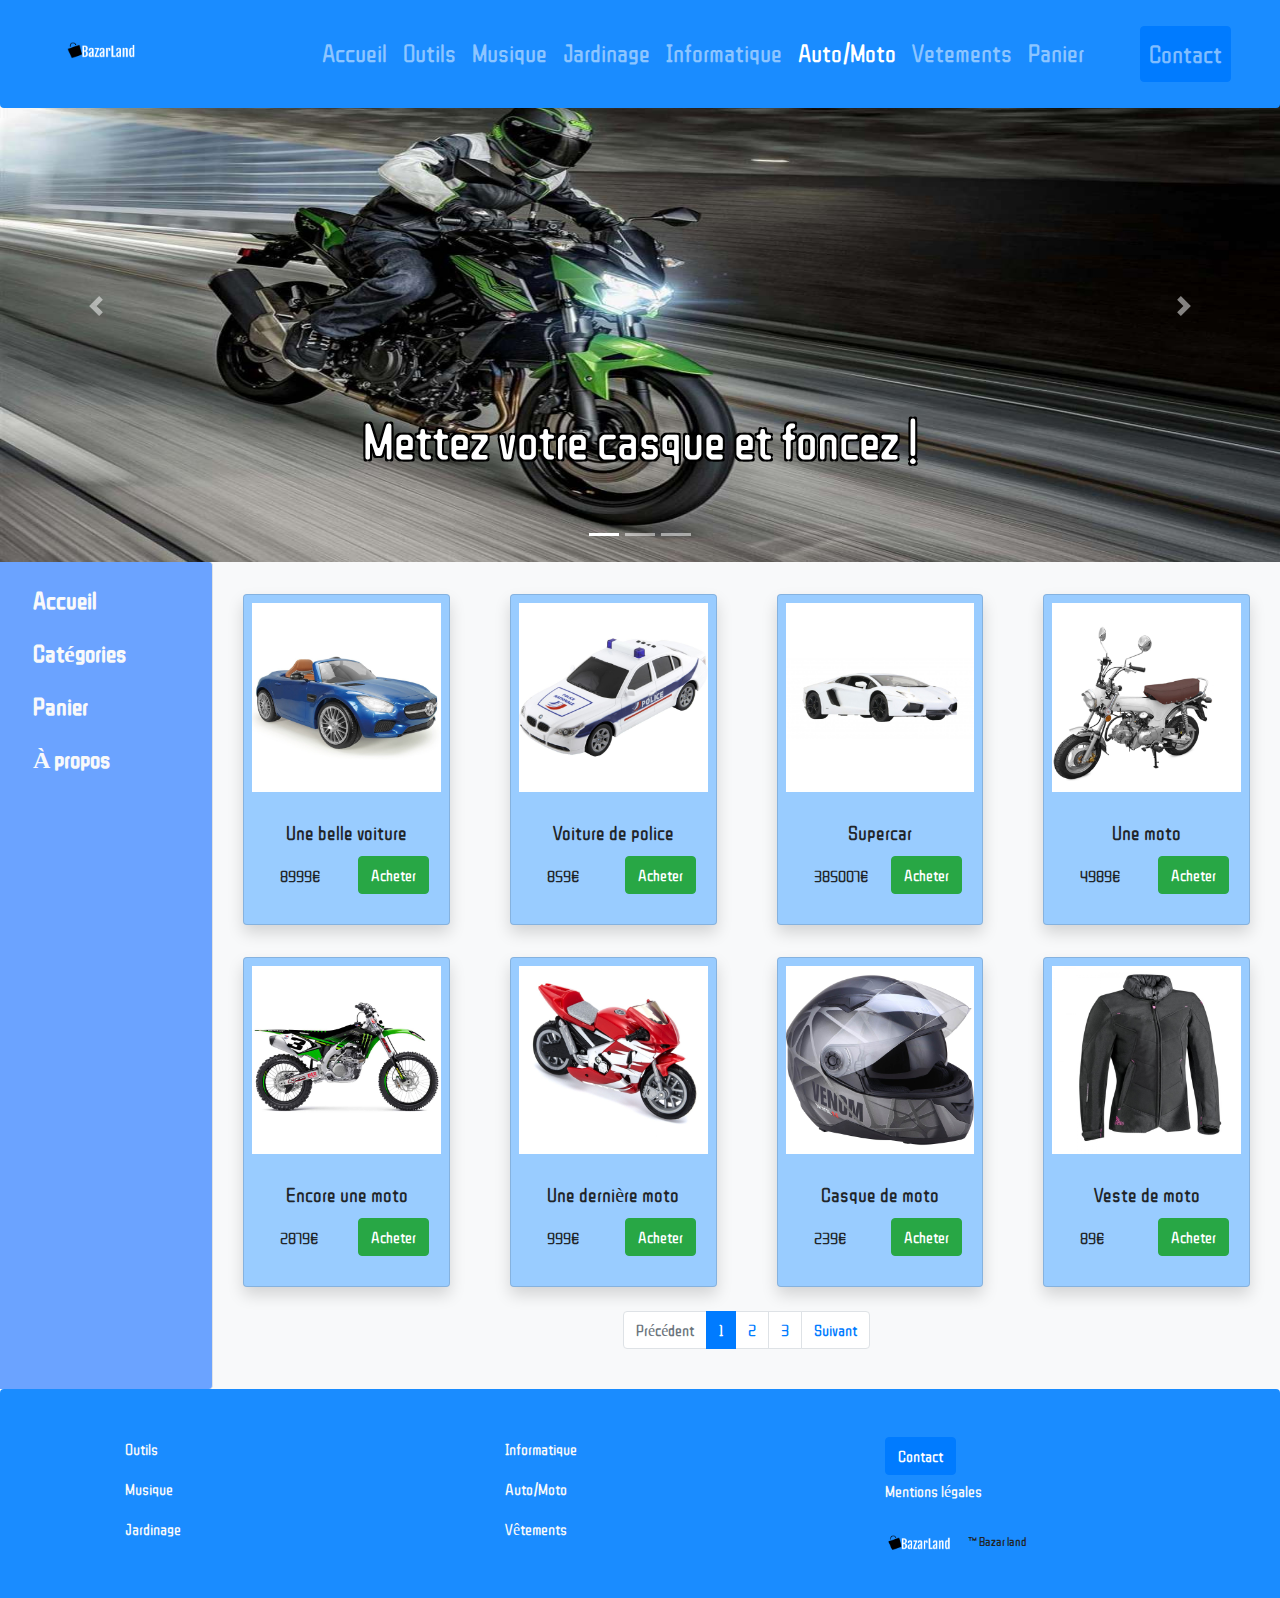
<file: auto-moto.html>
<!doctype html>
<html lang="fr">

<head>

	<meta charset="utf-8">
	<meta name="viewport" content="width=device-width, initial-scale=1, shrink-to-fit=no">
	<link rel="stylesheet" href="https://stackpath.bootstrapcdn.com/bootstrap/4.3.1/css/bootstrap.min.css"
		integrity="sha384-ggOyR0iXCbMQv3Xipma34MD+dH/1fQ784/j6cY/iJTQUOhcWr7x9JvoRxT2MZw1T" crossorigin="anonymous">
	<link rel="stylesheet" type="text/css" href="style.css" />
	<title>Auto/Moto - BazarLand</title>
	<link rel="icon" type="image/png" href="favicon-32.png" />
</head>

<body>

	<header>

		<nav class="navbar navbar-expand-lg navbar-dark fixed-top rounded-bottom background-section">

			<a href="index.html"><img class="navbar-brand logo img-fluid ml-5 mb-2" src="rs/logo.png" alt="nav"></a>
			<button class="navbar-toggler" type="button" data-toggle="collapse" data-target="#navbarNavAltMarkup"
				aria-controls="navbarNavAltMarkup" aria-expanded="false" aria-label="Toggle navigation">
				<span class="navbar-toggler-icon"></span>
			</button>
			<div class="collapse navbar-collapse justify-content-around" id="navbarNavAltMarkup">
				<div class="navbar-nav navsecrion">
					<a class="nav-item nav-link" href="index.html">Accueil</a>
					<a class="nav-item nav-link" href="outils.html">Outils</a>
					<a class="nav-item nav-link" href="musique.html">Musique</a>
					<a class="nav-item nav-link" href="jardinage.html">Jardinage</a>
					<a class="nav-item nav-link" href="informatique.html">Informatique</a>
					<a class="nav-item nav-link active" href="auto-moto.html">Auto/Moto</a>
					<a class="nav-item nav-link" href="vetement.html">Vetements</a>
					<a class="nav-item nav-link" href="panier.html">Panier</a>

					<button class="nav-item nav-link btn btn-primary ml-md-5" type="button" data-toggle="modal"
						data-target="#modal-lg">Contact</button>

				</div>
			</div>
		</nav>
	</header>

	<div id="myCarousel" class="carousel slide" data-ride="carousel">
		<ol class="carousel-indicators">
			<li data-target="#myCarousel" data-slide-to="0" class="active"></li>
			<li data-target="#myCarousel" data-slide-to="1"></li>
			<li data-target="#myCarousel" data-slide-to="2"></li>
		</ol>
		<div class="carousel-inner">
			<div class="carousel-item active">
				<img class="img-fluid" src="rs/autocarousel1.jpg" alt="image">
				<div class="container">
					<div class="carousel-caption text-center">
						<p class="carousel-p ">Mettez votre casque et foncez !</p>
					</div>
				</div>
			</div>
			<div class="carousel-item">
				<img class="img-fluid" src="rs/autocarousel2.jpg" alt="image">
				<div class="container">
					<div class="carousel-caption text-center">
						<p class="carousel-p">Notre garage abrite les plus belles voitures au monde !</p>
					</div>
				</div>
			</div>
			<div class="carousel-item">
				<img class="img-fluid" src="rs/autocarousel3.jpg" alt="image">
				<div class="container">
					<div class="carousel-caption text-center">
						<p class="carousel-p">Besoin d'une voiture familiale ? Rendez-nous visite !</p>
					</div>
				</div>
			</div>
		</div>
		<a class="carousel-control-prev" href="#myCarousel" role="button" data-slide="prev">
			<span class="carousel-control-prev-icon" aria-hidden="true"></span>
			<span class="sr-only">Previous</span>
		</a>
		<a class="carousel-control-next" href="#myCarousel" role="button" data-slide="next">
			<span class="carousel-control-next-icon" aria-hidden="true"></span>
			<span class="sr-only">Next</span>
		</a>
	</div>
	<div class="container-fluid bg-light">
		<div class="row">
			<div class="col-md-2 hidden-menu border-right rounded-right menu">
				<div class="panel-group" id="accordion">
					<div class="panel panel-default">
						<div class="panel-heading mb-4 mt-4">
							<h4 class="panel-title mt-4 ml-2 pt-4">
								<a href="index.html" class="text-light"><span class="glyphicon glyphicon-folder-close">
									</span>Accueil</a>
							</h4>
						</div>
					</div>
					<div class="panel panel-default">
						<div class="panel-heading mb-4 mt-4">
							<h4 class="panel-title ml-2 pt-4">
								<a data-toggle="collapse" data-parent="#accordion" href="#collapseTwo" class="text-light"><span
										class="glyphicon glyphicon-th">
									</span>Catégories</a>
							</h4>
							<div id="collapseTwo" class="panel-collapse collapse">
								<div class="panel-body">
									<table class="table">
										<tr>
											<td>
												<a href="outils.html" class="text-light"> Outils</a>
											</td>
										</tr>
										<tr>
											<td>
												<a href="musique.html" class="text-light">Musique</a>
											</td>
										</tr>
										<tr>
											<td>
												<a href="jardinage.html" class="text-light">Jardinage</a>
											</td>
										</tr>
										<tr>
											<td>
												<a href="informatique.html" class="text-light">Informatique</a>
											</td>
										</tr>
										<tr>
											<td>
												<a href="auto-moto.html" class="text-light">Auto/Moto</a>
											</td>
										</tr>
										<tr>
											<td>
												<a href="vetement.html" class="text-light">Vêtements</a>
											</td>
										</tr>
									</table>
								</div>
							</div>
						</div>
					</div>
					<div class="panel panel-default">
						<div class="panel-heading mb-4 mt-4">
							<h4 class="panel-title ml-2 pt-4">
								<a href="panier.html" class="text-light"><span class="glyphicon glyphicon-user">
									</span>Panier</a>
							</h4>
						</div>
					</div>
					<div class="panel panel-default">
						<div class="panel-heading mb-4 mt-4">
							<h4 class="panel-title ml-2 pt-4">
								<a href="index.html" class="text-light"><span class="glyphicon glyphicon-user">
									</span>À propos</a>
							</h4>
						</div>
					</div>
				</div>
			</div>
			<div class="col-10 mb-4">
				<div class="card-deck mt-4">
					<div class="col-md-6 col-xl-3 mt-2">
						<div class="card shadow card-color">
							<img data-toggle="modal" data-target="#cardModal1" class="card-img-top p-2" src="rs/voiture1.jpg" alt="Card image cap">
							<div class="card-body">
								<h5 class="card-title text-center">Une belle voiture</h5>

								<button type="button" class="btn btn-success float-right" data-toggle="modal"
									data-target="#cardModal1">Acheter</button>
								<p class="pt-2 pl-3">8999€</p>
								<div class="modal fade" id="cardModal1" tabindex="-1" role="dialog"
									aria-labelledby="cardModalLabel1" aria-hidden="true">
									<div class="modal-dialog" role="document">
										<div class="modal-content">
											<div class="modal-header">
												<h5 class="modal-title" id="cardModalLabel1">Une belle voiture</h5>
												<button type="button" class="close" data-dismiss="modal" aria-label="Close">
													<span aria-hidden="true">&times;</span>
												</button>
											</div>
											<div class="modal-body">
												<img class="card-img-top p-2" src="rs/voiture1.jpg" alt="Card image cap">
												Avec cet arbre bonsaï Ficus Tokyo, c’est une véritable invitation vers le pays du soleil levant.
												La forme si particulière de cette plante rappellera les jardins zen du pays, participant ainsi à
												la création d’un atmosphère calme & reposant dans votre maison. En plus de ses vertus
												bienfaisantes, le bonsaï Ficus Ginseng Tokyo apportera également une touche de naturelle & de
												légèreté dans votre maison. Disposez-le directement au milieu d’une table ou d’un petit buffet
												et profitez-en tout le long de la journée.
											</div>
											<div class="modal-footer">
												<button type="button" class="btn btn-secondary" data-dismiss="modal">Acheter maintenant</button>
												<button type="button" class="btn btn-primary">Ajouter au panier</button>
											</div>
										</div>
									</div>
								</div>
							</div>
						</div>
					</div>
					<div class="col-md-6 col-xl-3 mt-2">
						<div class="card shadow card-color">
							<img data-toggle="modal" data-target="#cardModal2" class="card-img-top p-2" src="rs/voiture2.jpg" alt="Card image cap">
							<div class="card-body">
								<h5 class="card-title text-center">Voiture de police</h5>

								<button type="button" class="btn btn-success float-right" data-toggle="modal"
									data-target="#cardModal2">Acheter</button>
								<p class="pt-2 pl-3">859€</p>
								<div class="modal fade" id="cardModal2" tabindex="-1" role="dialog"
									aria-labelledby="cardModalLabel2" aria-hidden="true">
									<div class="modal-dialog" role="document">
										<div class="modal-content">
											<div class="modal-header">
												<h5 class="modal-title" id="cardModalLabel2">Voiture de police</h5>
												<button type="button" class="close" data-dismiss="modal" aria-label="Close">
													<span aria-hidden="true">&times;</span>
												</button>
											</div>
											<div class="modal-body">
												<img class="card-img-top p-2" src="rs/voiture2.jpg" alt="Card image cap">
												Faites peur à vos amis en débarquant en soirée dans cette authentique voiture de police !
												Frissons garantis.
											</div>
											<div class="modal-footer">
												<button type="button" class="btn btn-secondary" data-dismiss="modal">Acheter maintenant</button>
												<button type="button" class="btn btn-primary">Ajouter au panier</button>
											</div>
										</div>
									</div>
								</div>
							</div>
						</div>
					</div>
					<div class="col-md-6 col-xl-3 mt-2">
						<div class="card shadow card-color">
							<img data-toggle="modal" data-target="#cardModal3" class="card-img-top p-2" src="rs/voiture3.jpg" alt="Card image cap">
							<div class="card-body">
								<h5 class="card-title text-center">Supercar</h5>

								<button type="button" class="btn btn-success float-right" data-toggle="modal"
									data-target="#cardModal3">Acheter</button>
								<p class="pt-2 pl-3">385007€</p>
								<div class="modal fade" id="cardModal3" tabindex="-1" role="dialog"
									aria-labelledby="cardModalLabel3" aria-hidden="true">
									<div class="modal-dialog" role="document">
										<div class="modal-content">
											<div class="modal-header">
												<h5 class="modal-title" id="cardModalLabel3">Une autre voiture</h5>
												<button type="button" class="close" data-dismiss="modal" aria-label="Close">
													<span aria-hidden="true">&times;</span>
												</button>
											</div>
											<div class="modal-body">
												<img class="card-img-top p-2" src="rs/voiture3.jpg" alt="Card image cap">
												Impressionnez tout le monde avec cette magnifique supercar ! Je n'y connais rien en voiture mais
												même moi je la trouve plutôt classe.
											</div>
											<div class="modal-footer">
												<button type="button" class="btn btn-secondary" data-dismiss="modal">Acheter maintenant</button>
												<button type="button" class="btn btn-primary">Ajouter au panier</button>
											</div>
										</div>
									</div>
								</div>
							</div>
						</div>
					</div>
					<div class="col-md-6 col-xl-3 mt-2">
						<div class="card shadow card-color">
							<img data-toggle="modal" data-target="#cardModal4" class="card-img-top p-2" src="rs/moto1.jpg" alt="Card image cap">
							<div class="card-body">
								<h5 class="card-title text-center">Une moto</h5>

								<button type="button" class="btn btn-success float-right" data-toggle="modal"
									data-target="#cardModal4">Acheter</button>
								<p class="pt-2 pl-3">4989€</p>
								<div class="modal fade" id="cardModal4" tabindex="-1" role="dialog"
									aria-labelledby="cardModalLabel4" aria-hidden="true">
									<div class="modal-dialog" role="document">
										<div class="modal-content">
											<div class="modal-header">
												<h5 class="modal-title" id="cardModalLabel4">Une moto</h5>
												<button type="button" class="close" data-dismiss="modal" aria-label="Close">
													<span aria-hidden="true">&times;</span>
												</button>
											</div>
											<div class="modal-body">
												<img class="card-img-top p-2" src="rs/moto1.jpg" alt="Card image cap">
												Lancez-vous et accélérez vers la liberté, allez découvrir l'inconnu et profitez du souffle du
												vent sur votre visage !
											</div>
											<div class="modal-footer">
												<button type="button" class="btn btn-secondary" data-dismiss="modal">Acheter maintenant</button>
												<button type="button" class="btn btn-primary">Ajouter au panier</button>
											</div>
										</div>
									</div>
								</div>
							</div>
						</div>
					</div>
				</div>
				<div class="card-deck mt-4">
					<div class="col-md-6 col-xl-3 mt-2">
						<div class="card shadow card-color">
							<img data-toggle="modal" data-target="#cardModal5" class="card-img-top p-2" src="rs/moto2.jpeg" alt="Card image cap">
							<div class="card-body">
								<h5 class="card-title text-center">Encore une moto</h5>

								<button type="button" class="btn btn-success float-right" data-toggle="modal"
									data-target="#cardModal5">Acheter</button>
								<p class="pt-2 pl-3">2879€</p>
								<div class="modal fade" id="cardModal5" tabindex="-1" role="dialog"
									aria-labelledby="cardModalLabel5" aria-hidden="true">
									<div class="modal-dialog" role="document">
										<div class="modal-content">
											<div class="modal-header">
												<h5 class="modal-title" id="cardModalLabel5">Encore une moto</h5>
												<button type="button" class="close" data-dismiss="modal" aria-label="Close">
													<span aria-hidden="true">&times;</span>
												</button>
											</div>
											<div class="modal-body">
												<img class="card-img-top p-2" src="rs/moto2.jpeg" alt="Card image cap">
												Ici à BazarLand, on adore les motos. Du coup, on en vend trois. Voici la deuxième, prête à
												l'emploi et révisée par nos experts. Foncez !
											</div>
											<div class="modal-footer">
												<button type="button" class="btn btn-secondary" data-dismiss="modal">Acheter maintenant</button>
												<button type="button" class="btn btn-primary">Ajouter au panier</button>
											</div>
										</div>
									</div>
								</div>
							</div>
						</div>
					</div>
					<div class="col-md-6 col-xl-3 mt-2">
						<div class="card shadow card-color">
							<img data-toggle="modal" data-target="#cardModal6" class="card-img-top p-2" src="rs/moto3.jpg" alt="Card image cap">
							<div class="card-body">
								<h5 class="card-title text-center">Une dernière moto</h5>

								<button type="button" class="btn btn-success float-right" data-toggle="modal"
									data-target="#cardModal6">Acheter</button>
								<p class="pt-2 pl-3">999€</p>
								<div class="modal fade" id="cardModal6" tabindex="-1" role="dialog"
									aria-labelledby="cardModalLabel6" aria-hidden="true">
									<div class="modal-dialog" role="document">
										<div class="modal-content">
											<div class="modal-header">
												<h5 class="modal-title" id="cardModalLabel6">Une dernière moto</h5>
												<button type="button" class="close" data-dismiss="modal" aria-label="Close">
													<span aria-hidden="true">&times;</span>
												</button>
											</div>
											<div class="modal-body">
												<img class="card-img-top p-2" src="rs/moto3.jpg" alt="Card image cap">
												Eh oui ! Encore une moto ! Mais celle-là est encore mieux que les deux autres.
											</div>
											<div class="modal-footer">
												<button type="button" class="btn btn-secondary" data-dismiss="modal">Acheter maintenant</button>
												<button type="button" class="btn btn-primary">Ajouter au panier</button>
											</div>
										</div>
									</div>
								</div>
							</div>
						</div>
					</div>
					<div class="col-md-6 col-xl-3 mt-2">
						<div class="card shadow card-color">
							<img data-toggle="modal" data-target="#cardModal7" class="card-img-top p-2" src="rs/casquemoto.jpg" alt="Card image cap">
							<div class="card-body">
								<h5 class="card-title text-center">Casque de moto</h5>

								<button type="button" class="btn btn-success float-right" data-toggle="modal"
									data-target="#cardModal7">Acheter</button>
								<p class="pt-2 pl-3">239€</p>
								<div class="modal fade" id="cardModal7" tabindex="-1" role="dialog"
									aria-labelledby="cardModalLabel7" aria-hidden="true">
									<div class="modal-dialog" role="document">
										<div class="modal-content">
											<div class="modal-header">
												<h5 class="modal-title" id="cardModalLabel7">Casque de moto</h5>
												<button type="button" class="close" data-dismiss="modal" aria-label="Close">
													<span aria-hidden="true">&times;</span>
												</button>
											</div>
											<div class="modal-body">
												<img class="card-img-top p-2" src="rs/casquemoto.jpg" alt="Card image cap">
												Le Spartan de Shark est le successeur du Speed-R populaire. Comme pour le Speed-R, Shark a, de
												nouveau, opté pour lancer deux versions sur le marché, c.à.d. la version carbone et la version
												fibres de verre. Celui en carbone pèse tout au plus 1290 grammes ce qui est très peu pour un
												casque intégral avec visière solaire. La version en fibres de verre pèse 250 grammes de plus.
											</div>
											<div class="modal-footer">
												<button type="button" class="btn btn-secondary" data-dismiss="modal">Acheter maintenant</button>
												<button type="button" class="btn btn-primary">Ajouter au panier</button>
											</div>
										</div>
									</div>
								</div>
							</div>
						</div>
					</div>
					<div class="col-md-6 col-xl-3 mt-2">
						<div class="card shadow card-color">
							<img data-toggle="modal" data-target="#cardModal8" class="card-img-top p-2" src="rs/vestemoto.jpg" alt="Card image cap">
							<div class="card-body">
								<h5 class="card-title text-center">Veste de moto</h5>

								<button type="button" class="btn btn-success float-right" data-toggle="modal"
									data-target="#cardModal8">Acheter</button>
								<p class="pt-2 pl-3">89€</p>
								<div class="modal fade" id="cardModal8" tabindex="-1" role="dialog"
									aria-labelledby="cardModalLabel8" aria-hidden="true">
									<div class="modal-dialog" role="document">
										<div class="modal-content">
											<div class="modal-header">
												<h5 class="modal-title" id="cardModalLabel8">Veste de moto</h5>
												<button type="button" class="close" data-dismiss="modal" aria-label="Close">
													<span aria-hidden="true">&times;</span>
												</button>
											</div>
											<div class="modal-body">
												<img class="card-img-top p-2" src="rs/vestemoto.jpg" alt="Card image cap">
												Roulez sereinement avec cette belle veste en cuir rembourrée ! Sécurité et style sont les
												maîtres-mots de tous motard qui se respecte. Choisissez les deux !
											</div>
											<div class="modal-footer">
												<button type="button" class="btn btn-secondary" data-dismiss="modal">Acheter maintenant</button>
												<button type="button" class="btn btn-primary">Ajouter au panier</button>
											</div>
										</div>
									</div>
								</div>
							</div>
						</div>
					</div>
				</div>


				<nav class="mt-4 " aria-label="...">
					<ul class="pagination  justify-content-center">
						<li class="page-item disabled">
							<span class="page-link">Précédent</span>
						</li>
						<li class="page-item active"><a class="page-link" href="#">1</a></li>
						<li class="page-item" aria-current="page">
                            <span class="page-link">
                                2
                                <span class="sr-only">(current)</span>
                            </span>
						</li>
						<li class="page-item"><a class="page-link" href="#">3</a></li>
						<li class="page-item">
							<a class="page-link" href="#">Suivant</a>
						</li>
					</ul>
				</nav>


			</div>
		</div>
	</div>

	<footer class="rounded-top footer-color">

		<div class=" pt-4 footer-font">
			<div class="container pt-4">
				<div class="row">
					<div class="col-xs-12 col-md-6 col-lg-4">
						<ul>
							<li><a class="text-light" href="outils.html">Outils</a></li>
							<li class="mt-3"><a class="text-light" href="musique.html">Musique</a></li>
							<li class="mt-3"><a class="text-light" href="jardinage.html">Jardinage</a></li>
						</ul>
					</div>
					<div class="col-xs-12 col-md-6 col-lg-4">
						<ul>
							<li><a class="text-light" href="informatique.html">Informatique</a></li>
							<li class="mt-3"><a class="text-light" href="auto-moto.html">Auto/Moto</a></li>
							<li class="mt-3"><a class="text-light" href="vetement.html">Vêtements</a></li>
						</ul>
					</div>
					<div class="col-xs-12 col-md-6 col-lg-4">
						<ul>
							<li>
								<button type="button" class="btn btn-primary" data-toggle="modal"
									data-target="#modal-lg">Contact</button>
								<div class="modal fade bd-example-modal-lg" id="modal-lg" tabindex="-1" role="dialog"
									aria-hidden="true">
									<div class="modal-dialog modal-lg">
										<div class="modal-content">
											<h1 class="text-center pt-3">Contact</h1>


											<form class="p-4">
                                                <div class="form-group">
                                                    <label for="FormControlInput1">Votre adresse mail :</label>
                                                    <input type="email" class="form-control"
                                                        id="FormControlInput1" placeholder="name@example.com">
                                                </div>
                                                <div class="form-group">
                                                    <label for="FormControlTextarea1">Votre message :</label>
                                                    <textarea class="form-control" id="FormControlTextarea1"
                                                        rows="3"></textarea>
                                                </div>
                                                <button type="submit"
                                                    class="btn btn-primary float-right">Envoyer</button>
                                            </form>

										</div>
									</div>
								</div>
							</li>
							<li class="pt-1"><a class="text-light" href="#">Mentions légales</a></li>

							<li><img class="navbar-brand img-logo-footer" src="rs/logo.png" alt="nav"><small>™ Bazar land</small></li>
						</ul>
					</div>
				</div>
			</div>
		</div>

	</footer>





	<script src="https://code.jquery.com/jquery-3.3.1.slim.min.js"
		integrity="sha384-q8i/X+965DzO0rT7abK41JStQIAqVgRVzpbzo5smXKp4YfRvH+8abtTE1Pi6jizo"
		crossorigin="anonymous"></script>
	<script src="https://cdnjs.cloudflare.com/ajax/libs/popper.js/1.14.7/umd/popper.min.js"
		integrity="sha384-UO2eT0CpHqdSJQ6hJty5KVphtPhzWj9WO1clHTMGa3JDZwrnQq4sF86dIHNDz0W1"
		crossorigin="anonymous"></script>
	<script src="https://stackpath.bootstrapcdn.com/bootstrap/4.3.1/js/bootstrap.min.js"
		integrity="sha384-JjSmVgyd0p3pXB1rRibZUAYoIIy6OrQ6VrjIEaFf/nJGzIxFDsf4x0xIM+B07jRM"
		crossorigin="anonymous"></script>
</body>

</html>
</file>
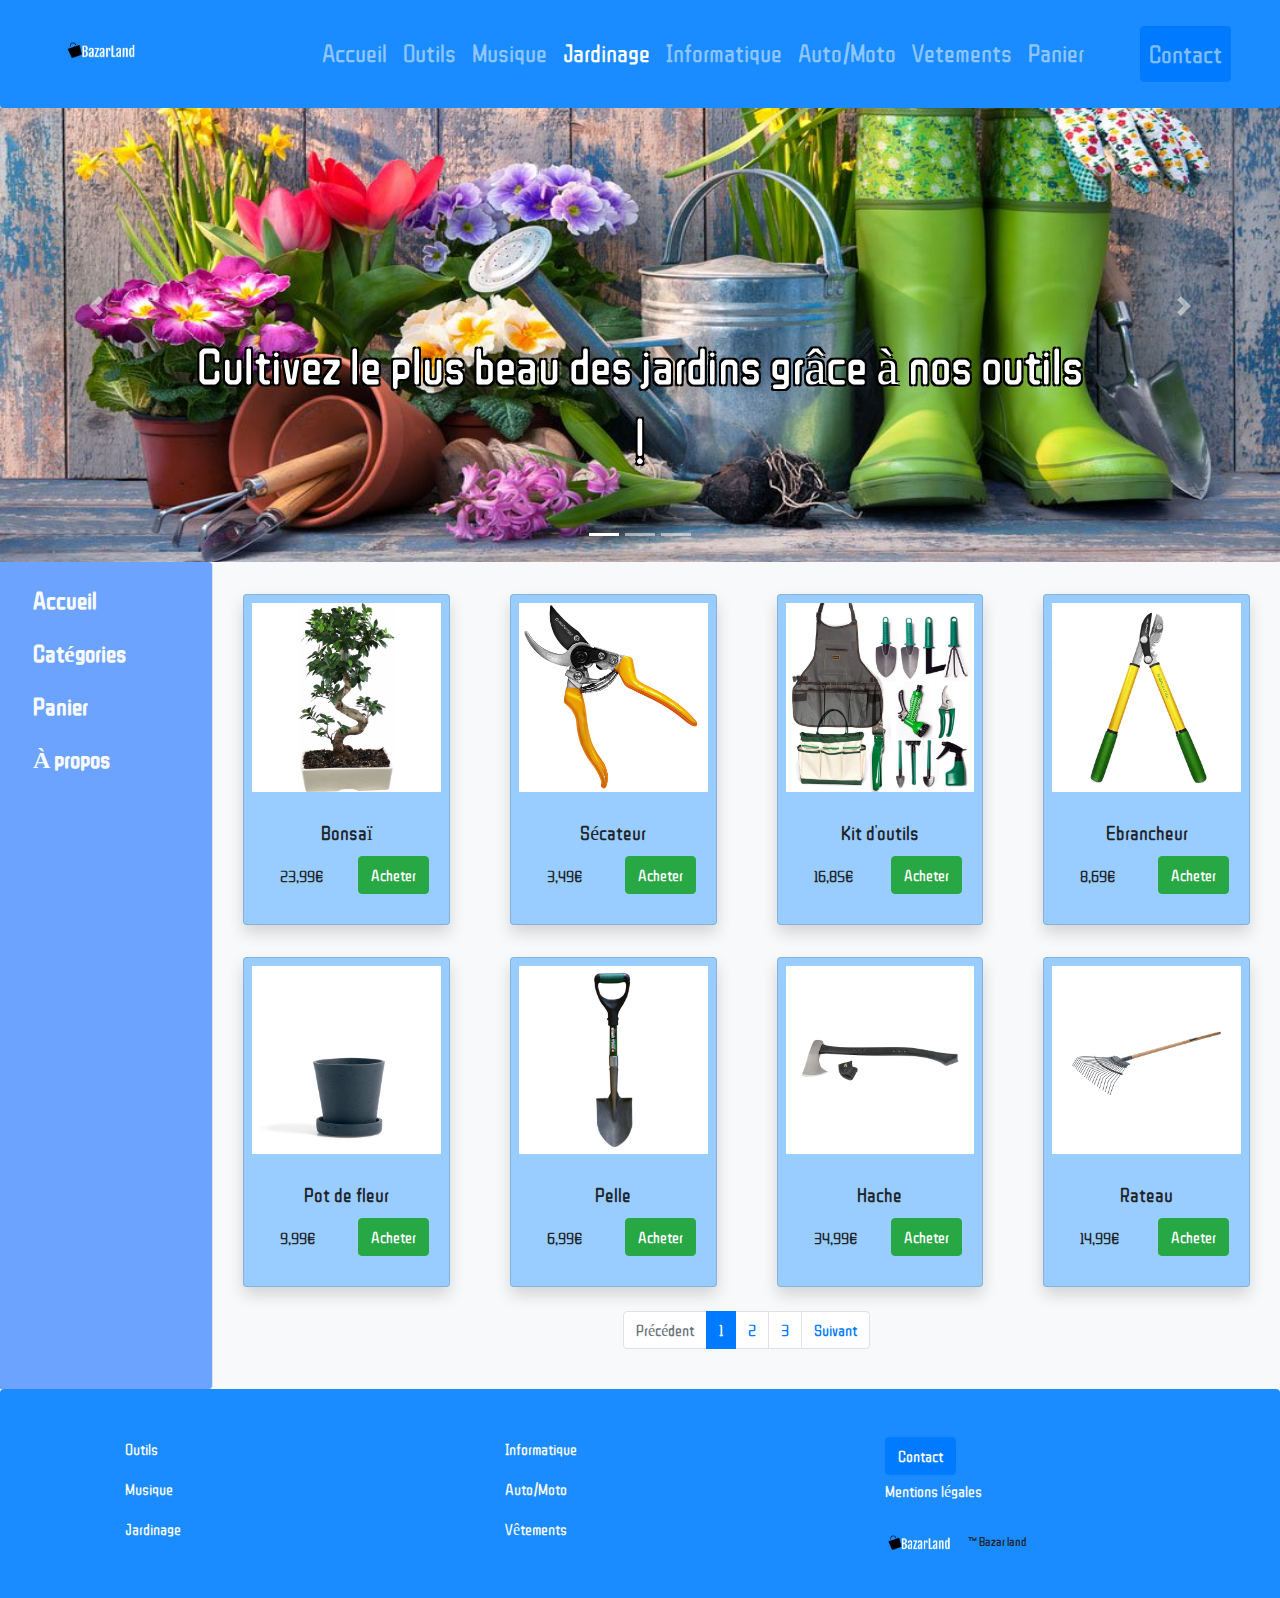
<file: jardinage.html>
<!doctype html>
<html lang="fr">

<head>

  <meta charset="utf-8">
  <meta name="viewport" content="width=device-width, initial-scale=1, shrink-to-fit=no">
  <link rel="stylesheet" href="https://stackpath.bootstrapcdn.com/bootstrap/4.3.1/css/bootstrap.min.css"
    integrity="sha384-ggOyR0iXCbMQv3Xipma34MD+dH/1fQ784/j6cY/iJTQUOhcWr7x9JvoRxT2MZw1T" crossorigin="anonymous">
  <link rel="stylesheet" type="text/css" href="style.css" />
  <title>Jardinage - BazarLand</title>
  <link rel="icon" type="image/png" href="favicon-32.png" />
</head>

<body>
  <header>

    <nav class="navbar navbar-expand-lg navbar-dark fixed-top rounded-bottom background-section">
      <a href="index.html"><img class="navbar-brand logo img-fluid ml-5 mb-2" src="rs/logo.png" alt="nav"></a>
      <button class="navbar-toggler" type="button" data-toggle="collapse" data-target="#navbarNavAltMarkup"
        aria-controls="navbarNavAltMarkup" aria-expanded="false" aria-label="Toggle navigation">
        <span class="navbar-toggler-icon"></span>
      </button>
      <div class="collapse navbar-collapse justify-content-around" id="navbarNavAltMarkup">
        <div class="navbar-nav navsecrion">
          <a class="nav-item nav-link" href="index.html">Accueil</a>
          <a class="nav-item nav-link" href="outils.html">Outils</a>
          <a class="nav-item nav-link" href="musique.html">Musique</a>
          <a class="nav-item nav-link active" href="jardinage.html">Jardinage</a>
          <a class="nav-item nav-link" href="informatique.html">Informatique</a>
          <a class="nav-item nav-link" href="auto-moto.html">Auto/Moto</a>
          <a class="nav-item nav-link" href="vetement.html">Vetements</a>
          <a class="nav-item nav-link" href="panier.html">Panier</a>

          <button class="nav-item nav-link btn btn-primary ml-md-5" type="button" data-toggle="modal"
            data-target="#modal-lg">Contact</button>

        </div>
      </div>
    </nav>
  </header>
  <div id="myCarousel" class="carousel slide" data-ride="carousel">
    <ol class="carousel-indicators">
      <li data-target="#myCarousel" data-slide-to="0" class="active"></li>
      <li data-target="#myCarousel" data-slide-to="1"></li>
      <li data-target="#myCarousel" data-slide-to="2"></li>
    </ol>
    <div class="carousel-inner">
      <div class="carousel-item active">
        <img class="img-fluid" src="rs/jardinagecarousel1.jpg" alt="image">
        <div class="container">
          <div class="carousel-caption text-center">
            <p class="carousel-p ">Cultivez le plus beau des jardins grâce à nos outils !</p>
          </div>
        </div>
      </div>
      <div class="carousel-item">
        <img class="img-fluid" src="rs/jardinagecarousel2.jpg" alt="image">
        <div class="container">
          <div class="carousel-caption text-center">
            <p class="carousel-p">Offrez de magnifiques cadeaux à votre beau-père !</p>
          </div>
        </div>
      </div>
      <div class="carousel-item">
        <img class="img-fluid" src="rs/jardinagecarousel3.jpg" alt="image">
        <div class="container">
          <div class="carousel-caption text-center">
            <p class="carousel-p">Vous n'avez pas la main verte ? Nos experts sont là pour répondre à vos questions !</p>
          </div>
        </div>
      </div>
    </div>
    <a class="carousel-control-prev" href="#myCarousel" role="button" data-slide="prev">
      <span class="carousel-control-prev-icon" aria-hidden="true"></span>
      <span class="sr-only">Previous</span>
    </a>
    <a class="carousel-control-next" href="#myCarousel" role="button" data-slide="next">
      <span class="carousel-control-next-icon" aria-hidden="true"></span>
      <span class="sr-only">Next</span>
    </a>
  </div>
  <div class="container-fluid bg-light">
    <div class="row">
      <div class="col-md-2 hidden-menu border-right rounded-right menu">
        <div class="panel-group" id="accordion">
          <div class="panel panel-default">
            <div class="panel-heading mb-4 mt-4">
              <h4 class="panel-title mt-4 ml-2 pt-4">
                <a href="index.html" class="text-light"><span class="glyphicon glyphicon-folder-close">
                  </span>Accueil</a>
              </h4>
            </div>
          </div>
          <div class="panel panel-default">
            <div class="panel-heading mb-4">
              <h4 class="panel-title ml-2 pt-4">
                <a data-toggle="collapse" data-parent="#accordion" href="#collapseTwo" class="text-light"><span
                    class="glyphicon glyphicon-th">
                  </span>Catégories</a>
              </h4>
              <div id="collapseTwo" class="panel-collapse collapse">
                <div class="panel-body">
                  <table class="table">
                    <tr>
                      <td>
                        <a href="outils.html" class="text-light"> Outils</a>
                      </td>
                    </tr>
                    <tr>
                      <td>
                        <a href="musique.html" class="text-light">Musique</a>
                      </td>
                    </tr>
                    <tr>
                      <td>
                        <a href="jardinage.html" class="text-light">Jadinage</a>
                      </td>
                    </tr>
                    <tr>
                      <td>
                        <a href="informatique.html" class="text-light">Informatique</a>
                      </td>
                    </tr>
                    <tr>
                      <td>
                        <a href="auto-moto.html" class="text-light">Auto/Moto</a>
                      </td>
                    </tr>
                    <tr>
                      <td>
                        <a href="vetement.html" class="text-light">Vêtements</a>
                      </td>
                    </tr>
                  </table>
                </div>
              </div>
            </div>
          </div>
          <div class="panel panel-default">
            <div class="panel-heading mb-4">
              <h4 class="panel-title ml-2 pt-4">
                <a href="panier.html" class="text-light"><span class="glyphicon glyphicon-user">
                  </span>Panier</a>
              </h4>
            </div>
          </div>
          <div class="panel panel-default">
            <div class="panel-heading">
              <h4 class="panel-title ml-2 pt-4">
                <a href="index.html" class="text-light"><span class="glyphicon glyphicon-user">
                  </span>À propos</a>
              </h4>
            </div>
          </div>
        </div>
      </div>
      <div class="col-10 mb-4">
        <div class="card-deck mt-4">
          <div class="col-md-6 col-xl-3 mt-2">
            <div class="card shadow card-color">
              <img data-toggle="modal" data-target="#cardModal1" class="card-img-top p-2" src="rs/bonsai.jpg" alt="Card image cap">
              <div class="card-body">
                <h5 class="card-title text-center">Bonsaï</h5>

                <button type="button" class="btn btn-success float-right" data-toggle="modal"
                  data-target="#cardModal1">Acheter</button>
                <p class="pt-2 pl-3">23,99€</p>
                <div class="modal fade" id="cardModal1" tabindex="-1" role="dialog"
                  aria-labelledby="cardModalt1" aria-hidden="true">
                  <div class="modal-dialog" role="document">
                    <div class="modal-content">
                      <div class="modal-header">
                        <h5 class="modal-title" id="cardModalt1">Bonsaï</h5>
                        <button type="button" class="close" data-dismiss="modal" aria-label="Close">
                          <span aria-hidden="true">&times;</span>
                        </button>
                      </div>
                      <div class="modal-body">
                        <img class="card-img-top p-2" src="rs/bonsai.jpg" alt="Card image cap">
                        Avec cet arbre bonsaï Ficus Tokyo, c’est une véritable invitation vers le pays du soleil levant.
                        La forme si particulière de cette plante rappellera les jardins zen du pays, participant ainsi à
                        la création d’un atmosphère calme & reposant dans votre maison. En plus de ses vertus
                        bienfaisantes, le bonsaï Ficus Ginseng Tokyo apportera également une touche de naturelle & de
                        légèreté dans votre maison. Disposez-le directement au milieu d’une table ou d’un petit buffet
                        et profitez-en tout le long de la journée.
                      </div>
                      <div class="modal-footer">
                        <button type="button" class="btn btn-secondary" data-dismiss="modal">Acheter maintenant</button>
                        <button type="button" class="btn btn-primary">Ajouter au panier</button>
                      </div>
                    </div>
                  </div>
                </div>
              </div>
            </div>
          </div>
          <div class="col-md-6 col-xl-3 mt-2">
            <div class="card shadow card-color">
              <img data-toggle="modal" data-target="#cardModal2" class="card-img-top p-2" src="rs/secateur.jpg" alt="Card image cap">
              <div class="card-body">
                <h5 class="card-title text-center">Sécateur</h5>

                <button type="button" class="btn btn-success float-right" data-toggle="modal"
                  data-target="#cardModal2">Acheter</button>
                <p class="pt-2 pl-3">3,49€</p>
                <div class="modal fade" id="cardModal2" tabindex="-1" role="dialog"
                  aria-labelledby="cardModalt2" aria-hidden="true">
                  <div class="modal-dialog" role="document">
                    <div class="modal-content">
                      <div class="modal-header">
                        <h5 class="modal-title" id="cardModalt2">Sécateur</h5>
                        <button type="button" class="close" data-dismiss="modal" aria-label="Close">
                          <span aria-hidden="true">&times;</span>
                        </button>
                      </div>
                      <div class="modal-body">
                        <img class="card-img-top p-2" src="rs/secateur.jpg" alt="Card image cap">
                        Sécateur GrüntekBypass fonctionnel et sûr pour une utilisation dans les vergers, jardins et
                        potagers afin de couper les jeunes pousses, vignes, fleurs (incluant les rosiers) et bois frais.
                        Largeur d’ouverture douce pour des coupes rapides et en puissance permettant des coupes propres
                        et sans effort. Le Sécateur Faucon, solide et maniable est recommandé pour tous les types de
                        coupe dans le jardin
                      </div>
                      <div class="modal-footer">
                        <button type="button" class="btn btn-secondary" data-dismiss="modal">Acheter maintenant</button>
                        <button type="button" class="btn btn-primary">Ajouter au panier</button>
                      </div>
                    </div>
                  </div>
                </div>
              </div>
            </div>
          </div>
          <div class="col-md-6 col-xl-3 mt-2">
            <div class="card shadow card-color">
              <img data-toggle="modal" data-target="#cardModal3" class="card-img-top p-2" src="rs/kitoutils.jpg" alt="Card image cap">
              <div class="card-body">
                <h5 class="card-title text-center">Kit d'outils</h5>

                <button type="button" class="btn btn-success float-right" data-toggle="modal"
                  data-target="#cardModal3">Acheter</button>
                <p class="pt-2 pl-3">16,85€</p>
                <div class="modal fade" id="cardModal3" tabindex="-1" role="dialog"
                  aria-labelledby="cardModalt3" aria-hidden="true">
                  <div class="modal-dialog" role="document">
                    <div class="modal-content">
                      <div class="modal-header">
                        <h5 class="modal-title" id="cardModalt3">Kit d'outils</h5>
                        <button type="button" class="close" data-dismiss="modal" aria-label="Close">
                          <span aria-hidden="true">&times;</span>
                        </button>
                      </div>
                      <div class="modal-body">
                        <img class="card-img-top p-2" src="rs/kitoutils.jpg" alt="Card image cap">
                        Contient 13 outils de jardinage de haute qualité. Il contient presque tous les outils
                        nécessaires pour le jardinage. Comprenant les râteaux, les pelles, les cisailles, le sécateur,
                        le désherbage et le biberon pour l'irrigation, etc. Les outils sont en acier inoxydable. Ils
                        sont antirouille, durables, ne s'enclenchent pas facilement et sont extrêmement robustes. les
                        ciseaux mis un verrou de sécurité vous permet d'utiliser plus sécurisé. Avec tablier et
                        fourre-tout qui vous permet de transporter tous les outils en un seul temps, ce qui vous permet
                        de gagner du temps et de gagner de la place.
                      </div>
                      <div class="modal-footer">
                        <button type="button" class="btn btn-secondary" data-dismiss="modal">Acheter maintenant</button>
                        <button type="button" class="btn btn-primary">Ajouter au panier</button>
                      </div>
                    </div>
                  </div>
                </div>
              </div>
            </div>
          </div>
          <div class="col-md-6 col-xl-3 mt-2">
            <div class="card shadow card-color">
              <img data-toggle="modal" data-target="#cardModal4" class="card-img-top p-2" src="rs/ebrancheur.jpg" alt="Card image cap">
              <div class="card-body">
                <h5 class="card-title text-center">Ebrancheur</h5>

                <button type="button" class="btn btn-success float-right" data-toggle="modal"
                  data-target="#cardModal4">Acheter</button>
                <p class="pt-2 pl-3">8,69€</p>
                <div class="modal fade" id="cardModal4" tabindex="-1" role="dialog"
                  aria-labelledby="cardModalt4" aria-hidden="true">
                  <div class="modal-dialog" role="document">
                    <div class="modal-content">
                      <div class="modal-header">
                        <h5 class="modal-title" id="cardModalt4">Ebrancheur</h5>
                        <button type="button" class="close" data-dismiss="modal" aria-label="Close">
                          <span aria-hidden="true">&times;</span>
                        </button>
                      </div>
                      <div class="modal-body">
                        <img class="card-img-top p-2" src="rs/ebrancheur.jpg" alt="Card image cap">
                        Le GRIZZLY est un petit élagueur à enclume affûté avec précision ; spécialement conçu pour
                        faciliter la taille et l’élagage : améliore la qualité et la force de coupe (jusqu’à 2,2 fois
                        plus efficace) grâce à son système de transmission. L’enclume (élément pouvant se remplacer) se
                        règle pour mieux adapter l’angle de coupe. Outil pourvu d’un double engrenage GEAR DRIVE avec
                        entraînement à levier : permet une coupe plus nette et plus efficace, tout en ménageant les bras
                        des amateurs de jardinage. Facilite nettement la coupe du bois sec et l’élagage des arbres et
                        arbustes. Lame tranchante de haute qualité en acier spécial outillage (à haute teneur en
                        carbone), garantissant un bon affûtage et une coupe nette et précise ; munie d’un revêtement
                        spécial anti-adhérent.
                      </div>
                      <div class="modal-footer">
                        <button type="button" class="btn btn-secondary" data-dismiss="modal">Acheter maintenant</button>
                        <button type="button" class="btn btn-primary">Ajouter au panier</button>
                      </div>
                    </div>
                  </div>
                </div>
              </div>
            </div>
          </div>
        </div>
        <div class="card-deck mt-4">
          <div class="col-md-6 col-xl-3 mt-2">
            <div class="card shadow card-color">
              <img data-toggle="modal" data-target="#cardModal5" class="card-img-top p-2" src="rs/pot.jpg" alt="Card image cap">
              <div class="card-body">
                <h5 class="card-title text-center">Pot de fleur</h5>

                <button type="button" class="btn btn-success float-right" data-toggle="modal"
                  data-target="#cardModal5">Acheter</button>
                <p class="pt-2 pl-3">9,99€</p>
                <div class="modal fade" id="cardModal5" tabindex="-1" role="dialog"
                  aria-labelledby="cardModalt5" aria-hidden="true">
                  <div class="modal-dialog" role="document">
                    <div class="modal-content">
                      <div class="modal-header">
                        <h5 class="modal-title" id="cardModalt5">Pot de fleur</h5>
                        <button type="button" class="close" data-dismiss="modal" aria-label="Close">
                          <span aria-hidden="true">&times;</span>
                        </button>
                      </div>
                      <div class="modal-body">
                        <img class="card-img-top p-2" src="rs/pot.jpg" alt="Card image cap">
                        Le pot de fleur avec soucoupe de Hay est résolument pragmatique. Avec sa forme claire, il
                        s’adapte n’importe, où un pot pratique est nécessaire. Hay fabrique le pot de fleur en
                        PolyStone, une matière plastique qui est hydrofuge et résistante aux intempéries et le rayures.
                        Le matériau spécial donne cette texture d’impression particulière au pot de fleurs, comme s’il
                        était fait en pierre polie. Le pot de fleurs est livré avec une soucoupe de protection, qui
                        protège du contact trop étroit avec le pot et le sol : afin de d’éviter la moisissure, corrosion
                        ou la gelée. Le pot est disponible dans les tailles S-XL et les couleurs noir, gris et gris
                        foncé.
                      </div>
                      <div class="modal-footer">
                        <button type="button" class="btn btn-secondary" data-dismiss="modal">Acheter maintenant</button>
                        <button type="button" class="btn btn-primary">Ajouter au panier</button>
                      </div>
                    </div>
                  </div>
                </div>
              </div>
            </div>
          </div>
          <div class="col-md-6 col-xl-3 mt-2">
            <div class="card shadow card-color">
              <img data-toggle="modal" data-target="#cardModal6" class="card-img-top p-2" src="rs/pelle.jpg" alt="Card image cap">
              <div class="card-body">
                <h5 class="card-title text-center">Pelle</h5>

                <button type="button" class="btn btn-success float-right" data-toggle="modal"
                  data-target="#cardModal6">Acheter</button>
                <p class="pt-2 pl-3">6,99€</p>
                <div class="modal fade" id="cardModal6" tabindex="-1" role="dialog"
                  aria-labelledby="cardModalt6" aria-hidden="true">
                  <div class="modal-dialog" role="document">
                    <div class="modal-content">
                      <div class="modal-header">
                        <h5 class="modal-title" id="cardModalt6">Pelle</h5>
                        <button type="button" class="close" data-dismiss="modal" aria-label="Close">
                          <span aria-hidden="true">&times;</span>
                        </button>
                      </div>
                      <div class="modal-body">
                        <img class="card-img-top p-2" src="rs/pelle.jpg" alt="Card image cap">
                        Un outil qui vous économise beaucoup de temps et d'argent est précieux. Il en est ainsi pour
                        cette magnifique pelle ronde avec un manche en fibre de verre. Idéal pour tous types de sols.
                      </div>
                      <div class="modal-footer">
                        <button type="button" class="btn btn-secondary" data-dismiss="modal">Acheter maintenant</button>
                        <button type="button" class="btn btn-primary">Ajouter au panier</button>
                      </div>
                    </div>
                  </div>
                </div>
              </div>
            </div>
          </div>
          <div class="col-md-6 col-xl-3 mt-2">
            <div class="card shadow card-color">
              <img data-toggle="modal" data-target="#cardModal7" class="card-img-top p-2" src="rs/hache.jpg" alt="Card image cap">
              <div class="card-body">
                <h5 class="card-title text-center">Hache</h5>

                <button type="button" class="btn btn-success float-right" data-toggle="modal"
                  data-target="#cardModal7">Acheter</button>
                <p class="pt-2 pl-3">34,99€</p>
                <div class="modal fade" id="cardModal7" tabindex="-1" role="dialog"
                  aria-labelledby="cardModalt7" aria-hidden="true">
                  <div class="modal-dialog" role="document">
                    <div class="modal-content">
                      <div class="modal-header">
                        <h5 class="modal-title" id="cardModalt7">Hache</h5>
                        <button type="button" class="close" data-dismiss="modal" aria-label="Close">
                          <span aria-hidden="true">&times;</span>
                        </button>
                      </div>
                      <div class="modal-body">
                        <img class="card-img-top p-2" src="rs/hache.jpg" alt="Card image cap">
                        Magnfiique hachette d'entrainement. La tete de la hache est en polypropylene Manche Kraton noir.
                        Longueur totale 40cm. Dimension tete : 21cm x 10cm Poids : 310grs
                      </div>
                      <div class="modal-footer">
                        <button type="button" class="btn btn-secondary" data-dismiss="modal">Acheter maintenant</button>
                        <button type="button" class="btn btn-primary">Ajouter au panier</button>
                      </div>
                    </div>
                  </div>
                </div>
              </div>
            </div>
          </div>
          <div class="col-md-6 col-xl-3 mt-2">
            <div class="card shadow card-color">
              <img data-toggle="modal" data-target="#cardModal8" class="card-img-top p-2" src="rs/rateau.jpg" alt="Card image cap">
              <div class="card-body">
                <h5 class="card-title text-center">Rateau</h5>

                <button type="button" class="btn btn-success float-right" data-toggle="modal"
                  data-target="#cardModal8">Acheter</button>
                <p class="pt-2 pl-3">14,99€</p>
                <div class="modal fade" id="cardModal8" tabindex="-1" role="dialog"
                  aria-labelledby="cardModalt8" aria-hidden="true">
                  <div class="modal-dialog" role="document">
                    <div class="modal-content">
                      <div class="modal-header">
                        <h5 class="modal-title" id="cardModalt8">Rateau</h5>
                        <button type="button" class="close" data-dismiss="modal" aria-label="Close">
                          <span aria-hidden="true">&times;</span>
                        </button>
                      </div>
                      <div class="modal-body">
                        <img class="card-img-top p-2" src="rs/rateau.jpg" alt="Card image cap">
                        Tête stable avec des dents arrondies, résistance à la déformation. La surface de revêtement en
                        poudre le rend résistant à la rouille et facile à nettoyer. Poignée ergonomique en TPR pour
                        moins de fatigue et plus de confort. Le trou sur la poignée facilite l'affichage et le stockage.
                        Absolument génial pour une utilisation sur des lits surélevés, jardin.
                      </div>
                      <div class="modal-footer">
                        <button type="button" class="btn btn-secondary" data-dismiss="modal">Acheter maintenant</button>
                        <button type="button" class="btn btn-primary">Ajouter au panier</button>
                      </div>
                    </div>
                  </div>
                </div>
              </div>
            </div>
          </div>
        </div>


        <nav class="mt-4 " aria-label="...">
          <ul class="pagination  justify-content-center">
            <li class="page-item disabled">
              <span class="page-link">Précédent</span>
            </li>
            <li class="page-item active"><a class="page-link" href="#">1</a></li>
            <li class="page-item" aria-current="page">
                            <span class="page-link">
                                2
                                <span class="sr-only">(current)</span>
                            </span>
            </li>
            <li class="page-item"><a class="page-link" href="#">3</a></li>
            <li class="page-item">
              <a class="page-link" href="#">Suivant</a>
            </li>
          </ul>
        </nav>


      </div>
    </div>
  </div>
  <footer class="rounded-top footer-color">

    <div class=" pt-4 footer-font">
      <div class="container pt-4">
        <div class="row">
          <div class="col-xs-12 col-md-6 col-lg-4">
            <ul>
              <li><a class="text-light" href="outils.html">Outils</a></li>
              <li class="mt-3"><a class="text-light" href="musique.html">Musique</a></li>
              <li class="mt-3"><a class="text-light" href="jardinage.html">Jardinage</a></li>
            </ul>
          </div>
          <div class="col-xs-12 col-md-6 col-lg-4">
            <ul>
              <li><a class="text-light" href="informatique.html">Informatique</a></li>
              <li class="mt-3"><a class="text-light" href="auto-moto.html">Auto/Moto</a></li>
              <li class="mt-3"><a class="text-light" href="vetement.html">Vêtements</a></li>
            </ul>
          </div>
          <div class="col-xs-12 col-md-6 col-lg-4">
            <ul>
              <li>
                <button type="button" class="btn btn-primary" data-toggle="modal"
                  data-target="#modal-lg">Contact</button>
                <div class="modal fade bd-example-modal-lg" id="modal-lg" tabindex="-1" role="dialog"
                  aria-hidden="true">
                  <div class="modal-dialog modal-lg">
                    <div class="modal-content">
                      <h1 class="text-center pt-3">Contact</h1>


                      <form class="p-4">
                        <div class="form-group">
                            <label for="FormControlInput1">Votre adresse mail :</label>
                            <input type="email" class="form-control"
                                id="FormControlInput1" placeholder="name@example.com">
                        </div>
                        <div class="form-group">
                            <label for="FormControlTextarea1">Votre message :</label>
                            <textarea class="form-control" id="FormControlTextarea1"
                                rows="3"></textarea>
                        </div>
                        <button type="submit"
                            class="btn btn-primary float-right">Envoyer</button>
                    </form>
                    </div>
                  </div>
                </div>
              </li>
              <li class="pt-1"><a class="text-light" href="#">Mentions légales</a></li>

              <li><img class="navbar-brand img-logo-footer" src="rs/logo.png" alt="nav"><small>™ Bazar land</small></li>
            </ul>
          </div>
        </div>
      </div>
    </div>

  </footer>





  <script src="https://code.jquery.com/jquery-3.3.1.slim.min.js"
    integrity="sha384-q8i/X+965DzO0rT7abK41JStQIAqVgRVzpbzo5smXKp4YfRvH+8abtTE1Pi6jizo"
    crossorigin="anonymous"></script>
  <script src="https://cdnjs.cloudflare.com/ajax/libs/popper.js/1.14.7/umd/popper.min.js"
    integrity="sha384-UO2eT0CpHqdSJQ6hJty5KVphtPhzWj9WO1clHTMGa3JDZwrnQq4sF86dIHNDz0W1"
    crossorigin="anonymous"></script>
  <script src="https://stackpath.bootstrapcdn.com/bootstrap/4.3.1/js/bootstrap.min.js"
    integrity="sha384-JjSmVgyd0p3pXB1rRibZUAYoIIy6OrQ6VrjIEaFf/nJGzIxFDsf4x0xIM+B07jRM"
    crossorigin="anonymous"></script>
</body>

</html>
</file>
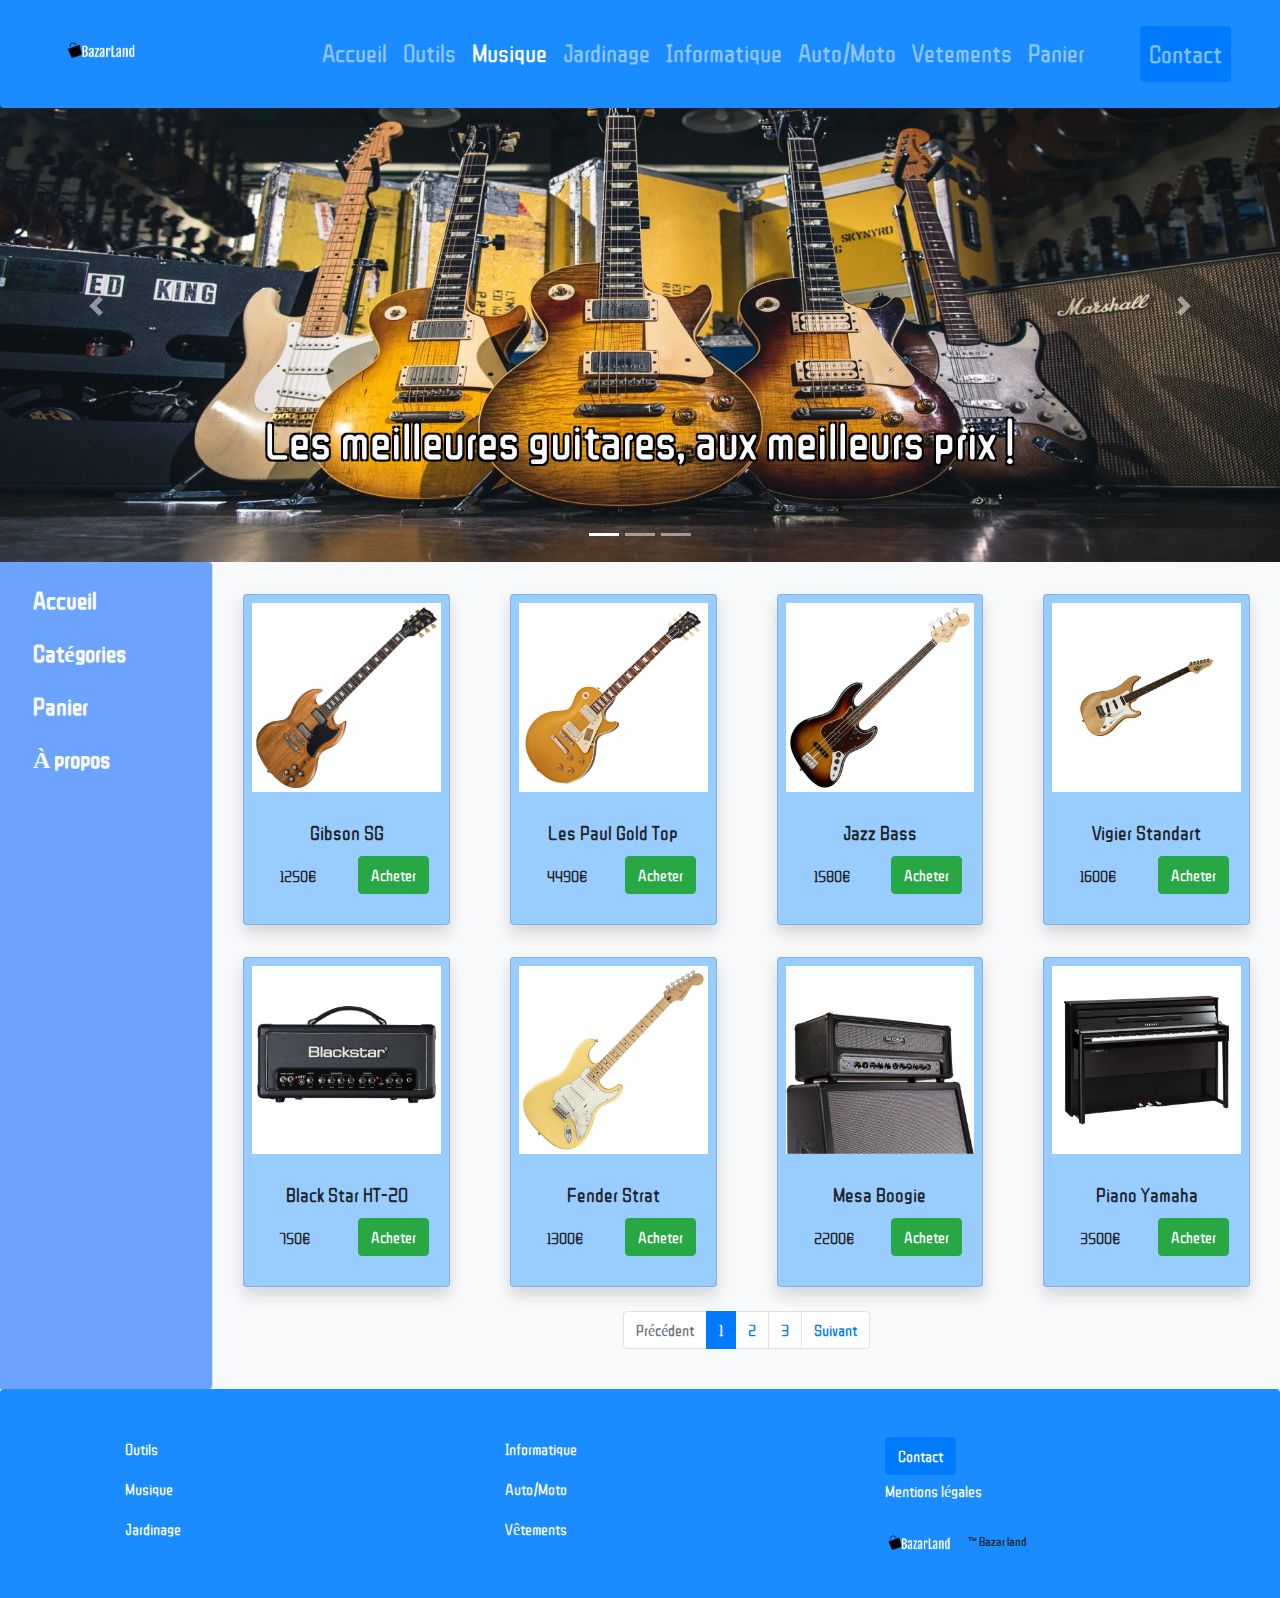
<file: musique.html>
<!doctype html>
<html lang="fr">

<head>

  <meta charset="utf-8">
  <meta name="viewport" content="width=device-width, initial-scale=1, shrink-to-fit=no">
  <link rel="stylesheet" href="https://stackpath.bootstrapcdn.com/bootstrap/4.3.1/css/bootstrap.min.css"
    integrity="sha384-ggOyR0iXCbMQv3Xipma34MD+dH/1fQ784/j6cY/iJTQUOhcWr7x9JvoRxT2MZw1T" crossorigin="anonymous">
  <link rel="stylesheet" type="text/css" href="style.css" />
  <title>Musique - BazarLand</title>
  <link rel="icon" type="image/png" href="favicon-32.png" />
</head>

<body>

  <header>

    <nav class="navbar navbar-expand-lg navbar-dark fixed-top rounded-bottom background-section">
      <a href="index.html"><img class="navbar-brand logo img-fluid ml-5 mb-2" src="rs/logo.png" alt="nav"></a>
      <button class="navbar-toggler" type="button" data-toggle="collapse" data-target="#navbarNavAltMarkup"
        aria-controls="navbarNavAltMarkup" aria-expanded="false" aria-label="Toggle navigation">
        <span class="navbar-toggler-icon"></span>
      </button>
      <div class="collapse navbar-collapse justify-content-around" id="navbarNavAltMarkup">
        <div class="navbar-nav navsecrion">
          <a class="nav-item nav-link" href="index.html">Accueil</a>
          <a class="nav-item nav-link" href="outils.html">Outils</a>
          <a class="nav-item nav-link active" href="musique.html">Musique</a>
          <a class="nav-item nav-link" href="jardinage.html">Jardinage</a>
          <a class="nav-item nav-link" href="informatique.html">Informatique</a>
          <a class="nav-item nav-link" href="auto-moto.html">Auto/Moto</a>
          <a class="nav-item nav-link" href="vetement.html">Vetements</a>
          <a class="nav-item nav-link" href="panier.html">Panier</a>

          <button class="nav-item nav-link btn btn-primary ml-md-5" type="button" data-toggle="modal"
            data-target="#modal-lg">Contact</button>

        </div>
      </div>
    </nav>
  </header>


  <div id="myCarousel" class="carousel slide" data-ride="carousel">
    <ol class="carousel-indicators">
      <li data-target="#myCarousel" data-slide-to="0" class="active"></li>
      <li data-target="#myCarousel" data-slide-to="1"></li>
      <li data-target="#myCarousel" data-slide-to="2"></li>
    </ol>
    <div class="carousel-inner">
      <div class="carousel-item active">
        <img class="img-fluid" src="rs/90.jpeg" alt="image">
        <div class="container">
          <div class="carousel-caption text-center">
            <p class="carousel-p text-light">Les meilleures guitares, aux meilleurs prix !</p>
          </div>
        </div>
      </div>
      <div class="carousel-item">
        <img class="img-fluid" src="rs/rock-band-vr-launching-in-2016_3trr.jpg" alt="image">
        <div class="container">
          <div class="carousel-caption text-center">
            <p class="carousel-p">Chez nous les promos c'est pour tout le monde et toute l'année !</p>
          </div>
        </div>
      </div>
      <div class="carousel-item">
        <img class="img-fluid" src="rs/XVd8v6Uzz3Y7PUJDVCGPCf.jpg" alt="image">
        <div class="container">
          <div class="carousel-caption text-center">
            <p class="carousel-p">Bienvenue aux guitaristes !!</p>
          </div>
        </div>
      </div>
    </div>
    <a class="carousel-control-prev" href="#myCarousel" role="button" data-slide="prev">
      <span class="carousel-control-prev-icon" aria-hidden="true"></span>
      <span class="sr-only">Previous</span>
    </a>
    <a class="carousel-control-next" href="#myCarousel" role="button" data-slide="next">
      <span class="carousel-control-next-icon" aria-hidden="true"></span>
      <span class="sr-only">Next</span>
    </a>
  </div>

  <div class="container-fluid bg-light">
    <div class="row">
        <div class="col-md-2 border-right rounded-right menu hidden-menu">
            <div class="panel-group" id="accordion">
                <div class="panel panel-default">
                    <div class="panel-heading mb-4 mt-4">
                        <h4 class="panel-title mt-4 ml-2 pt-4">
                            <a href="index.html" class="text-light"><span class="glyphicon glyphicon-folder-close">
                            </span>Accueil</a>
                        </h4>
                    </div>
                </div>
                <div class="panel panel-default">
                    <div class="panel-heading mb-4">
                        <h4 class="panel-title ml-2 pt-4">
                            <a data-toggle="collapse" data-parent="#accordion" href="#collapseTwo" class="text-light"><span class="glyphicon glyphicon-th">
                            </span>Catégories</a>
                        </h4>
                    <div id="collapseTwo" class="panel-collapse collapse">
                        <div class="panel-body">
                            <table class="table">
                                <tr>
                                    <td>
                                        <a href="outils.html" class="text-light"> Outils</a>
                                    </td>
                                </tr>
                                <tr>
                                    <td>
                                        <a href="musique.html" class="text-light">Musique</a>
                                    </td>
                                </tr>
                                <tr>
                                    <td>
                                        <a href="jardinage.html" class="text-light">Jardinage</a>
                                    </td>
                                </tr>
                                <tr>
                                    <td>
                                        <a href="informatique.html" class="text-light">Informatique</a>
                                    </td>
                                </tr>
                                <tr>
                                    <td>
                                        <a href="auto-moto.html" class="text-light">Auto/Moto</a>
                                    </td>
                                </tr>
                                <tr>
                                    <td>
                                        <a href="vetement.html" class="text-light">Vêtements</a>
                                    </td>
                                </tr>
                            </table>
                        </div>
                    </div>
                </div>
                </div>
                <div class="panel panel-default">
                    <div class="panel-heading mb-4">
                        <h4 class="panel-title ml-2 pt-4">
                            <a href="panier.html" class="text-light"><span class="glyphicon glyphicon-user">
                            </span>Panier</a>
                        </h4>
                    </div>
                </div>
                <div class="panel panel-default">
                    <div class="panel-heading">
                        <h4 class="panel-title ml-2 pt-4">
                            <a href="index.html" class="text-light"><span class="glyphicon glyphicon-user">
                            </span>À propos</a>
                        </h4>
                    </div>
                    </div>
                </div>
            </div>
      <div class="col-10 mb-4">

        <div class="card-deck mt-4">
          <div class="col-md-6 col-xl-3 mt-2">
            <div class="card shadow card-color">
              <img data-toggle="modal" data-target="#cardModal1" class="card-img-top p-2" src="rs/preview-3.jpg" alt="Card image cap">
              <div class="card-body">
                <h5 class="card-title text-center">Gibson SG</h5>

                <button type="button" class="btn btn-success float-right" data-toggle="modal"
                  data-target="#cardModal1">Acheter</button>
                <p class="pt-2 pl-3">1250€</p>
                <div class="modal fade" id="cardModal1" tabindex="-1" role="dialog"
                  aria-labelledby="cardModalLabel1" aria-hidden="true">
                  <div class="modal-dialog" role="document">
                    <div class="modal-content">
                      <div class="modal-header">
                        <h5 class="modal-title" id="cardModalLabel1">Gibson SG</h5>
                        <button type="button" class="close" data-dismiss="modal" aria-label="Close">
                          <span aria-hidden="true">&times;</span>
                        </button>
                      </div>
                      <div class="modal-body">
                        <img class="card-img-top p-2" src="rs/preview-3.jpg" alt="Card image cap">
                        La Gibson Guitar Corporation, plus communément Gibson, est un fabricant américain de guitares
                        acoustiques, électriques, guitares basses électriques, de mandolines, de banjos et
                        d'amplificateurs d'instruments.
                      </div>
                      <div class="modal-footer">
                        <button type="button" class="btn btn-secondary" data-dismiss="modal">Acheter maintenant</button>
                        <button type="button" class="btn btn-primary">Ajouter au panier</button>
                      </div>
                    </div>
                  </div>
                </div>
              </div>
            </div>
          </div>
          <div class="col-md-6 col-xl-3 mt-2">
            <div class="card shadow card-color">
              <img data-toggle="modal" data-target="#cardModal2" class="card-img-top p-2" src="rs/preview.jpg" alt="Card image cap">
              <div class="card-body">
                <h5 class="card-title text-center">Les Paul Gold Top</h5>

                <button type="button" class="btn btn-success float-right" data-toggle="modal"
                  data-target="#cardModal2">Acheter</button>
                <p class="pt-2 pl-3">4490€</p>
                <div class="modal fade" id="cardModal2" tabindex="-1" role="dialog"
                  aria-labelledby="cardModalLabel2" aria-hidden="true">
                  <div class="modal-dialog" role="document">
                    <div class="modal-content">
                      <div class="modal-header">
                        <h5 class="modal-title" id="cardModalLabel2">Les Paul Gold Top 57'</h5>
                        <button type="button" class="close" data-dismiss="modal" aria-label="Close">
                          <span aria-hidden="true">&times;</span>
                        </button>
                      </div>
                      <div class="modal-body">
                        <img class="card-img-top p-2" src="rs/preview.jpg" alt="Card image cap">
                        La Gibson Guitar Corporation, plus communément Gibson, est un fabricant américain de guitares
                        acoustiques, électriques, guitares basses électriques, de mandolines, de banjos et
                        d'amplificateurs d'instruments.
                      </div>
                      <div class="modal-footer">
                        <button type="button" class="btn btn-secondary" data-dismiss="modal">Acheter maintenant</button>
                        <button type="button" class="btn btn-primary">Ajouter au panier</button>
                      </div>
                    </div>
                  </div>
                </div>
              </div>
            </div>
          </div>
          <div class="col-md-6 col-xl-3 mt-2">
            <div class="card shadow card-color">
              <img data-toggle="modal" data-target="#cardModal3" class="card-img-top p-2" src="rs/preview-2.jpg" alt="Card image cap">
              <div class="card-body">
                <h5 class="card-title text-center">Jazz Bass</h5>

                <button type="button" class="btn btn-success float-right" data-toggle="modal"
                  data-target="#cardModal3">Acheter</button>
                <p class="pt-2 pl-3">1580€</p>
                <div class="modal fade" id="cardModal3" tabindex="-1" role="dialog"
                  aria-labelledby="cardModalLabel3" aria-hidden="true">
                  <div class="modal-dialog" role="document">
                    <div class="modal-content">
                      <div class="modal-header">
                        <h5 class="modal-title" id="cardModalLabel3">Jazz Bass</h5>
                        <button type="button" class="close" data-dismiss="modal" aria-label="Close">
                          <span aria-hidden="true">&times;</span>
                        </button>
                      </div>
                      <div class="modal-body">
                        <img class="card-img-top p-2" src="rs/preview-2.jpg" alt="Card image cap">
                        Chez Fender, nous vivons et respirons la musique et particulièrement la guitare électrique. Ne
                        nous reposant jamais et repoussant sans cesse nos luthiers à leurs limites.
                      </div>
                      <div class="modal-footer">
                        <button type="button" class="btn btn-secondary" data-dismiss="modal">Acheter maintenant</button>
                        <button type="button" class="btn btn-primary">Ajouter au panier</button>
                      </div>
                    </div>
                  </div>
                </div>
              </div>
            </div>
          </div>
          <div class="col-md-6 col-xl-3 mt-2">
            <div class="card shadow card-color">
              <img data-toggle="modal" data-target="#cardModal4" class="card-img-top p-2" src="rs/vigier-excalibur-expert-standard-naturelle.jpg"
                alt="Card image cap">
              <div class="card-body">
                <h5 class="card-title text-center">Vigier Standart</h5>

                <button type="button" class="btn btn-success float-right" data-toggle="modal"
                  data-target="#cardModal4">Acheter</button>
                <p class="pt-2 pl-3">1600€</p>
                <div class="modal fade" id="cardModal4" tabindex="-1" role="dialog"
                  aria-labelledby="cardModalLabel4" aria-hidden="true">
                  <div class="modal-dialog" role="document">
                    <div class="modal-content">
                      <div class="modal-header">
                        <h5 class="modal-title" id="cardModalLabel4">Vigier Standart</h5>
                        <button type="button" class="close" data-dismiss="modal" aria-label="Close">
                          <span aria-hidden="true">&times;</span>
                        </button>
                      </div>
                      <div class="modal-body">
                        <img class="card-img-top p-2" src="rs/vigier-excalibur-expert-standard-naturelle.jpg"
                          alt="Card image cap">
                        Vigier est une marque française spécialisée dans les guitares et basses électriques haut de
                        gamme. La société a été créée en 1980 par Patrice Vigier et produit ses instruments à Grigny.
                      </div>
                      <div class="modal-footer">
                        <button type="button" class="btn btn-secondary" data-dismiss="modal">Acheter maintenant</button>
                        <button type="button" class="btn btn-primary">Ajouter au panier</button>
                      </div>
                    </div>
                  </div>
                </div>
              </div>
            </div>
          </div>
        </div>
        <div class="card-deck mt-4">
          <div class="col-md-6 col-xl-3 mt-2">
            <div class="card shadow card-color">
              <img data-toggle="modal" data-target="#cardModal5" class="card-img-top p-2" src="rs/preview-3copie.jpg" alt="Card image cap">
              <div class="card-body">
                <h5 class="card-title text-center">Black Star HT-20</h5>

                <button type="button" class="btn btn-success float-right" data-toggle="modal"
                  data-target="#cardModal5">Acheter</button>
                <p class="pt-2 pl-3">750€</p>
                <div class="modal fade" id="cardModal5" tabindex="-1" role="dialog"
                  aria-labelledby="cardModalLabel5" aria-hidden="true">
                  <div class="modal-dialog" role="document">
                    <div class="modal-content">
                      <div class="modal-header">
                        <h5 class="modal-title" id="cardModalLabel5">Black Star HT-20</h5>
                        <button type="button" class="close" data-dismiss="modal" aria-label="Close">
                          <span aria-hidden="true">&times;</span>
                        </button>
                      </div>
                      <div class="modal-body">
                        <img class="card-img-top p-2" src="rs/preview-3copie.jpg" alt="Card image cap">
                        Les EL34 sont au cœur tonal de chaque ampli HT Venue. Blackstar possède des décennies
                        d'expérience dans la conception des amplis à lampes.
                      </div>
                      <div class="modal-footer">
                        <button type="button" class="btn btn-secondary" data-dismiss="modal">Acheter maintenant</button>
                        <button type="button" class="btn btn-primary">Ajouter au panier</button>
                      </div>
                    </div>
                  </div>
                </div>
              </div>
            </div>
          </div>
          <div class="col-md-6 col-xl-3 mt-2">
            <div class="card shadow card-color">
              <img data-toggle="modal" data-target="#cardModal6" class="card-img-top p-2" src="rs/preview-3copie2.jpg" alt="Card image cap">
              <div class="card-body">
                <h5 class="card-title text-center">Fender Strat</h5>

                <button type="button" class="btn btn-success float-right" data-toggle="modal"
                  data-target="#cardModal6">Acheter</button>
                <p class="pt-2 pl-3">1300€</p>
                <div class="modal fade" id="cardModal6" tabindex="-1" role="dialog"
                  aria-labelledby="cardModalLabel6" aria-hidden="true">
                  <div class="modal-dialog" role="document">
                    <div class="modal-content">
                      <div class="modal-header">
                        <h5 class="modal-title" id="cardModalLabel6">Fender Stratocaster</h5>
                        <button type="button" class="close" data-dismiss="modal" aria-label="Close">
                          <span aria-hidden="true">&times;</span>
                        </button>
                      </div>
                      <div class="modal-body">
                        <img class="card-img-top p-2" src="rs/preview-3copie2.jpg" alt="Card image cap">
                        Chez Fender, nous vivons et respirons la musique et particulièrement la guitare électrique. Ne
                        nous reposant jamais et repoussant sans cesse nos luthiers à leurs limites.
                      </div>
                      <div class="modal-footer">
                        <button type="button" class="btn btn-secondary" data-dismiss="modal">Acheter maintenant</button>
                        <button type="button" class="btn btn-primary">Ajouter au panier</button>
                      </div>
                    </div>
                  </div>
                </div>
              </div>
            </div>
          </div>
          <div class="col-md-6 col-xl-3 mt-2">
            <div class="card shadow card-color">
              <img data-toggle="modal" data-target="#cardModal7" class="card-img-top p-2" src="rs/RA100_head.jpg" alt="Card image cap">
              <div class="card-body">
                <h5 class="card-title text-center">Mesa Boogie</h5>

                <button type="button" class="btn btn-success float-right" data-toggle="modal"
                  data-target="#cardModal7">Acheter</button>
                <p class="pt-2 pl-3">2200€</p>
                <div class="modal fade" id="cardModal7" tabindex="-1" role="dialog"
                  aria-labelledby="cardModalLabel7" aria-hidden="true">
                  <div class="modal-dialog" role="document">
                    <div class="modal-content">
                      <div class="modal-header">
                        <h5 class="modal-title" id="cardModalLabel7">Mesa Boogie Trans Atlantic</h5>
                        <button type="button" class="close" data-dismiss="modal" aria-label="Close">
                          <span aria-hidden="true">&times;</span>
                        </button>
                      </div>
                      <div class="modal-body">
                        <img class="card-img-top p-2" src="rs/RA100_head.jpg" alt="Card image cap">
                        Le succès du TA15 est tel que Mesa a décidé de surfer sur la wave transatlantique avec un 100W
                        le Royal Atlantic, avec un dose de muscle supplémentaire.
                      </div>
                      <div class="modal-footer">
                        <button type="button" class="btn btn-secondary" data-dismiss="modal">Acheter maintenant</button>
                        <button type="button" class="btn btn-primary">Ajouter au panier</button>
                      </div>
                    </div>
                  </div>
                </div>
              </div>
            </div>
          </div>
          <div class="col-md-6 col-xl-3 mt-2">
            <div class="card shadow card-color">
              <img data-toggle="modal" data-target="#cardModal8" class="card-img-top p-2" src="rs/yamaha-nu1x-nphotos.jpg" alt="Card image cap">
              <div class="card-body">
                <h5 class="card-title text-center">Piano Yamaha</h5>

                <button type="button" class="btn btn-success float-right" data-toggle="modal"
                  data-target="#cardModal8">Acheter</button>
                <p class="pt-2 pl-3">3500€</p>
                <div class="modal fade" id="cardModal8" tabindex="-1" role="dialog"
                  aria-labelledby="cardModalLabel8" aria-hidden="true">
                  <div class="modal-dialog" role="document">
                    <div class="modal-content">
                      <div class="modal-header">
                        <h5 class="modal-title" id="cardModalLabel8">Piano Yamaha</h5>
                        <button type="button" class="close" data-dismiss="modal" aria-label="Close">
                          <span aria-hidden="true">&times;</span>
                        </button>
                      </div>
                      <div class="modal-body">
                        <img class="card-img-top p-2" src="rs/yamaha-nu1x-nphotos.jpg" alt="Card image cap">
                        Ces splendides pianos, à l'image des réalisations hors pair faisant la réputation de Yamaha
                        depuis sa création, sont le fruit de son histoire et de son savoir-faire.
                      </div>
                      <div class="modal-footer">
                        <button type="button" class="btn btn-secondary" data-dismiss="modal">Acheter maintenant</button>
                        <button type="button" class="btn btn-primary">Ajouter au panier</button>
                      </div>
                    </div>
                  </div>
                </div>
              </div>
            </div>
          </div>
        </div>

        <nav class="mt-4 " aria-label="...">
          <ul class="pagination  justify-content-center">
            <li class="page-item disabled">
              <span class="page-link">Précédent</span>
            </li>
            <li class="page-item active"><a class="page-link" href="#">1</a></li>
            <li class="page-item" aria-current="page">
                            <span class="page-link">
                                2
                                <span class="sr-only">(current)</span>
                            </span>
            </li>
            <li class="page-item"><a class="page-link" href="#">3</a></li>
            <li class="page-item">
              <a class="page-link" href="#">Suivant</a>
            </li>
          </ul>
        </nav>

      </div>
    </div>
  </div>

  <footer class="rounded-top footer-color">

    <div class=" pt-4 footer-font">
      <div class="container pt-4">
        <div class="row">
          <div class="col-xs-12 col-md-6 col-lg-4">
            <ul>
              <li><a class="text-light" href="outils.html">Outils</a></li>
              <li class="mt-3"><a class="text-light" href="musique.html">Musique</a></li>
              <li class="mt-3"><a class="text-light" href="jardinage.html">Jardinage</a></li>
            </ul>
          </div>
          <div class="col-xs-12 col-md-6 col-lg-4">
            <ul>
              <li><a class="text-light" href="informatique.html">Informatique</a></li>
              <li class="mt-3"><a class="text-light" href="auto-moto.html">Auto/Moto</a></li>
              <li class="mt-3"><a class="text-light" href="vetement.html">Vêtements</a></li>
            </ul>
          </div>
          <div class="col-xs-12 col-md-6 col-lg-4">
            <ul>
              <li>
                <button type="button" class="btn btn-primary" data-toggle="modal"
                  data-target="#modal-lg">Contact</button>
                <div class="modal fade bd-example-modal-lg" id="modal-lg" tabindex="-1" role="dialog" aria-hidden="true">
                  <div class="modal-dialog modal-lg">
                    <div class="modal-content">
                      <h1 class="text-center pt-3">Contact</h1>


                      <form class="p-4">
                        <div class="form-group">
                            <label for="FormControlInput1">Votre adresse mail :</label>
                            <input type="email" class="form-control"
                                id="FormControlInput1" placeholder="name@example.com">
                        </div>
                        <div class="form-group">
                            <label for="FormControlTextarea1">Votre message :</label>
                            <textarea class="form-control" id="FormControlTextarea1"
                                rows="3"></textarea>
                        </div>
                        <button type="submit"
                            class="btn btn-primary float-right">Envoyer</button>
                    </form>

                    </div>
                  </div>
                </div>
              </li>
              <li class="pt-1"><a class="text-light" href="#">Mentions légales</a></li>

              <li><img class="navbar-brand img-logo-footer" src="rs/logo.png" alt="nav"><small>™ Bazar land</small></li>
            </ul>
          </div>
        </div>
      </div>
    </div>

  </footer>





  <script src="https://code.jquery.com/jquery-3.3.1.slim.min.js"
    integrity="sha384-q8i/X+965DzO0rT7abK41JStQIAqVgRVzpbzo5smXKp4YfRvH+8abtTE1Pi6jizo"
    crossorigin="anonymous"></script>
  <script src="https://cdnjs.cloudflare.com/ajax/libs/popper.js/1.14.7/umd/popper.min.js"
    integrity="sha384-UO2eT0CpHqdSJQ6hJty5KVphtPhzWj9WO1clHTMGa3JDZwrnQq4sF86dIHNDz0W1"
    crossorigin="anonymous"></script>
  <script src="https://stackpath.bootstrapcdn.com/bootstrap/4.3.1/js/bootstrap.min.js"
    integrity="sha384-JjSmVgyd0p3pXB1rRibZUAYoIIy6OrQ6VrjIEaFf/nJGzIxFDsf4x0xIM+B07jRM"
    crossorigin="anonymous"></script>
</body>

</html>
</file>
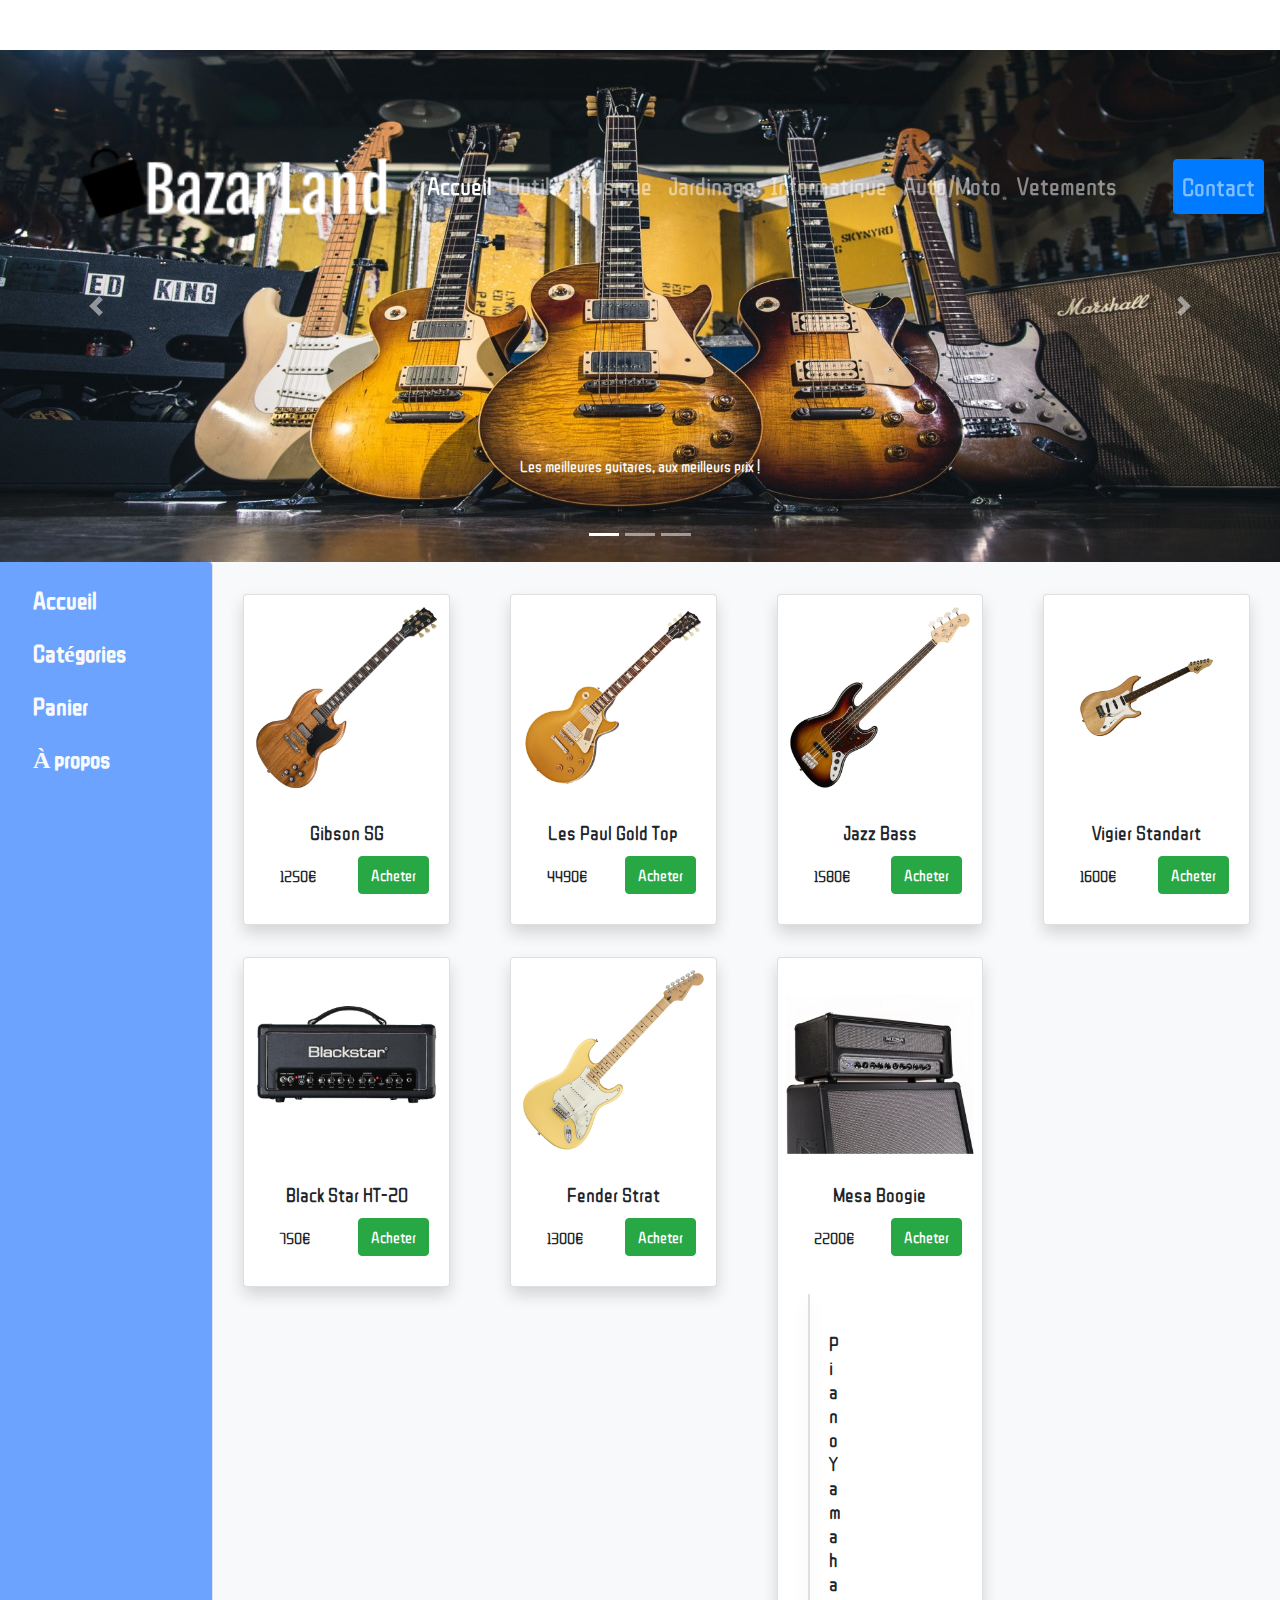
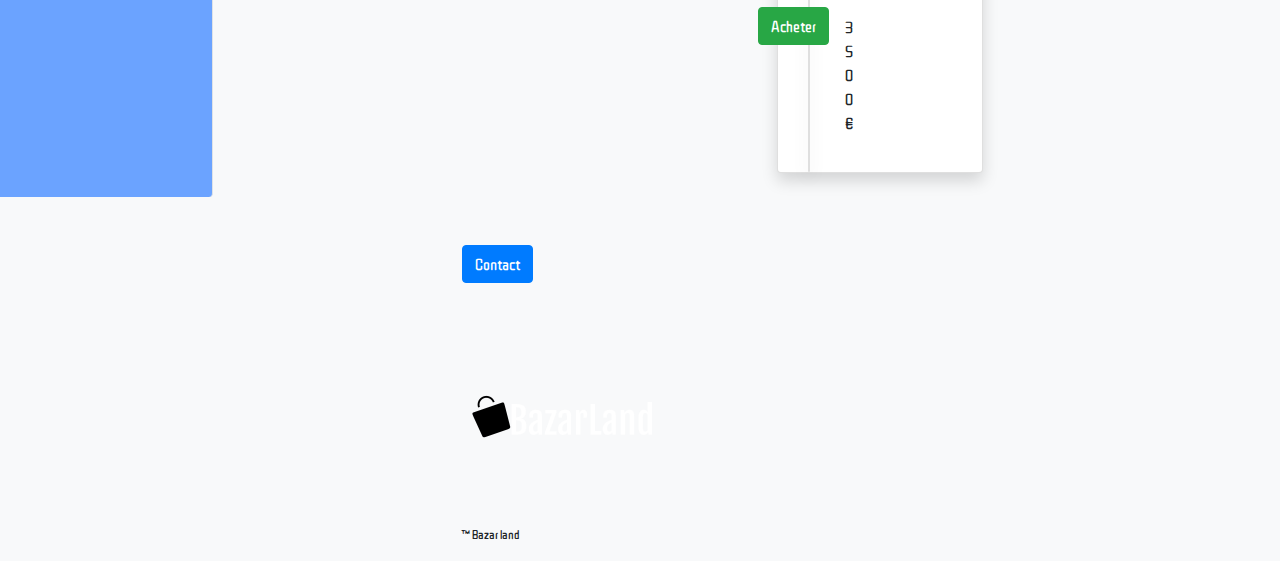
<file: Musique.html>
<!doctype html>
<html lang="en">

<head>

  <meta charset="utf-8">
  <meta name="viewport" content="width=device-width, initial-scale=1, shrink-to-fit=no">
  <link rel="stylesheet" href="https://stackpath.bootstrapcdn.com/bootstrap/4.3.1/css/bootstrap.min.css"
    integrity="sha384-ggOyR0iXCbMQv3Xipma34MD+dH/1fQ784/j6cY/iJTQUOhcWr7x9JvoRxT2MZw1T" crossorigin="anonymous">
  <link rel="stylesheet" type="text/css" href="style.css" />
  <title>Musique - BazarLand</title>
  <link rel="icon" type="image/png" href="favicon-32.png" />
  <link href="https://fonts.googleapis.com/css?family=Open+Sans|ZCOOL+QingKe+HuangYou" rel="stylesheet">
</head>

<body>

  <header>

    <nav class="navbar navbar-expand-lg navbar-dark fixed-top rounded-bottom backgrounsection">

      <img class="navbar-brand logo img-fluid ml-5 mb-2" src="rs/logo.png" alt="nav">
      <button class="navbar-toggler" type="button" data-toggle="collapse" data-target="#navbarNavAltMarkup"
        aria-controls="navbarNavAltMarkup" aria-expanded="false" aria-label="Toggle navigation">
        <span class="navbar-toggler-icon"></span>
      </button>
      <div class="collapse navbar-collapse justify-content-around" id="navbarNavAltMarkup">
        <div class="navbar-nav navsecrion">
          <a class="nav-item nav-link active" href="index.html">Accueil</a>
          <a class="nav-item nav-link" href="outils.html">Outils</a>
          <a class="nav-item nav-link" href="musique.html">Musique</a>
          <a class="nav-item nav-link" href="jardinage.html">Jardinage</a>
          <a class="nav-item nav-link" href="informatique.html">Informatique</a>
          <a class="nav-item nav-link" href="auto-moto.html">Auto/Moto</a>
          <a class="nav-item nav-link" href="vetement.html">Vetements</a>

          <button class="nav-item nav-link btn btn-primary ml-md-5" type="button" data-toggle="modal"
            data-target="#modal-lg">Contact</button>

        </div>
      </div>
    </nav>
  </header>


  <div id="myCarousel" class="carousel slide" data-ride="carousel">
    <ol class="carousel-indicators">
      <li data-target="#myCarousel" data-slide-to="0" class="active"></li>
      <li data-target="#myCarousel" data-slide-to="1"></li>
      <li data-target="#myCarousel" data-slide-to="2"></li>
    </ol>
    <div class="carousel-inner">
      <div class="carousel-item active">
        <img class="img-fluid" src="rs/90.jpeg" alt="image">
        <div class="container">
          <div class="carousel-caption text-center">
            <p class="carouselp text-light">Les meilleures guitares, aux meilleurs prix !</p>
          </div>
        </div>
      </div>
      <div class="carousel-item">
        <img class="img-fluid" src="rs/rock-band-vr-launching-in-2016_3trr.jpg" alt="image">
        <div class="container">
          <div class="carousel-caption text-center">
            <p class="carouselp">Chez nous les promos c'est pour tout le monde et toute l'année !</p>
          </div>
        </div>
      </div>
      <div class="carousel-item">
        <img class="img-fluid" src="rs/XVd8v6Uzz3Y7PUJDVCGPCf.jpg" alt="image">
        <div class="container">
          <div class="carousel-caption text-center">
            <p class="carouselp">Bienvenue aux guitaristes !!</p>
          </div>
        </div>
      </div>
    </div>
    <a class="carousel-control-prev" href="#myCarousel" role="button" data-slide="prev">
      <span class="carousel-control-prev-icon" aria-hidden="true"></span>
      <span class="sr-only">Previous</span>
    </a>
    <a class="carousel-control-next" href="#myCarousel" role="button" data-slide="next">
      <span class="carousel-control-next-icon" aria-hidden="true"></span>
      <span class="sr-only">Next</span>
    </a>
  </div>

  <div class="container-fluid bg-light">
    <div class="row">
      <div class="col-md-2 col-xs-12 border-right rounded-right menu">
        <div class="panel-group" id="accordion">
          <div class="panel panel-default">
            <div class="panel-heading mb-4 mt-4">
              <h4 class="panel-title mt-4 ml-2 pt-4">
                <a data-toggle="collapse" data-parent="#accordion" href="/index.html" class="text-light"><span
                    class="glyphicon glyphicon-folder-close">
                  </span>Accueil</a>
              </h4>
            </div>
          </div>
          <div class="panel panel-default">
            <div class="panel-heading mb-4">
              <h4 class="panel-title ml-2 pt-4">
                <a data-toggle="collapse" data-parent="#accordion" href="#collapseTwo" class="text-light"><span
                    class="glyphicon glyphicon-th">
                  </span>Catégories</a>
              </h4>
              <div id="collapseTwo" class="panel-collapse collapse">
                <div class="panel-body">
                  <table class="table">
                    <tr>
                      <td>
                        <a href="" class="text-light"> Outils</a>
                      </td>
                    </tr>
                    <tr>
                      <td>
                        <a href="" class="text-light">Musique</a>
                      </td>
                    </tr>
                    <tr>
                      <td>
                        <a href="" class="text-light">Jadinage</a>
                      </td>
                    </tr>
                    <tr>
                      <td>
                        <a href="" class="text-light">Informatique</a>
                      </td>
                    </tr>
                    <tr>
                      <td>
                        <a href="" class="text-light">Auto/Moto</a>
                      </td>
                    </tr>
                    <tr>
                      <td>
                        <a href="" class="text-light">Vêtements</a>
                      </td>
                    </tr>
                  </table>
                </div>
              </div>
            </div>
          </div>
          <div class="panel panel-default">
            <div class="panel-heading mb-4">
              <h4 class="panel-title ml-2 pt-4">
                <a data-toggle="collapse" data-parent="#accordion" href="#collapseThree" class="text-light"><span
                    class="glyphicon glyphicon-user">
                  </span>Panier</a>
              </h4>
            </div>
          </div>
          <div class="panel panel-default">
            <div class="panel-heading ">
              <h4 class="panel-title ml-2 pt-4">
                <a data-toggle="collapse" data-parent="#accordion" href="/index.html" class="text-light"><span
                    class="glyphicon glyphicon-user">
                  </span>À propos</a>
              </h4>
            </div>
          </div>
        </div>
      </div>
      <div class="col-10 mb-4">

        <div class="card-deck mt-4">
          <div class="col-md-6 col-xl-3 mt-2">
            <div class="card shadow cardColor">
              <img class="card-img-top p-2" src="rs/preview-3.jpg" alt="Card image cap">
              <div class="card-body">
                <h5 class="card-title text-center">Gibson SG</h5>

                <button type="button" class="btn btn-success float-right" data-toggle="modal"
                  data-target="#exampleModal">Acheter</button>
                <p class="pt-2 pl-3">1250€</p>
                <div class="modal fade" id="exampleModal" tabindex="-1" role="dialog"
                  aria-labelledby="exampleModalLabel" aria-hidden="true">
                  <div class="modal-dialog" role="document">
                    <div class="modal-content">
                      <div class="modal-header">
                        <h5 class="modal-title" id="exampleModalLabel">Gibson SG</h5>
                        <button type="button" class="close" data-dismiss="modal" aria-label="Close">
                          <span aria-hidden="true">&times;</span>
                        </button>
                      </div>
                      <div class="modal-body">
                        <img class="card-img-top p-2" src="rs/preview-3.jpg" alt="Card image cap">
                        La Gibson Guitar Corporation, plus communément Gibson, est un fabricant américain de guitares
                        acoustiques, électriques, guitares basses électriques, de mandolines, de banjos et
                        d'amplificateurs d'instruments.
                      </div>
                      <div class="modal-footer">
                        <button type="button" class="btn btn-secondary" data-dismiss="modal">Acheter maintenant</button>
                        <button type="button" class="btn btn-primary">Ajouter au panier</button>
                      </div>
                    </div>
                  </div>
                </div>
              </div>
            </div>
          </div>
          <div class="col-md-6 col-xl-3 mt-2">
            <div class="card shadow cardColor">
              <img class="card-img-top p-2" src="rs/preview.jpg" alt="Card image cap">
              <div class="card-body">
                <h5 class="card-title text-center">Les Paul Gold Top</h5>

                <button type="button" class="btn btn-success float-right" data-toggle="modal"
                  data-target="#exampleModal1">Acheter</button>
                <p class="pt-2 pl-3">4490€</p>
                <div class="modal fade" id="exampleModal1" tabindex="-1" role="dialog"
                  aria-labelledby="exampleModalLabel" aria-hidden="true">
                  <div class="modal-dialog" role="document">
                    <div class="modal-content">
                      <div class="modal-header">
                        <h5 class="modal-title" id="exampleModalLabel1">Les Paul Gold Top 57'</h5>
                        <button type="button" class="close" data-dismiss="modal" aria-label="Close">
                          <span aria-hidden="true">&times;</span>
                        </button>
                      </div>
                      <div class="modal-body">
                        <img class="card-img-top p-2" src="rs/preview.jpg" alt="Card image cap">
                        La Gibson Guitar Corporation, plus communément Gibson, est un fabricant américain de guitares
                        acoustiques, électriques, guitares basses électriques, de mandolines, de banjos et
                        d'amplificateurs d'instruments.
                      </div>
                      <div class="modal-footer">
                        <button type="button" class="btn btn-secondary" data-dismiss="modal">Acheter maintenant</button>
                        <button type="button" class="btn btn-primary">Ajouter au panier</button>
                      </div>
                    </div>
                  </div>
                </div>
              </div>
            </div>
          </div>
          <div class="col-md-6 col-xl-3 mt-2">
            <div class="card shadow cardColor">
              <img class="card-img-top p-2" src="rs/preview-2.jpg" alt="Card image cap">
              <div class="card-body">
                <h5 class="card-title text-center">Jazz Bass</h5>

                <button type="button" class="btn btn-success float-right" data-toggle="modal"
                  data-target="#exampleModal2">Acheter</button>
                <p class="pt-2 pl-3">1580€</p>
                <div class="modal fade" id="exampleModal2" tabindex="-1" role="dialog"
                  aria-labelledby="exampleModalLabel" aria-hidden="true">
                  <div class="modal-dialog" role="document">
                    <div class="modal-content">
                      <div class="modal-header">
                        <h5 class="modal-title" id="exampleModalLabel2">Jazz Bass</h5>
                        <button type="button" class="close" data-dismiss="modal" aria-label="Close">
                          <span aria-hidden="true">&times;</span>
                        </button>
                      </div>
                      <div class="modal-body">
                        <img class="card-img-top p-2" src="rs/preview-2.jpg" alt="Card image cap">
                        Chez Fender, nous vivons et respirons la musique et particulièrement la guitare électrique. Ne
                        nous reposant jamais et repoussant sans cesse nos luthiers à leurs limites.
                      </div>
                      <div class="modal-footer">
                        <button type="button" class="btn btn-secondary" data-dismiss="modal">Acheter maintenant</button>
                        <button type="button" class="btn btn-primary">Ajouter au panier</button>
                      </div>
                    </div>
                  </div>
                </div>
              </div>
            </div>
          </div>
          <div class="col-md-6 col-xl-3 mt-2">
            <div class="card shadow cardColor">
              <img class="card-img-top p-2" src="rs/vigier-excalibur-expert-standard-naturelle.jpg"
                alt="Card image cap">
              <div class="card-body">
                <h5 class="card-title text-center">Vigier Standart</h5>

                <button type="button" class="btn btn-success float-right" data-toggle="modal"
                  data-target="#exampleModal3">Acheter</button>
                <p class="pt-2 pl-3">1600€</p>
                <div class="modal fade" id="exampleModal3" tabindex="-1" role="dialog"
                  aria-labelledby="exampleModalLabel" aria-hidden="true">
                  <div class="modal-dialog" role="document">
                    <div class="modal-content">
                      <div class="modal-header">
                        <h5 class="modal-title" id="exampleModalLabel3">Vigier Standart</h5>
                        <button type="button" class="close" data-dismiss="modal" aria-label="Close">
                          <span aria-hidden="true">&times;</span>
                        </button>
                      </div>
                      <div class="modal-body">
                        <img class="card-img-top p-2" src="rs/vigier-excalibur-expert-standard-naturelle.jpg"
                          alt="Card image cap">
                        Vigier est une marque française spécialisée dans les guitares et basses électriques haut de
                        gamme. La société a été créée en 1980 par Patrice Vigier et produit ses instruments à Grigny.
                      </div>
                      <div class="modal-footer">
                        <button type="button" class="btn btn-secondary" data-dismiss="modal">Acheter maintenant</button>
                        <button type="button" class="btn btn-primary">Ajouter au panier</button>
                      </div>
                    </div>
                  </div>
                </div>
              </div>
            </div>
          </div>
        </div>
        <div class="card-deck mt-4">
          <div class="col-md-6 col-xl-3 mt-2">
            <div class="card shadow cardColor">
              <img class="card-img-top p-2" src="rs/preview-3 copie.jpg" alt="Card image cap">
              <div class="card-body">
                <h5 class="card-title text-center">Black Star HT-20</h5>

                <button type="button" class="btn btn-success float-right" data-toggle="modal"
                  data-target="#exampleModal4">Acheter</button>
                <p class="pt-2 pl-3">750€</p>
                <div class="modal fade" id="exampleModal4" tabindex="-1" role="dialog"
                  aria-labelledby="exampleModalLabel" aria-hidden="true">
                  <div class="modal-dialog" role="document">
                    <div class="modal-content">
                      <div class="modal-header">
                        <h5 class="modal-title" id="exampleModalLabel4">Black Star HT-20</h5>
                        <button type="button" class="close" data-dismiss="modal" aria-label="Close">
                          <span aria-hidden="true">&times;</span>
                        </button>
                      </div>
                      <div class="modal-body">
                        <img class="card-img-top p-2" src="rs/preview-3 copie.jpg" alt="Card image cap">
                        Les EL34 sont au cœur tonal de chaque ampli HT Venue. Blackstar possède des décennies
                        d'expérience dans la conception des amplis à lampes.
                      </div>
                      <div class="modal-footer">
                        <button type="button" class="btn btn-secondary" data-dismiss="modal">Acheter maintenant</button>
                        <button type="button" class="btn btn-primary">Ajouter au panier</button>
                      </div>
                    </div>
                  </div>
                </div>
              </div>
            </div>
          </div>
          <div class="col-md-6 col-xl-3 mt-2">
            <div class="card shadow cardColor">
              <img class="card-img-top p-2" src="rs/preview-3 copie 2.jpg" alt="Card image cap">
              <div class="card-body">
                <h5 class="card-title text-center">Fender Strat</h5>

                <button type="button" class="btn btn-success float-right" data-toggle="modal"
                  data-target="#exampleModal5">Acheter</button>
                <p class="pt-2 pl-3">1300€</p>
                <div class="modal fade" id="exampleModal5" tabindex="-1" role="dialog"
                  aria-labelledby="exampleModalLabel" aria-hidden="true">
                  <div class="modal-dialog" role="document">
                    <div class="modal-content">
                      <div class="modal-header">
                        <h5 class="modal-title" id="exampleModalLabel5">Fender Stratocaster</h5>
                        <button type="button" class="close" data-dismiss="modal" aria-label="Close">
                          <span aria-hidden="true">&times;</span>
                        </button>
                      </div>
                      <div class="modal-body">
                        <img class="card-img-top p-2" src="rs/preview-3 copie 2.jpg" alt="Card image cap">
                        Chez Fender, nous vivons et respirons la musique et particulièrement la guitare électrique. Ne
                        nous reposant jamais et repoussant sans cesse nos luthiers à leurs limites.
                      </div>
                      <div class="modal-footer">
                        <button type="button" class="btn btn-secondary" data-dismiss="modal">Acheter maintenant</button>
                        <button type="button" class="btn btn-primary">Ajouter au panier</button>
                      </div>
                    </div>
                  </div>
                </div>
              </div>
            </div>
          </div>
          <div class="col-md-6 col-xl-3 mt-2">
            <div class="card shadow cardColor">
              <img class="card-img-top p-2" src="rs/RA100_head.jpg" alt="Card image cap">
              <div class="card-body">
                <h5 class="card-title text-center">Mesa Boogie</h5>

                <button type="button" class="btn btn-success float-right" data-toggle="modal"
                  data-target="#exampleModal6">Acheter</button>
                <p class="pt-2 pl-3">2200€</p>
                <div class="modal fade" id="exampleModal6" tabindex="-1" role="dialog"
                  aria-labelledby="exampleModalLabel" aria-hidden="true">
                  <div class="modal-dialog" role="document">
                    <div class="modal-content">
                      <div class="modal-header">
                        <h5 class="modal-title" id="exampleModalLabel6">Mesa Boogie Trans Atlantic</h5>
                        <button type="button" class="close" data-dismiss="modal" aria-label="Close">
                          <span aria-hidden="true">&times;</span>
                        </button>
                      </div>
                      <div class="modal-body">
                        <img class="card-img-top p-2" src="rs/RA100_head.jpg" alt="Card image cap">
                        Le succès du TA15 est tel que Mesa a décidé de surfer sur la wave transatlantique avec un 100W
                        le Royal Atlantic, avec un dose de muscle supplémentaire.
                      </div>
                      <div class="modal-footer">
                        <button type="button" class="btn btn-secondary" data-dismiss="modal">Acheter maintenant</button>
                        <button type="button" class="btn btn-primary">Ajouter au panier</button>
                      </div>
                    </div>
<<<<<<< HEAD
                
                    <div class="container-fluid bg-light">
                        <div class="row">
                            <div class="col-md-2 col-xs-12 border-right rounded-right menu">
                                <div class="panel-group" id="accordion">
                                    <div class="panel panel-default">
                                        <div class="panel-heading mb-4 mt-4">
                                            <h4 class="panel-title mt-4 ml-2 pt-4">
                                                <a href="index.html" class="text-light"><span class="glyphicon glyphicon-folder-close">
                                                </span>Accueil</a>
                                            </h4>
                                        </div>
                                    </div>
                                    <div class="panel panel-default">
                                        <div class="panel-heading mb-4">
                                            <h4 class="panel-title ml-2 pt-4">
                                                <a data-toggle="collapse" data-parent="#accordion" href="#collapseTwo" class="text-light"><span class="glyphicon glyphicon-th">
                                                </span>Catégories</a>
                                            </h4>
                                        <div id="collapseTwo" class="panel-collapse collapse">
                                            <div class="panel-body">
                                                <table class="table">
                                                    <tr>
                                                        <td>
                                                            <a href="outils.html" class="text-light"> Outils</a>
                                                        </td>
                                                    </tr>
                                                    <tr>
                                                        <td>
                                                            <a href="musique.html" class="text-light">Musique</a>
                                                        </td>
                                                    </tr>
                                                    <tr>
                                                        <td>
                                                            <a href="jardinage.html" class="text-light">Jardinage</a>
                                                        </td>
                                                    </tr>
                                                    <tr>
                                                        <td>
                                                            <a href="informatique.html" class="text-light">Informatique</a>
                                                        </td>
                                                    </tr>
                                                    <tr>
                                                        <td>
                                                            <a href="auto-moto.html" class="text-light">Auto/Moto</a>
                                                        </td>
                                                    </tr>
                                                    <tr>
                                                        <td>
                                                            <a href="vetement.html" class="text-light">Vêtements</a>
                                                        </td>
                                                    </tr>
                                                </table>
                                            </div>
                                        </div>
                                    </div>
                                    </div>
                                    <div class="panel panel-default">
                                        <div class="panel-heading mb-4">
                                            <h4 class="panel-title ml-2 pt-4">
                                                <a href="panier.html" class="text-light"><span class="glyphicon glyphicon-user">
                                                </span>Panier</a>
                                            </h4>
                                        </div>
                                    </div>
                                    <div class="panel panel-default">
                                        <div class="panel-heading">
                                            <h4 class="panel-title ml-2 pt-4">
                                                <a href="index.html" class="text-light"><span class="glyphicon glyphicon-user">
                                                </span>À propos</a>
                                            </h4>
                                        </div>
                                        </div>
                                    </div>
                                </div>
            <div class="col-10 mb-4">
              
                    <div class="card-deck mt-4">
                        <div class="col-md-6 col-xl-3 mt-2">
                            <div class="card cardColor">
                              <img class="card-img-top p-2" src="rs/preview-3.jpg" alt="Card image cap">
                              <div class="card-body">
                                <h5 class="card-title text-center">Gibson SG</h5>
                               
                                <button type="button" class="btn btn-success float-right" data-toggle="modal" data-target="#exampleModal">Acheter</button>
                                <p class="pt-2 pl-3">1250€</p>
                                <div class="modal fade" id="exampleModal" tabindex="-1" role="dialog" aria-labelledby="exampleModalLabel" aria-hidden="true">
                                        <div class="modal-dialog" role="document">
                                          <div class="modal-content">
                                            <div class="modal-header">
                                              <h5 class="modal-title" id="exampleModalLabel">Gibson SG</h5>
                                              <button type="button" class="close" data-dismiss="modal" aria-label="Close">
                                                <span aria-hidden="true">&times;</span>
                                              </button>
                                            </div>
                                            <div class="modal-body">
                                                <img class="card-img-top p-2" src="rs/preview-3.jpg" alt="Card image cap">
                                                La Gibson Guitar Corporation, plus communément Gibson, est un fabricant américain de guitares acoustiques, électriques, guitares basses électriques, de mandolines, de banjos et d'amplificateurs d'instruments.
                                            </div>
                                            <div class="modal-footer">
                                              <button type="button" class="btn btn-secondary" data-dismiss="modal">Acheter maintenant</button>
                                              <button type="button" class="btn btn-primary">Ajouter au panier</button>
                                            </div>
                                          </div>
                                        </div>
                                      </div>
                              </div>
                            </div>
                          </div>
                            <div class="col-md-6 col-xl-3 mt-2">
                            <div class="card cardColor">
                                    <img class="card-img-top p-2" src="rs/preview.jpg" alt="Card image cap">
                                    <div class="card-body">
                                      <h5 class="card-title text-center">Les Paul Gold Top</h5>
                                     
                                      <button type="button" class="btn btn-success float-right" data-toggle="modal" data-target="#exampleModal1">Acheter</button>
                                      <p class="pt-2 pl-3">4490€</p>
                                      <div class="modal fade" id="exampleModal1" tabindex="-1" role="dialog" aria-labelledby="exampleModalLabel" aria-hidden="true">
                                              <div class="modal-dialog" role="document">
                                                <div class="modal-content">
                                                  <div class="modal-header">
                                                    <h5 class="modal-title" id="exampleModalLabel1">Les Paul Gold Top 57'</h5>
                                                    <button type="button" class="close" data-dismiss="modal" aria-label="Close">
                                                      <span aria-hidden="true">&times;</span>
                                                    </button>
                                                  </div>
                                                  <div class="modal-body">
                                                      <img class="card-img-top p-2" src="rs/preview.jpg" alt="Card image cap">
                                                      La Gibson Guitar Corporation, plus communément Gibson, est un fabricant américain de guitares acoustiques, électriques, guitares basses électriques, de mandolines, de banjos et d'amplificateurs d'instruments.
                                                  </div>
                                                  <div class="modal-footer">
                                                    <button type="button" class="btn btn-secondary" data-dismiss="modal">Acheter maintenant</button>
                                                    <button type="button" class="btn btn-primary">Ajouter au panier</button>
                                                  </div>
                                                </div>
                                              </div>
                                            </div>
                                          </div>
                                    </div>
                                  </div>
                                  <div class="col-md-6 col-xl-3 mt-2">
                                  <div class="card cardColor">
                                        <img class="card-img-top p-2" src="rs/preview-2.jpg" alt="Card image cap">
                                        <div class="card-body">
                                          <h5 class="card-title text-center">Jazz Bass</h5>
                                         
                                          <button type="button" class="btn btn-success float-right" data-toggle="modal" data-target="#exampleModal2">Acheter</button>
                                          <p class="pt-2 pl-3">1580€</p>
                                          <div class="modal fade" id="exampleModal2" tabindex="-1" role="dialog" aria-labelledby="exampleModalLabel" aria-hidden="true">
                                                  <div class="modal-dialog" role="document">
                                                    <div class="modal-content">
                                                      <div class="modal-header">
                                                        <h5 class="modal-title" id="exampleModalLabel2">Jazz Bass</h5>
                                                        <button type="button" class="close" data-dismiss="modal" aria-label="Close">
                                                          <span aria-hidden="true">&times;</span>
                                                        </button>
                                                      </div>
                                                      <div class="modal-body">
                                                          <img class="card-img-top p-2" src="rs/preview-2.jpg" alt="Card image cap">
                                                          Chez Fender, nous vivons et respirons la musique et particulièrement la guitare électrique. Ne nous reposant jamais et repoussant sans cesse nos luthiers à leurs limites.
                                                      </div>
                                                      <div class="modal-footer">
                                                        <button type="button" class="btn btn-secondary" data-dismiss="modal">Acheter maintenant</button>
                                                        <button type="button" class="btn btn-primary">Ajouter au panier</button>
                                                      </div>
                                                    </div>
                                                  </div>
                                                </div>
                                              </div>
                                        </div>
                                      </div>
                                      <div class="col-md-6 col-xl-3 mt-2">
                                        <div class="card cardColor"  >
                                            <img class="card-img-top p-2" src="rs/vigier-excalibur-expert-standard-naturelle.jpg" alt="Card image cap">
                                            <div class="card-body">
                                              <h5 class="card-title text-center">Vigier Standart</h5>
                                             
                                              <button type="button" class="btn btn-success float-right" data-toggle="modal" data-target="#exampleModal3">Acheter</button>
                                              <p class="pt-2 pl-3">1600€</p>
                                              <div class="modal fade" id="exampleModal3" tabindex="-1" role="dialog" aria-labelledby="exampleModalLabel" aria-hidden="true">
                                                      <div class="modal-dialog" role="document">
                                                        <div class="modal-content">
                                                          <div class="modal-header">
                                                            <h5 class="modal-title" id="exampleModalLabel3">Vigier Standart</h5>
                                                            <button type="button" class="close" data-dismiss="modal" aria-label="Close">
                                                              <span aria-hidden="true">&times;</span>
                                                            </button>
                                                          </div>
                                                          <div class="modal-body">
                                                              <img class="card-img-top p-2" src="rs/vigier-excalibur-expert-standard-naturelle.jpg" alt="Card image cap">
                                                              Vigier est une marque française spécialisée dans les guitares et basses électriques haut de gamme. La société a été créée en 1980 par Patrice Vigier et produit ses instruments à Grigny.
                                                          </div>
                                                          <div class="modal-footer">
                                                            <button type="button" class="btn btn-secondary" data-dismiss="modal">Acheter maintenant</button>
                                                            <button type="button" class="btn btn-primary">Ajouter au panier</button>
                                                          </div>
                                                        </div>
                                                      </div>
                                                    </div>
                                                  </div>
                                            </div>
                                        </div>
                                      </div>
            <div class="card-deck mt-4">
                <div class="col-md-6 col-xl-3 mt-2">
                          <div class="card cardColor"  >
                                <img class="card-img-top p-2" src="rs/preview-3 copie.jpg" alt="Card image cap">
                                <div class="card-body">
                                  <h5 class="card-title text-center">Black Star HT-20</h5>
                                 
                                  <button type="button" class="btn btn-success float-right" data-toggle="modal" data-target="#exampleModal4">Acheter</button>
                                  <p class="pt-2 pl-3">750€</p>
                                  <div class="modal fade" id="exampleModal4" tabindex="-1" role="dialog" aria-labelledby="exampleModalLabel" aria-hidden="true">
                                          <div class="modal-dialog" role="document">
                                            <div class="modal-content">
                                              <div class="modal-header">
                                                <h5 class="modal-title" id="exampleModalLabel4">Black Star HT-20</h5>
                                                <button type="button" class="close" data-dismiss="modal" aria-label="Close">
                                                  <span aria-hidden="true">&times;</span>
                                                </button>
                                              </div>
                                              <div class="modal-body">
                                                  <img class="card-img-top p-2" src="rs/preview-3 copie.jpg" alt="Card image cap">
                                                  Les EL34 sont au cœur tonal de chaque ampli HT Venue. Blackstar possède des décennies d'expérience dans la conception des amplis à lampes.      
                                              </div>
                                              <div class="modal-footer">
                                                <button type="button" class="btn btn-secondary" data-dismiss="modal">Acheter maintenant</button>
                                                <button type="button" class="btn btn-primary">Ajouter au panier</button>
                                              </div>
                                            </div>
                                          </div>
                                        </div>
                                      </div>
                                </div>
                              </div>
                              <div class="col-md-6 col-xl-3 mt-2">
                              <div class="card cardColor" >
                                    <img class="card-img-top p-2" src="rs/preview-3 copie 2.jpg" alt="Card image cap">
                                    <div class="card-body">
                                      <h5 class="card-title text-center">Fender Strat</h5>
                                     
                                      <button type="button" class="btn btn-success float-right" data-toggle="modal" data-target="#exampleModal5">Acheter</button>
                                      <p class="pt-2 pl-3">1300€</p>
                                      <div class="modal fade" id="exampleModal5" tabindex="-1" role="dialog" aria-labelledby="exampleModalLabel" aria-hidden="true">
                                              <div class="modal-dialog" role="document">
                                                <div class="modal-content">
                                                  <div class="modal-header">
                                                    <h5 class="modal-title" id="exampleModalLabel5">Fender Stratocaster</h5>
                                                    <button type="button" class="close" data-dismiss="modal" aria-label="Close">
                                                      <span aria-hidden="true">&times;</span>
                                                    </button>
                                                  </div>
                                                  <div class="modal-body">
                                                      <img class="card-img-top p-2" src="rs/preview-3 copie 2.jpg" alt="Card image cap">
                                                      Chez Fender, nous vivons et respirons la musique et particulièrement la guitare électrique. Ne nous reposant jamais et repoussant sans cesse nos luthiers à leurs limites.
                                                  </div>
                                                  <div class="modal-footer">
                                                    <button type="button" class="btn btn-secondary" data-dismiss="modal">Acheter maintenant</button>
                                                    <button type="button" class="btn btn-primary">Ajouter au panier</button>
                                                  </div>
                                                </div>
                                              </div>
                                            </div>
                                          </div>
                                    </div>
                                  </div>
                                    <div class="col-md-6 col-xl-3 mt-2">
                                    <div class="card cardColor"  >
                                        <img class="card-img-top p-2" src="rs/RA100_head.jpg" alt="Card image cap">
                                        <div class="card-body">
                                          <h5 class="card-title text-center">Mesa Boogie</h5>
                                         
                                          <button type="button" class="btn btn-success float-right" data-toggle="modal" data-target="#exampleModal6">Acheter</button>
                                          <p class="pt-2 pl-3">2200€</p>
                                          <div class="modal fade" id="exampleModal6" tabindex="-1" role="dialog" aria-labelledby="exampleModalLabel" aria-hidden="true">
                                                  <div class="modal-dialog" role="document">
                                                    <div class="modal-content">
                                                      <div class="modal-header">
                                                        <h5 class="modal-title" id="exampleModalLabel6">Mesa Boogie Trans Atlantic</h5>
                                                        <button type="button" class="close" data-dismiss="modal" aria-label="Close">
                                                          <span aria-hidden="true">&times;</span>
                                                        </button>
                                                      </div>
                                                      <div class="modal-body">
                                                          <img class="card-img-top p-2" src="rs/RA100_head.jpg" alt="Card image cap">
                                                          Le succès du TA15 est tel que Mesa a décidé de surfer sur la wave transatlantique avec un 100W le Royal Atlantic, avec un dose de muscle supplémentaire.
                                                      </div>
                                                      <div class="modal-footer">
                                                        <button type="button" class="btn btn-secondary" data-dismiss="modal">Acheter maintenant</button>
                                                        <button type="button" class="btn btn-primary">Ajouter au panier</button>
                                                      </div>
                                                    </div>
                                                  </div>
                                                </div>
                                              </div>
                                        </div>
                                      </div>
                                      <div class="col-md-6 col-xl-3 mt-2">
                                      <div class="card cardColor"  >
                                            <img class="card-img-top p-2" src="rs/yamaha-nu1x-nphotos.jpg" alt="Card image cap">
                                            <div class="card-body">
                                              <h5 class="card-title text-center">Piano Yamaha</h5>
                                             
                                              <button type="button" class="btn btn-success float-right" data-toggle="modal" data-target="#exampleModal7">Acheter</button>
                                              <p class="pt-2 pl-3">3500€</p>
                                              <div class="modal fade" id="exampleModal7" tabindex="-1" role="dialog" aria-labelledby="exampleModalLabel" aria-hidden="true">
                                                      <div class="modal-dialog" role="document">
                                                        <div class="modal-content">
                                                          <div class="modal-header">
                                                            <h5 class="modal-title" id="exampleModalLabel7">Piano Yamaha</h5>
                                                            <button type="button" class="close" data-dismiss="modal" aria-label="Close">
                                                              <span aria-hidden="true">&times;</span>
                                                            </button>
                                                          </div>
                                                          <div class="modal-body">
                                                              <img class="card-img-top p-2" src="rs/yamaha-nu1x-nphotos.jpg" alt="Card image cap">
                                                              Ces splendides pianos, à l'image des réalisations hors pair faisant la réputation de Yamaha depuis sa création, sont le fruit de son histoire et de son savoir-faire.
                                                          </div>
                                                          <div class="modal-footer">
                                                            <button type="button" class="btn btn-secondary" data-dismiss="modal">Acheter maintenant</button>
                                                            <button type="button" class="btn btn-primary">Ajouter au panier</button>
                                                          </div>
                                                        </div>
                                                      </div>
                                                    </div>
                                                  </div>
                                            </div>
                                          </div>
                            </div>
                     </div>
=======
>>>>>>> 57ddaff8d47d6672d706d8fc7e19ab8e91734e8e
                  </div>
                </div>
              </div>
            </div>
          </div>
          <div class="col-md-6 col-xl-3 mt-2">
            <div class="card shadow cardColor">
              <img class="card-img-top p-2" src="rs/yamaha-nu1x-nphotos.jpg" alt="Card image cap">
              <div class="card-body">
                <h5 class="card-title text-center">Piano Yamaha</h5>

                <button type="button" class="btn btn-success float-right" data-toggle="modal"
                  data-target="#exampleModal7">Acheter</button>
                <p class="pt-2 pl-3">3500€</p>
                <div class="modal fade" id="exampleModal7" tabindex="-1" role="dialog"
                  aria-labelledby="exampleModalLabel" aria-hidden="true">
                  <div class="modal-dialog" role="document">
                    <div class="modal-content">
                      <div class="modal-header">
                        <h5 class="modal-title" id="exampleModalLabel7">Piano Yamaha</h5>
                        <button type="button" class="close" data-dismiss="modal" aria-label="Close">
                          <span aria-hidden="true">&times;</span>
                        </button>
                      </div>
                      <div class="modal-body">
                        <img class="card-img-top p-2" src="rs/yamaha-nu1x-nphotos.jpg" alt="Card image cap">
                        Ces splendides pianos, à l'image des réalisations hors pair faisant la réputation de Yamaha
                        depuis sa création, sont le fruit de son histoire et de son savoir-faire.
                      </div>
                      <div class="modal-footer">
                        <button type="button" class="btn btn-secondary" data-dismiss="modal">Acheter maintenant</button>
                        <button type="button" class="btn btn-primary">Ajouter au panier</button>
                      </div>
                    </div>
                  </div>
                </div>
              </div>
            </div>
          </div>
        </div>
      </div>
    </div>
  </div>
  <footer class="rounded-top footercolor">

    <div class=" pt-4 footerFont">
      <div class="container pt-4">
        <div class="row">
          <div class="col-xs-12 col-md-6 col-lg-4">
            <ul>
              <li><a class="afooter text-light" href="outils.html">Outils</a></li>
              <li class="mt-3"><a class="afooter text-light" href="musique.html">Musique</a></li>
              <li class="mt-3"><a class="afooter text-light" href="jardinage.html">Jardinage</a></li>
            </ul>
          </div>
          <div class="col-xs-12 col-md-6 col-lg-4">
            <ul>
              <li><a class="afooter text-light" href="informatique.html">Informatique</a></li>
              <li class="mt-3"><a class="afooter text-light" href="auto-moto.html">Auto/Moto</a></li>
              <li class="mt-3"><a class="afooter text-light" href="vetement.html">Vêtements</a></li>
            </ul>
          </div>
          <div class="col-xs-12 col-md-6 col-lg-4">
            <ul>
              <li>
                <button type="button" class="btn btn-primary" data-toggle="modal"
                  data-target="#modal-lg">Contact</button>
                <div class="modal fade bd-example-modal-lg" id="modal-lg" tabindex="-1" role="dialog"
                  aria-labelledby="myLargeModalLabel" aria-hidden="true">
                  <div class="modal-dialog modal-lg">
                    <div class="modal-content">
                      <h1 class="text-center pt-3">Contact</h1>


                      <form class="p-4">
                        <div class="form-group">
                          <label for="exampleFormControlInput1">Email address</label>
                          <input type="email" class="form-control" id="exampleFormControlInput1"
                            placeholder="name@example.com">
                        </div>
                        <div class="form-group">
                          <label for="exampleFormControlTextarea1">Example textarea</label>
                          <textarea class="form-control" id="exampleFormControlTextarea1" rows="3"></textarea>
                        </div>
                        <button type="submit" class="btn btn-primary float-right">Envoyer</button>
                      </form>

                    </div>
                  </div>
                </div>
              </li>
              <li class="pt-1"><a class="afooter text-light" href="#">Mentions légales</a></li>

              <img class="navbar-brand imglogofooter" src="rs/logo.png" alt="nav"><small>™ Bazar land</small>
            </ul>
          </div>
        </div>
      </div>
    </div>

  </footer>





  <script src="https://code.jquery.com/jquery-3.3.1.slim.min.js"
    integrity="sha384-q8i/X+965DzO0rT7abK41JStQIAqVgRVzpbzo5smXKp4YfRvH+8abtTE1Pi6jizo"
    crossorigin="anonymous"></script>
  <script src="https://cdnjs.cloudflare.com/ajax/libs/popper.js/1.14.7/umd/popper.min.js"
    integrity="sha384-UO2eT0CpHqdSJQ6hJty5KVphtPhzWj9WO1clHTMGa3JDZwrnQq4sF86dIHNDz0W1"
    crossorigin="anonymous"></script>
  <script src="https://stackpath.bootstrapcdn.com/bootstrap/4.3.1/js/bootstrap.min.js"
    integrity="sha384-JjSmVgyd0p3pXB1rRibZUAYoIIy6OrQ6VrjIEaFf/nJGzIxFDsf4x0xIM+B07jRM"
    crossorigin="anonymous"></script>
</body>

</html>
</file>
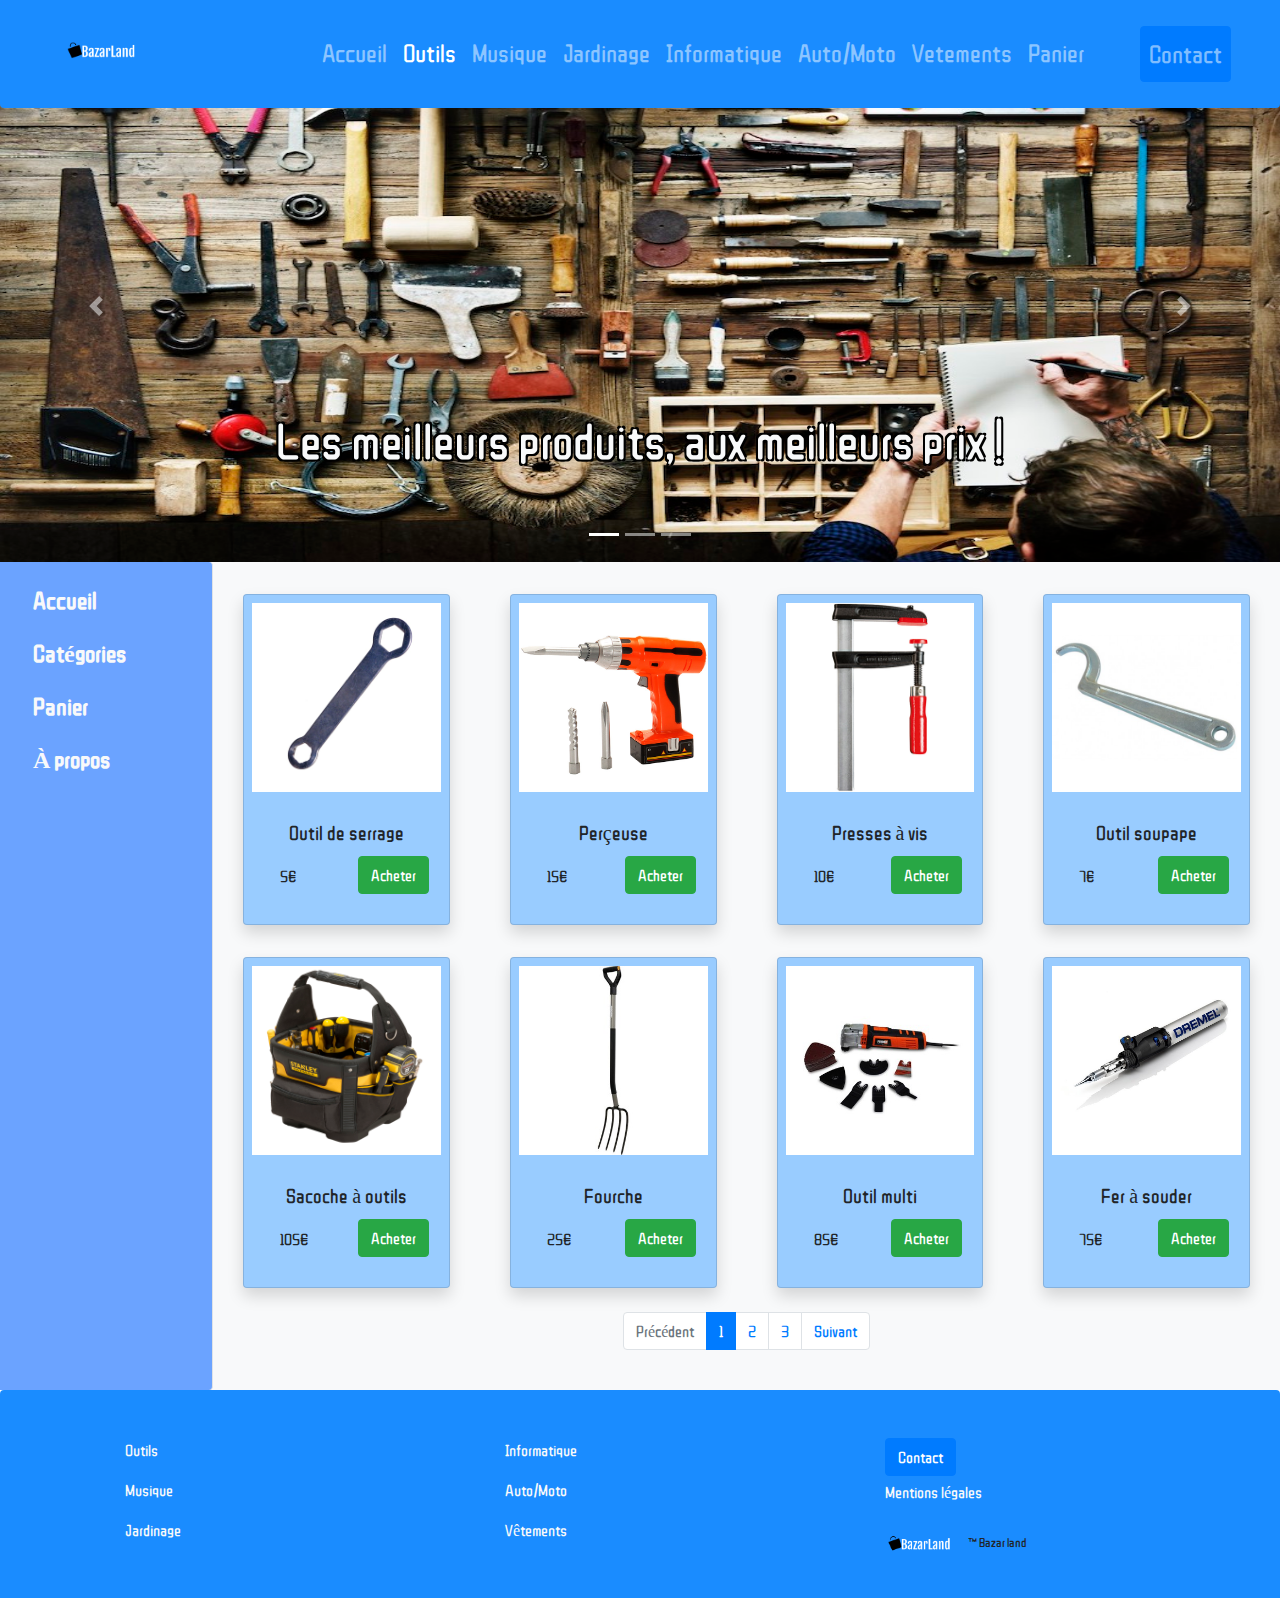
<file: outils.html>
<!doctype html>
<html lang="fr">

<head>

  <meta charset="utf-8">
  <meta name="viewport" content="width=device-width, initial-scale=1, shrink-to-fit=no">
  <link rel="stylesheet" href="https://stackpath.bootstrapcdn.com/bootstrap/4.3.1/css/bootstrap.min.css"
    integrity="sha384-ggOyR0iXCbMQv3Xipma34MD+dH/1fQ784/j6cY/iJTQUOhcWr7x9JvoRxT2MZw1T" crossorigin="anonymous">
  <link rel="stylesheet" type="text/css" href="style.css" />
  <title>Outils - BazarLand</title>
  <link rel="icon" type="image/png" href="favicon-32.png" />

</head>

<body>

  <header>

    <nav class="navbar navbar-expand-lg navbar-dark fixed-top rounded-bottom background-section">
      <a href="index.html"><img class="navbar-brand logo img-fluid ml-5 mb-2" src="rs/logo.png" alt="nav"></a>
      <button class="navbar-toggler" type="button" data-toggle="collapse" data-target="#navbarNavAltMarkup"
        aria-controls="navbarNavAltMarkup" aria-expanded="false" aria-label="Toggle navigation">
        <span class="navbar-toggler-icon"></span>
      </button>
      <div class="collapse navbar-collapse justify-content-around" id="navbarNavAltMarkup">
        <div class="navbar-nav navsecrion">
          <a class="nav-item nav-link" href="index.html">Accueil</a>
          <a class="nav-item nav-link active" href="outils.html">Outils</a>
          <a class="nav-item nav-link" href="musique.html">Musique</a>
          <a class="nav-item nav-link" href="jardinage.html">Jardinage</a>
          <a class="nav-item nav-link" href="informatique.html">Informatique</a>
          <a class="nav-item nav-link" href="auto-moto.html">Auto/Moto</a>
          <a class="nav-item nav-link" href="vetement.html">Vetements</a>
          <a class="nav-item nav-link" href="panier.html">Panier</a>

          <button class="nav-item nav-link btn btn-primary ml-md-5" type="button" data-toggle="modal"
            data-target="#modal-lg">Contact</button>

        </div>
      </div>
    </nav>
  </header>

  <div id="myCarousel" class="carousel slide" data-ride="carousel">
    <ol class="carousel-indicators">
      <li data-target="#myCarousel" data-slide-to="0" class="active"></li>
      <li data-target="#myCarousel" data-slide-to="1"></li>
      <li data-target="#myCarousel" data-slide-to="2"></li>
    </ol>
    <div class="carousel-inner">
      <div class="carousel-item active">
        <img class="img-fluid" src="rs/tools.jpg" alt="image">
        <div class="container">
          <div class="carousel-caption text-center">
            <p class="carousel-p text-light">Les meilleurs produits, aux meilleurs prix !</p>
          </div>
        </div>
      </div>
      <div class="carousel-item">
        <img class="img-fluid" src="rs/outils.jpg" alt="image">
        <div class="container">
          <div class="carousel-caption text-center">
            <p class="carousel-p">Chez nous les promos c'est pour tout le monde et toute l'année !</p>
          </div>
        </div>
      </div>
      <div class="carousel-item">
        <img class="img-fluid" src="rs/Outils-bricolage-1.jpg" alt="image">
        <div class="container">
          <div class="carousel-caption text-center">
            <p class="carousel-p">Bienvenue aux bricolos !!</p>
          </div>
        </div>
      </div>
    </div>
    <a class="carousel-control-prev" href="#myCarousel" role="button" data-slide="prev">
      <span class="carousel-control-prev-icon" aria-hidden="true"></span>
      <span class="sr-only">Previous</span>
    </a>
    <a class="carousel-control-next" href="#myCarousel" role="button" data-slide="next">
      <span class="carousel-control-next-icon" aria-hidden="true"></span>
      <span class="sr-only">Next</span>
    </a>
  </div>

  <div class="container-fluid bg-light">
    <div class="row">
      <div class="col-md-2 hidden-menu border-right rounded-right menu">
        <div class="panel-group" id="accordion">
          <div class="panel panel-default">
            <div class="panel-heading mb-4 mt-4">
              <h4 class="panel-title mt-4 ml-2 pt-4">
                <a href="index.html" class="text-light"><span class="glyphicon glyphicon-folder-close">
                  </span>Accueil</a>
              </h4>
            </div>
          </div>
          <div class="panel panel-default">
            <div class="panel-heading mb-4">
              <h4 class="panel-title ml-2 pt-4">
                <a data-toggle="collapse" data-parent="#accordion" href="#collapseTwo" class="text-light"><span
                    class="glyphicon glyphicon-th">
                  </span>Catégories</a>
              </h4>
              <div id="collapseTwo" class="panel-collapse collapse">
                <div class="panel-body">
                  <table class="table">
                    <tr>
                      <td>
                        <a href="outils.html" class="text-light"> Outils</a>
                      </td>
                    </tr>
                    <tr>
                      <td>
                        <a href="musique.html" class="text-light">Musique</a>
                      </td>
                    </tr>
                    <tr>
                      <td>
                        <a href="jardinage.html" class="text-light">Jardinage</a>
                      </td>
                    </tr>
                    <tr>
                      <td>
                        <a href="informatique.html" class="text-light">Informatique</a>
                      </td>
                    </tr>
                    <tr>
                      <td>
                        <a href="auto-moto.html" class="text-light">Auto/Moto</a>
                      </td>
                    </tr>
                    <tr>
                      <td>
                        <a href="vetement.html" class="text-light">Vêtements</a>
                      </td>
                    </tr>
                  </table>
                </div>
              </div>
            </div>
          </div>
          <div class="panel panel-default">
            <div class="panel-heading mb-4">
              <h4 class="panel-title ml-2 pt-4">
                <a href="panier.html" class="text-light"><span class="glyphicon glyphicon-user">
                  </span>Panier</a>
              </h4>
            </div>
          </div>
          <div class="panel panel-default">
            <div class="panel-heading">
              <h4 class="panel-title ml-2 pt-4">
                <a href="index.html" class="text-light"><span class="glyphicon glyphicon-user">
                  </span>À propos</a>
              </h4>
            </div>
          </div>
        </div>
      </div>
      <div class="col-10 mb-4">
        <div class="card-deck mt-4">
          <div class="col-md-6 col-xl-3 mt-2">
            <div class="card shadow card-color">
              <img data-toggle="modal" data-target="#cardModal1" class="card-img-top p-2" src="rs/outil-serrage-ecrou.jpg" alt="Card image cap">
              <div class="card-body">
                <h5 class="card-title text-center">Outil de serrage</h5>

                <button type="button" class="btn btn-success float-right" data-toggle="modal"
                  data-target="#cardModal1">Acheter</button>
                <p class="pt-2 pl-3">5€</p>
                <div class="modal fade" id="cardModal1" tabindex="-1" role="dialog"
                  aria-labelledby="cardModalLabel1" aria-hidden="true">
                  <div class="modal-dialog" role="document">
                    <div class="modal-content">
                      <div class="modal-header">
                        <h5 class="modal-title" id="cardModalLabel1">Outil de serrage</h5>
                        <button type="button" class="close" data-dismiss="modal" aria-label="Close">
                          <span aria-hidden="true">&times;</span>
                        </button>
                      </div>
                      <div class="modal-body">
                        <img class="card-img-top p-2" src="rs/outil-serrage-ecrou.jpg" alt="Card image cap">
                        Cet outil est compris dans les trampolines (achat nécessaire uniquement pour remplacement en cas
                        de perte).
                      </div>
                      <div class="modal-footer">
                        <button type="button" class="btn btn-secondary" data-dismiss="modal">Acheter maintenant</button>
                        <button type="button" class="btn btn-primary">Ajouter au panier</button>
                      </div>
                    </div>
                  </div>
                </div>
              </div>
            </div>
          </div>
          <div class="col-md-6 col-xl-3 mt-2">
            <div class="card shadow card-color">
              <img data-toggle="modal" data-target="#cardModal2" class="card-img-top p-2" src="rs/GU113896_6.jpg" alt="Card image cap">
              <div class="card-body">
                <h5 class="card-title text-center">Perçeuse</h5>

                <button type="button" class="btn btn-success float-right" data-toggle="modal"
                  data-target="#cardModal2">Acheter</button>
                <p class="pt-2 pl-3">15€</p>
                <div class="modal fade" id="cardModal2" tabindex="-1" role="dialog"
                  aria-labelledby="cardModalLabel2" aria-hidden="true">
                  <div class="modal-dialog" role="document">
                    <div class="modal-content">
                      <div class="modal-header">
                        <h5 class="modal-title" id="cardModalLabel2">Perçeuse</h5>
                        <button type="button" class="close" data-dismiss="modal" aria-label="Close">
                          <span aria-hidden="true">&times;</span>
                        </button>
                      </div>
                      <div class="modal-body">
                        <img class="card-img-top p-2" src="rs/GU113896_6.jpg" alt="Card image cap">
                        Outil de bricolage électronique ! Réplique ultra réaliste de l'outil des grands pour les imiter
                        lorsqu'ils bricolent ! Assortiment de 3 outils électronique.
                      </div>
                      <div class="modal-footer">
                        <button type="button" class="btn btn-secondary" data-dismiss="modal">Acheter maintenant</button>
                        <button type="button" class="btn btn-primary">Ajouter au panier</button>
                      </div>
                    </div>
                  </div>
                </div>
              </div>
            </div>
          </div>
          <div class="col-md-6 col-xl-3 mt-2">
            <div class="card shadow card-color">
              <img data-toggle="modal" data-target="#cardModal3" class="card-img-top p-2" src="rs/TGRC__28.jpg" alt="Card image cap">
              <div class="card-body">
                <h5 class="card-title text-center">Presses à vis</h5>

                <button type="button" class="btn btn-success float-right" data-toggle="modal"
                  data-target="#cardModal3">Acheter</button>
                <p class="pt-2 pl-3">10€</p>
                <div class="modal fade" id="cardModal3" tabindex="-1" role="dialog"
                  aria-labelledby="cardModalLabel3" aria-hidden="true">
                  <div class="modal-dialog" role="document">
                    <div class="modal-content">
                      <div class="modal-header">
                        <h5 class="modal-title" id="cardModalLabel3">Presses à vis</h5>
                        <button type="button" class="close" data-dismiss="modal" aria-label="Close">
                          <span aria-hidden="true">&times;</span>
                        </button>
                      </div>
                      <div class="modal-body">
                        <img class="card-img-top p-2" src="rs/TGRC__28.jpg" alt="Card image cap">
                        Classiques et irremplaçables. Souvent copiées, jamais égalées, les presse à vis en fonte et
                        acier BESSEY sont des outils de serrage aux qualités uniques.
                      </div>
                      <div class="modal-footer">
                        <button type="button" class="btn btn-secondary" data-dismiss="modal">Acheter maintenant</button>
                        <button type="button" class="btn btn-primary">Ajouter au panier</button>
                      </div>
                    </div>
                  </div>
                </div>
              </div>
            </div>
          </div>
          <div class="col-md-6 col-xl-3 mt-2">
            <div class="card shadow card-color">
              <img data-toggle="modal" data-target="#cardModal4" class="card-img-top p-2" src="rs/outil-pour-soupapes-yamaha-suzuki.jpg" alt="Card image cap">
              <div class="card-body">
                <h5 class="card-title text-center">Outil soupape</h5>

                <button type="button" class="btn btn-success float-right" data-toggle="modal"
                  data-target="#cardModal4">Acheter</button>
                <p class="pt-2 pl-3">7€</p>
                <div class="modal fade" id="cardModal4" tabindex="-1" role="dialog"
                  aria-labelledby="cardModalLabel4" aria-hidden="true">
                  <div class="modal-dialog" role="document">
                    <div class="modal-content">
                      <div class="modal-header">
                        <h5 class="modal-title" id="cardModalLabel4">Outil lève-soupape</h5>
                        <button type="button" class="close" data-dismiss="modal" aria-label="Close">
                          <span aria-hidden="true">&times;</span>
                        </button>
                      </div>
                      <div class="modal-body">
                        <img class="card-img-top p-2" src="rs/outil-pour-soupapes-yamaha-suzuki.jpg"
                          alt="Card image cap">
                        Un outil qui vous économise beaucoup de temps et d'argent est précieux. Il en est ainsi pour cet
                        outil lève-soupape pour différentes motos Suzuki et Yamaha.
                      </div>
                      <div class="modal-footer">
                        <button type="button" class="btn btn-secondary" data-dismiss="modal">Acheter maintenant</button>
                        <button type="button" class="btn btn-primary">Ajouter au panier</button>
                      </div>
                    </div>
                  </div>
                </div>
              </div>
            </div>
          </div>
        </div>
        <div class="card-deck mt-4">
          <div class="col-md-6 col-xl-3 mt-2">
            <div class="card shadow card-color">
              <img data-toggle="modal" data-target="#cardModal5" class="card-img-top p-2" src="rs/1-93-952.jpg" alt="Card image cap">
              <div class="card-body">
                <h5 class="card-title text-center">Sacoche à outils</h5>

                <button type="button" class="btn btn-success float-right" data-toggle="modal"
                  data-target="#cardModal5">Acheter</button>
                <p class="pt-2 pl-3">105€</p>
                <div class="modal fade" id="cardModal5" tabindex="-1" role="dialog"
                  aria-labelledby="cardModalLabel5" aria-hidden="true">
                  <div class="modal-dialog" role="document">
                    <div class="modal-content">
                      <div class="modal-header">
                        <h5 class="modal-title" id="cardModalLabel5">Sacoche à outils</h5>
                        <button type="button" class="close" data-dismiss="modal" aria-label="Close">
                          <span aria-hidden="true">&times;</span>
                        </button>
                      </div>
                      <div class="modal-body">
                        <img class="card-img-top p-2" src="rs/1-93-952.jpg" alt="Card image cap">
                        Base rigide résistante à l’eau, structure métallique, intercallaire porte-outils amovible
                        clipsable sur ceinture pour utilisation itinérante.
                      </div>
                      <div class="modal-footer">
                        <button type="button" class="btn btn-secondary" data-dismiss="modal">Acheter maintenant</button>
                        <button type="button" class="btn btn-primary">Ajouter au panier</button>
                      </div>
                    </div>
                  </div>
                </div>
              </div>
            </div>
          </div>
          <div class="col-md-6 col-xl-3 mt-2">
            <div class="card shadow card-color">
              <img data-toggle="modal" data-target="#cardModal6" class="card-img-top p-2" src="rs/fourche-a-becher-acier-fiskars-manche-acier-l-121-cm.jpg"
                alt="Card image cap">
              <div class="card-body">
                <h5 class="card-title text-center">Fourche</h5>

                <button type="button" class="btn btn-success float-right" data-toggle="modal"
                  data-target="#cardModal6">Acheter</button>
                <p class="pt-2 pl-3">25€</p>
                <div class="modal fade" id="cardModal6" tabindex="-1" role="dialog"
                  aria-labelledby="cardModalLabel6" aria-hidden="true">
                  <div class="modal-dialog" role="document">
                    <div class="modal-content">
                      <div class="modal-header">
                        <h5 class="modal-title" id="cardModalLabel6">Fourche</h5>
                        <button type="button" class="close" data-dismiss="modal" aria-label="Close">
                          <span aria-hidden="true">&times;</span>
                        </button>
                      </div>
                      <div class="modal-body">
                        <img class="card-img-top p-2" src="rs/fourche-a-becher-acier-fiskars-manche-acier-l-121-cm.jpg"
                          alt="Card image cap">
                        Tête en acier et manche soudé.
                      </div>
                      <div class="modal-footer">
                        <button type="button" class="btn btn-secondary" data-dismiss="modal">Acheter maintenant</button>
                        <button type="button" class="btn btn-primary">Ajouter au panier</button>
                      </div>
                    </div>
                  </div>
                </div>
              </div>
            </div>
          </div>
          <div class="col-md-6 col-xl-3 mt-2">
            <div class="card shadow card-color">
              <img data-toggle="modal" data-target="#cardModal7" class="card-img-top p-2" src="rs/outil-multifonction-feider-400-w.jpg" alt="Card image cap">
              <div class="card-body">
                <h5 class="card-title text-center">Outil multi</h5>

                <button type="button" class="btn btn-success float-right" data-toggle="modal"
                  data-target="#cardModal7">Acheter</button>
                <p class="pt-2 pl-3">85€</p>
                <div class="modal fade" id="cardModal7" tabindex="-1" role="dialog"
                  aria-labelledby="cardModalLabel7" aria-hidden="true">
                  <div class="modal-dialog" role="document">
                    <div class="modal-content">
                      <div class="modal-header">
                        <h5 class="modal-title" id="cardModalLabel7">Outil multifonctions</h5>
                        <button type="button" class="close" data-dismiss="modal" aria-label="Close">
                          <span aria-hidden="true">&times;</span>
                        </button>
                      </div>
                      <div class="modal-body">
                        <img class="card-img-top p-2" src="rs/outil-multifonction-feider-400-w.jpg"
                          alt="Card image cap">
                        Interface Starlock : transmission optimale de la puissance, réduction des vibrations et
                        compatibilité avec la plupart des modèles du marché.
                      </div>
                      <div class="modal-footer">
                        <button type="button" class="btn btn-secondary" data-dismiss="modal">Acheter maintenant</button>
                        <button type="button" class="btn btn-primary">Ajouter au panier</button>
                      </div>
                    </div>
                  </div>
                </div>
              </div>
            </div>
          </div>
          <div class="col-md-6 col-xl-3 mt-2">
            <div class="card shadow card-color">
              <img data-toggle="modal" data-target="#cardModal8" class="card-img-top p-2" src="rs/fer-a-souder-a-gaz-multifonction-dremel-versatip.jpg"
                alt="Card image cap">
              <div class="card-body">
                <h5 class="card-title text-center">Fer à souder</h5>

                <button type="button" class="btn btn-success float-right" data-toggle="modal"
                  data-target="#cardModal8">Acheter</button>
                <p class="pt-2 pl-3">75€</p>
                <div class="modal fade" id="cardModal8" tabindex="-1" role="dialog"
                  aria-labelledby="cardModalLabel8" aria-hidden="true">
                  <div class="modal-dialog" role="document">
                    <div class="modal-content">
                      <div class="modal-header">
                        <h5 class="modal-title" id="cardModalLabel8">Fer à souder</h5>
                        <button type="button" class="close" data-dismiss="modal" aria-label="Close">
                          <span aria-hidden="true">&times;</span>
                        </button>
                      </div>
                      <div class="modal-body">
                        <img class="card-img-top p-2" src="rs/fer-a-souder-a-gaz-multifonction-dremel-versatip.jpg"
                          alt="Card image cap">
                        Encore un excellent kit complet de chez VicTsing, le fer à souder électronique de chez HOMASY.
                      </div>
                      <div class="modal-footer">
                        <button type="button" class="btn btn-secondary" data-dismiss="modal">Acheter maintenant</button>
                        <button type="button" class="btn btn-primary">Ajouter au panier</button>
                      </div>
                    </div>
                  </div>
                </div>
              </div>
            </div>
          </div>
        </div>

        <nav class="mt-4 " aria-label="...">
          <ul class="pagination  justify-content-center">
            <li class="page-item disabled">
              <span class="page-link">Précédent</span>
            </li>
            <li class="page-item active"><a class="page-link" href="#">1</a></li>
            <li class="page-item" aria-current="page">
                            <span class="page-link">
                                2
                                <span class="sr-only">(current)</span>
                            </span>
            </li>
            <li class="page-item"><a class="page-link" href="#">3</a></li>
            <li class="page-item">
              <a class="page-link" href="#">Suivant</a>
            </li>
          </ul>
        </nav>

      </div>
    </div>
  </div>

  <footer class="rounded-top footer-color">

    <div class=" pt-4 footer-font">
      <div class="container pt-4">
        <div class="row">
          <div class="col-xs-12 col-md-6 col-lg-4">
            <ul>
              <li><a class="text-light" href="outils.html">Outils</a></li>
              <li class="mt-3"><a class="text-light" href="musique.html">Musique</a></li>
              <li class="mt-3"><a class="text-light" href="jardinage.html">Jardinage</a></li>
            </ul>
          </div>
          <div class="col-xs-12 col-md-6 col-lg-4">
            <ul>
              <li><a class="text-light" href="informatique.html">Informatique</a></li>
              <li class="mt-3"><a class="text-light" href="auto-moto.html">Auto/Moto</a></li>
              <li class="mt-3"><a class="text-light" href="vetement.html">Vêtements</a></li>
            </ul>
          </div>
          <div class="col-xs-12 col-md-6 col-lg-4">
            <ul>
              <li>
                <button type="button" class="btn btn-primary" data-toggle="modal"
                  data-target="#modal-lg">Contact</button>
                <div class="modal fade bd-example-modal-lg" id="modal-lg" tabindex="-1" role="dialog"
                  aria-hidden="true">
                  <div class="modal-dialog modal-lg">
                    <div class="modal-content">
                      <h1 class="text-center pt-3">Contact</h1>


                      <form class="p-4">
                        <div class="form-group">
                            <label for="FormControlInput1">Votre adresse mail :</label>
                            <input type="email" class="form-control"
                                id="FormControlInput1" placeholder="name@example.com">
                        </div>
                        <div class="form-group">
                            <label for="FormControlTextarea1">Votre message :</label>
                            <textarea class="form-control" id="FormControlTextarea1"
                                rows="3"></textarea>
                        </div>
                        <button type="submit"
                            class="btn btn-primary float-right">Envoyer</button>
                    </form>

                    </div>
                  </div>
                </div>
              </li>
              <li class="pt-1"><a class="text-light" href="#">Mentions légales</a></li>

              <li><img class="navbar-brand img-logo-footer" src="rs/logo.png" alt="nav"><small>™ Bazar land</small></li>
            </ul>
          </div>
        </div>
      </div>
    </div>

  </footer>





  <script src="https://code.jquery.com/jquery-3.3.1.slim.min.js"
    integrity="sha384-q8i/X+965DzO0rT7abK41JStQIAqVgRVzpbzo5smXKp4YfRvH+8abtTE1Pi6jizo"
    crossorigin="anonymous"></script>
  <script src="https://cdnjs.cloudflare.com/ajax/libs/popper.js/1.14.7/umd/popper.min.js"
    integrity="sha384-UO2eT0CpHqdSJQ6hJty5KVphtPhzWj9WO1clHTMGa3JDZwrnQq4sF86dIHNDz0W1"
    crossorigin="anonymous"></script>
  <script src="https://stackpath.bootstrapcdn.com/bootstrap/4.3.1/js/bootstrap.min.js"
    integrity="sha384-JjSmVgyd0p3pXB1rRibZUAYoIIy6OrQ6VrjIEaFf/nJGzIxFDsf4x0xIM+B07jRM"
    crossorigin="anonymous"></script>
</body>

</html>
</file>
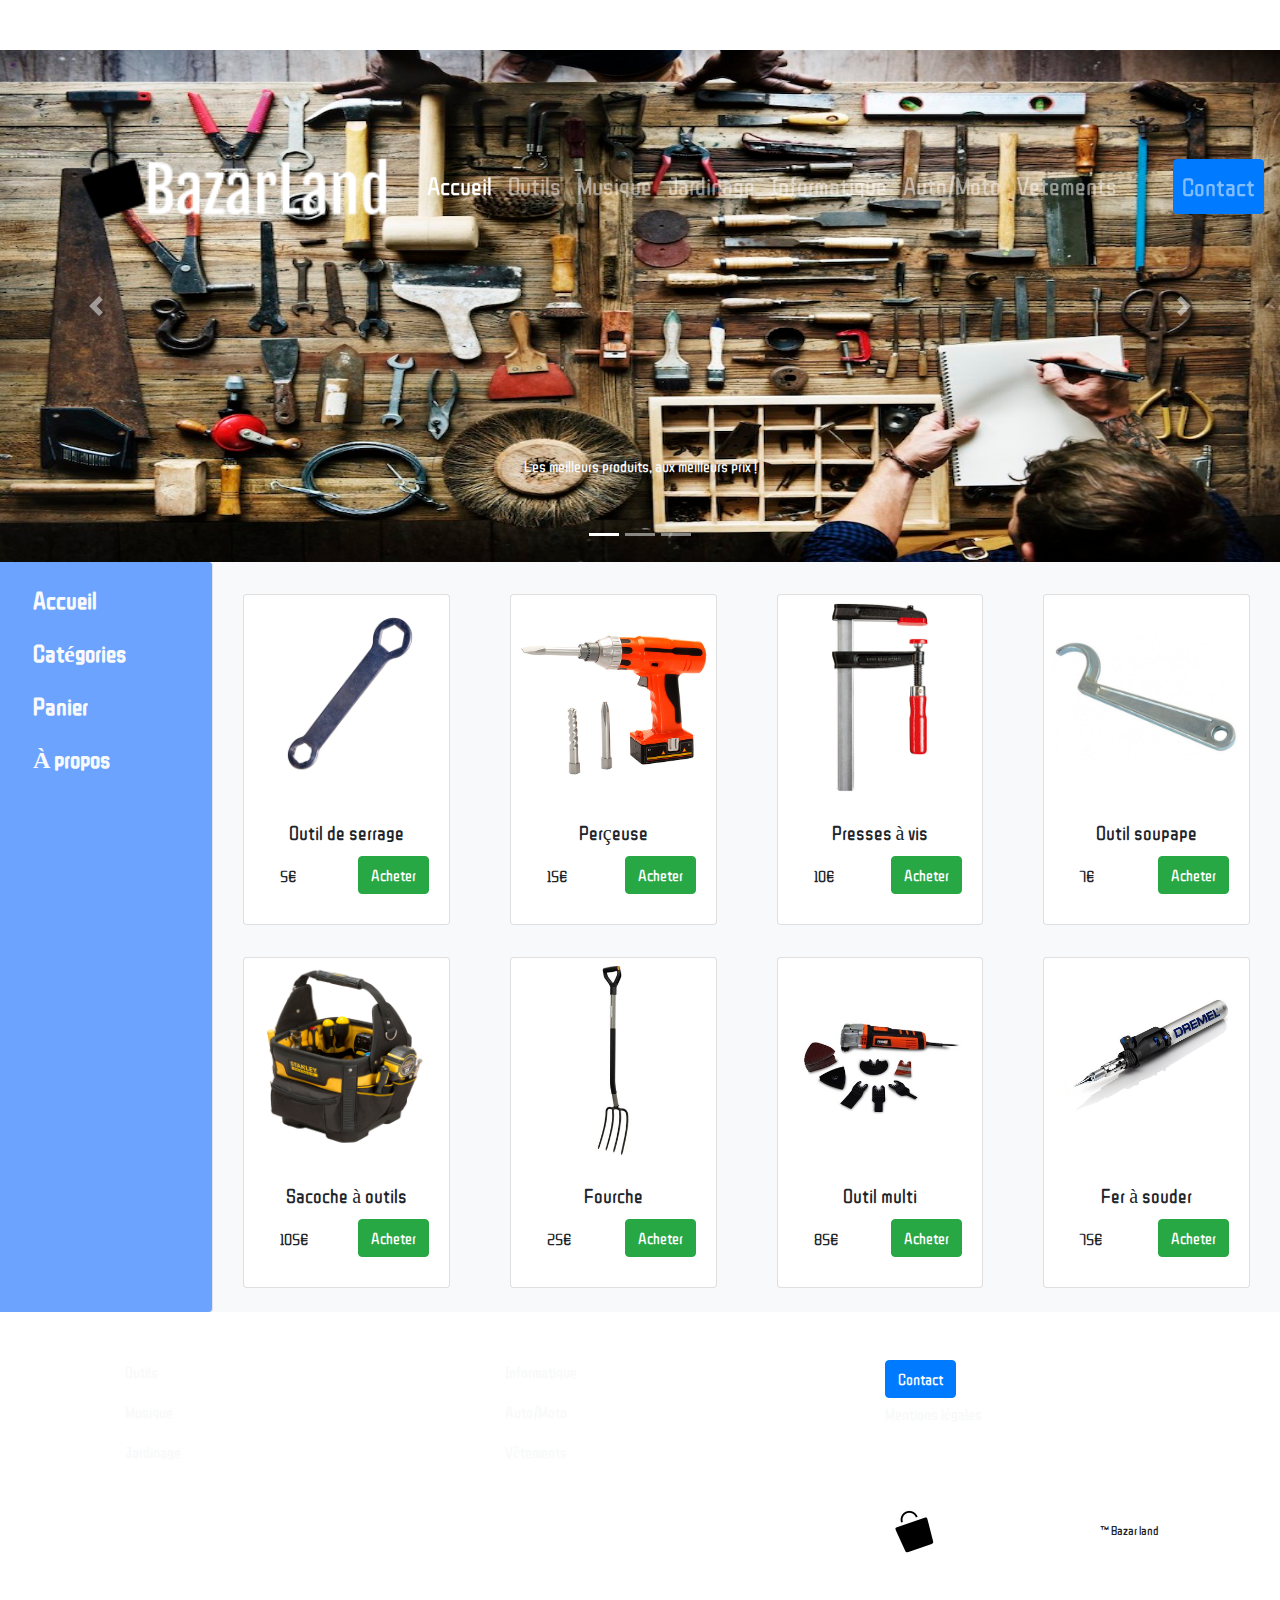
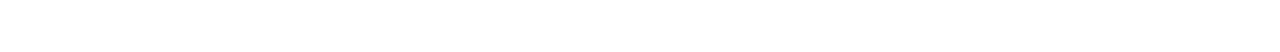
<file: Outils.html>
<!doctype html>
<html lang="en">
  <head>

    <meta charset="utf-8">
    <meta name="viewport" content="width=device-width, initial-scale=1, shrink-to-fit=no">
    <link rel="stylesheet" href="https://stackpath.bootstrapcdn.com/bootstrap/4.3.1/css/bootstrap.min.css" integrity="sha384-ggOyR0iXCbMQv3Xipma34MD+dH/1fQ784/j6cY/iJTQUOhcWr7x9JvoRxT2MZw1T" crossorigin="anonymous">
    <link rel="stylesheet" type="text/css" href="style.css" />
    <title>Outils - BazarLand</title>
    <link rel="icon" type="image/png" href="favicon-32.png" />
    <link href="https://fonts.googleapis.com/css?family=Open+Sans|ZCOOL+QingKe+HuangYou" rel="stylesheet">
  </head>
  <body>

      <header>

          <nav class="navbar navbar-expand-lg navbar-dark fixed-top rounded-bottom backgrounsection">
      
              <img  class="navbar-brand logo img-fluid ml-5 mb-2" src="rs/logo.png"  alt="nav">
              <button class="navbar-toggler" type="button" data-toggle="collapse" data-target="#navbarNavAltMarkup" aria-controls="navbarNavAltMarkup" aria-expanded="false" aria-label="Toggle navigation">
                  <span class="navbar-toggler-icon"></span>
              </button>
              <div class="collapse navbar-collapse justify-content-around" id="navbarNavAltMarkup">
                  <div class="navbar-nav navsecrion">
                      <a class="nav-item nav-link active" href="index.html">Accueil</a>
                      <a class="nav-item nav-link" href="outils.html">Outils</a>
                      <a class="nav-item nav-link" href="musique.html">Musique</a>
                      <a class="nav-item nav-link" href="jardinage.html">Jardinage</a>
                      <a class="nav-item nav-link" href="informatique.html">Informatique</a>
                      <a class="nav-item nav-link" href="auto-moto.html">Auto/Moto</a>
                      <a class="nav-item nav-link" href="vetement.html">Vetements</a>
      
                      <button class="nav-item nav-link btn btn-primary ml-md-5" type="button" data-toggle="modal" data-target="#modal-lg">Contact</button>
      
                  </div>
              </div>
          </nav>
      </header>
            
                    <div id="myCarousel" class="carousel slide" data-ride="carousel">
                        <ol class="carousel-indicators">
                            <li data-target="#myCarousel" data-slide-to="0" class="active"></li>
                            <li data-target="#myCarousel" data-slide-to="1"></li>
                            <li data-target="#myCarousel" data-slide-to="2"></li>
                        </ol>
                        <div class="carousel-inner">
                            <div class="carousel-item active">
                                <img class="img-fluid" src="rs/tools.jpg" alt="image">
                                <div class="container">
                                    <div class="carousel-caption text-center">
                                        <p class="carouselp text-light">Les meilleurs produits, aux meilleurs prix !</p>
                                    </div>
                                </div>
                            </div>
                            <div class="carousel-item">
                                <img class="img-fluid" src="rs/outils.jpg" alt="image">
                                <div class="container">
                                    <div class="carousel-caption text-center">
                                        <p class="carouselp">Chez nous les promos c'est pour tout le monde et toute l'année !</p>
                                    </div>
                                </div>
                            </div>
                            <div class="carousel-item">
                                <img class="img-fluid" src="rs/Outils-bricolage-1.jpg" alt="image">
                                <div class="container">
                                    <div class="carousel-caption text-center">
                                        <p class="carouselp">Bienvenue aux bricolos !!</p>
                                    </div>
                                </div>
                            </div>
                        </div>
                        <a class="carousel-control-prev" href="#myCarousel" role="button" data-slide="prev">
                            <span class="carousel-control-prev-icon" aria-hidden="true"></span>
                            <span class="sr-only">Previous</span>
                        </a>
                        <a class="carousel-control-next" href="#myCarousel" role="button" data-slide="next">
                            <span class="carousel-control-next-icon" aria-hidden="true"></span>
                            <span class="sr-only">Next</span>
                        </a>
                    </div>
                
    <div class="container-fluid bg-light">
        <div class="row">
            <div class="col-md-2 col-xs-12 border-right rounded-right menu">
                <div class="panel-group" id="accordion">
                    <div class="panel panel-default">
                        <div class="panel-heading mb-4 mt-4">
                            <h4 class="panel-title mt-4 ml-2 pt-4">
                                <a href="index.html" class="text-light"><span class="glyphicon glyphicon-folder-close">
                                </span>Accueil</a>
                            </h4>
                        </div>
                    </div>
                    <div class="panel panel-default">
                        <div class="panel-heading mb-4">
                            <h4 class="panel-title ml-2 pt-4">
                                <a data-toggle="collapse" data-parent="#accordion" href="#collapseTwo" class="text-light"><span class="glyphicon glyphicon-th">
                                </span>Catégories</a>
                            </h4>
                        <div id="collapseTwo" class="panel-collapse collapse">
                            <div class="panel-body">
                                <table class="table">
                                    <tr>
                                        <td>
                                            <a href="outils.html" class="text-light"> Outils</a>
                                        </td>
                                    </tr>
                                    <tr>
                                        <td>
                                            <a href="musique.html" class="text-light">Musique</a>
                                        </td>
                                    </tr>
                                    <tr>
                                        <td>
                                            <a href="jardinage.html" class="text-light">Jardinage</a>
                                        </td>
                                    </tr>
                                    <tr>
                                        <td>
                                            <a href="informatique.html" class="text-light">Informatique</a>
                                        </td>
                                    </tr>
                                    <tr>
                                        <td>
                                            <a href="auto-moto.html" class="text-light">Auto/Moto</a>
                                        </td>
                                    </tr>
                                    <tr>
                                        <td>
                                            <a href="vetement.html" class="text-light">Vêtements</a>
                                        </td>
                                    </tr>
                                </table>
                            </div>
                        </div>
                    </div>
                    </div>
                    <div class="panel panel-default">
                        <div class="panel-heading mb-4">
                            <h4 class="panel-title ml-2 pt-4">
                                <a href="panier.html" class="text-light"><span class="glyphicon glyphicon-user">
                                </span>Panier</a>
                            </h4>
                        </div>
                    </div>
                    <div class="panel panel-default">
                        <div class="panel-heading">
                            <h4 class="panel-title ml-2 pt-4">
                                <a href="index.html" class="text-light"><span class="glyphicon glyphicon-user">
                                </span>À propos</a>
                            </h4>
                        </div>
                        </div>
                    </div>
                </div>
            <div class="col-10 mb-4">
                    <div class="card-deck mt-4">
                      <div class="col-md-6 col-xl-3 mt-2">
                            <div class="card cardColor">
                              <img class="card-img-top p-2" src="rs/outil-serrage-ecrou.jpg" alt="Card image cap">
                              <div class="card-body">
                                <h5 class="card-title text-center">Outil de serrage</h5>
                               
                                <button type="button" class="btn btn-success float-right" data-toggle="modal" data-target="#exampleModal">Acheter</button>
                                <p class="pt-2 pl-3">5€</p>
                                <div class="modal fade" id="exampleModal" tabindex="-1" role="dialog" aria-labelledby="exampleModalLabel" aria-hidden="true">
                                        <div class="modal-dialog" role="document">
                                          <div class="modal-content">
                                            <div class="modal-header">
                                              <h5 class="modal-title" id="exampleModalLabel">Outil de serrage</h5>
                                              <button type="button" class="close" data-dismiss="modal" aria-label="Close">
                                                <span aria-hidden="true">&times;</span>
                                              </button>
                                            </div>
                                            <div class="modal-body">
                                                <img class="card-img-top p-2" src="rs/outil-serrage-ecrou.jpg" alt="Card image cap">
                                                Cet outil est compris dans les trampolines (achat nécessaire uniquement pour remplacement en cas de perte).
                                            </div>
                                            <div class="modal-footer">
                                              <button type="button" class="btn btn-secondary" data-dismiss="modal">Acheter maintenant</button>
                                              <button type="button" class="btn btn-primary">Ajouter au panier</button>
                                            </div>
                                          </div>
                                        </div>
                                      </div>
                                    </div>
                                    </div>
                                  </div>
                            <div class="col-md-6 col-xl-3 mt-2">
                            <div class="card cardColor" >
                                    <img class="card-img-top p-2" src="rs/GU113896_6.jpg" alt="Card image cap">
                                    <div class="card-body">
                                      <h5 class="card-title text-center">Perçeuse</h5>
                                     
                                      <button type="button" class="btn btn-success float-right" data-toggle="modal" data-target="#exampleModal1">Acheter</button>
                                      <p class="pt-2 pl-3">15€</p>
                                      <div class="modal fade" id="exampleModal1" tabindex="-1" role="dialog" aria-labelledby="exampleModalLabel" aria-hidden="true">
                                              <div class="modal-dialog" role="document">
                                                <div class="modal-content">
                                                  <div class="modal-header">
                                                    <h5 class="modal-title" id="exampleModalLabel1">Perçeuse</h5>
                                                    <button type="button" class="close" data-dismiss="modal" aria-label="Close">
                                                      <span aria-hidden="true">&times;</span>
                                                    </button>
                                                  </div>
                                                  <div class="modal-body">
                                                      <img class="card-img-top p-2" src="rs/GU113896_6.jpg" alt="Card image cap">
                                                        Outil de bricolage électronique ! Réplique ultra réaliste de l'outil des grands pour les imiter lorsqu'ils bricolent ! Assortiment de 3 outils électronique.
                                                  </div>
                                                  <div class="modal-footer">
                                                    <button type="button" class="btn btn-secondary" data-dismiss="modal">Acheter maintenant</button>
                                                    <button type="button" class="btn btn-primary">Ajouter au panier</button>
                                                  </div>
                                                </div>
                                              </div>
                                            </div>
                                    </div>
                                  </div>
                                </div>
                                  <div class="col-md-6 col-xl-3 mt-2">
                                  <div class="card cardColor" >
                                        <img class="card-img-top p-2" src="rs/TGRC__28.jpg" alt="Card image cap">
                                        <div class="card-body">
                                          <h5 class="card-title text-center">Presses à vis</h5>
                                         
                                          <button type="button" class="btn btn-success float-right" data-toggle="modal" data-target="#exampleModal2">Acheter</button>
                                          <p class="pt-2 pl-3">10€</p>
                                          <div class="modal fade" id="exampleModal2" tabindex="-1" role="dialog" aria-labelledby="exampleModalLabel" aria-hidden="true">
                                                  <div class="modal-dialog" role="document">
                                                    <div class="modal-content">
                                                      <div class="modal-header">
                                                        <h5 class="modal-title" id="exampleModalLabel2">Presses à vis</h5>
                                                        <button type="button" class="close" data-dismiss="modal" aria-label="Close">
                                                          <span aria-hidden="true">&times;</span>
                                                        </button>
                                                      </div>
                                                      <div class="modal-body">
                                                          <img class="card-img-top p-2" src="rs/TGRC__28.jpg" alt="Card image cap">
                                                            Classiques et irremplaçables. Souvent copiées, jamais égalées, les presse à vis en fonte et acier BESSEY sont des outils de serrage aux qualités uniques.
                                                      </div>
                                                      <div class="modal-footer">
                                                        <button type="button" class="btn btn-secondary" data-dismiss="modal">Acheter maintenant</button>
                                                        <button type="button" class="btn btn-primary">Ajouter au panier</button>
                                                      </div>
                                                    </div>
                                                  </div>
                                                </div>
                                              </div>
                                        </div>
                                      </div>
                                      <div class="col-md-6 col-xl-3 mt-2">
                                      <div class="card cardColor" >
                                          <img class="card-img-top p-2" src="rs/outil-pour-soupapes-yamaha-suzuki.jpg" alt="Card image cap">
                                          <div class="card-body">
                                            <h5 class="card-title text-center">Outil soupape</h5>
                                           
                                            <button type="button" class="btn btn-success float-right" data-toggle="modal" data-target="#exampleModal3">Acheter</button>
                                            <p class="pt-2 pl-3">7€</p>
                                            <div class="modal fade" id="exampleModal3" tabindex="-1" role="dialog" aria-labelledby="exampleModalLabel" aria-hidden="true">
                                                    <div class="modal-dialog" role="document">
                                                      <div class="modal-content">
                                                        <div class="modal-header">
                                                          <h5 class="modal-title" id="exampleModalLabel3">Outil lève-soupape</h5>
                                                          <button type="button" class="close" data-dismiss="modal" aria-label="Close">
                                                            <span aria-hidden="true">&times;</span>
                                                          </button>
                                                        </div>
                                                        <div class="modal-body">
                                                            <img class="card-img-top p-2" src="rs/outil-pour-soupapes-yamaha-suzuki.jpg" alt="Card image cap">
                                                              Un outil qui vous économise beaucoup de temps et d'argent est précieux. Il en est ainsi pour cet outil lève-soupape pour différentes motos Suzuki et Yamaha. 
                                                        </div>
                                                        <div class="modal-footer">
                                                          <button type="button" class="btn btn-secondary" data-dismiss="modal">Acheter maintenant</button>
                                                          <button type="button" class="btn btn-primary">Ajouter au panier</button>
                                                        </div>
                                                      </div>
                                                    </div>
                                                  </div>
                                          </div>
                                        </div>
                                        </div>
                                      </div>
            <div class="card-deck mt-4">    
                <div class="col-md-6 col-xl-3 mt-2"> 
                          <div class="card cardColor" >
                                <img class="card-img-top p-2" src="rs/1-93-952.jpg" alt="Card image cap">
                                <div class="card-body">
                                  <h5 class="card-title text-center">Sacoche à outils</h5>
                                 
                                  <button type="button" class="btn btn-success float-right" data-toggle="modal" data-target="#exampleModal4">Acheter</button>
                                  <p class="pt-2 pl-3">105€</p>
                                  <div class="modal fade" id="exampleModal4" tabindex="-1" role="dialog" aria-labelledby="exampleModalLabel" aria-hidden="true">
                                          <div class="modal-dialog" role="document">
                                            <div class="modal-content">
                                              <div class="modal-header">
                                                <h5 class="modal-title" id="exampleModalLabel4">Sacoche à outils</h5>
                                                <button type="button" class="close" data-dismiss="modal" aria-label="Close">
                                                  <span aria-hidden="true">&times;</span>
                                                </button>
                                              </div>
                                              <div class="modal-body">
                                                  <img class="card-img-top p-2" src="rs/1-93-952.jpg" alt="Card image cap">
                                                    Base rigide résistante à l’eau, structure métallique, intercallaire porte-outils amovible clipsable sur ceinture pour utilisation itinérante.      
                                              </div>
                                              <div class="modal-footer">
                                                <button type="button" class="btn btn-secondary" data-dismiss="modal">Acheter maintenant</button>
                                                <button type="button" class="btn btn-primary">Ajouter au panier</button>
                                              </div>
                                            </div>
                                          </div>
                                        </div>
                                      </div>
                                </div>
                              </div>
                              <div class="col-md-6 col-xl-3 mt-2">
                              <div class="card cardColor"  >
                                    <img class="card-img-top p-2" src="rs/fourche-a-becher-acier-fiskars-manche-acier-l-121-cm.jpg" alt="Card image cap">
                                    <div class="card-body">
                                      <h5 class="card-title text-center">Fourche</h5>
                                     
                                      <button type="button" class="btn btn-success float-right" data-toggle="modal" data-target="#exampleModal5">Acheter</button>
                                      <p class="pt-2 pl-3">25€</p>
                                      <div class="modal fade" id="exampleModal5" tabindex="-1" role="dialog" aria-labelledby="exampleModalLabel" aria-hidden="true">
                                              <div class="modal-dialog" role="document">
                                                <div class="modal-content">
                                                  <div class="modal-header">
                                                    <h5 class="modal-title" id="exampleModalLabel5">Fourche</h5>
                                                    <button type="button" class="close" data-dismiss="modal" aria-label="Close">
                                                      <span aria-hidden="true">&times;</span>
                                                    </button>
                                                  </div>
                                                  <div class="modal-body">
                                                      <img class="card-img-top p-2" src="rs/fourche-a-becher-acier-fiskars-manche-acier-l-121-cm.jpg" alt="Card image cap">
                                                        Tête en acier et manche soudé.
                                                  </div>
                                                  <div class="modal-footer">
                                                    <button type="button" class="btn btn-secondary" data-dismiss="modal">Acheter maintenant</button>
                                                    <button type="button" class="btn btn-primary">Ajouter au panier</button>
                                                  </div>
                                                </div>
                                              </div>
                                            </div>
                                          </div>
                                    </div>
                                  </div>
                                  <div class="col-md-6 col-xl-3 mt-2">
                                  <div class="card cardColor" >
                                      <img class="card-img-top p-2" src="rs/outil-multifonction-feider-400-w.jpg" alt="Card image cap">
                                      <div class="card-body">
                                        <h5 class="card-title text-center">Outil multi</h5>
                                       
                                        <button type="button" class="btn btn-success float-right" data-toggle="modal" data-target="#exampleModal6">Acheter</button>
                                        <p class="pt-2 pl-3">85€</p>
                                        <div class="modal fade" id="exampleModal6" tabindex="-1" role="dialog" aria-labelledby="exampleModalLabel" aria-hidden="true">
                                                <div class="modal-dialog" role="document">
                                                  <div class="modal-content">
                                                    <div class="modal-header">
                                                      <h5 class="modal-title" id="exampleModalLabel6">Outil multifonctions</h5>
                                                      <button type="button" class="close" data-dismiss="modal" aria-label="Close">
                                                        <span aria-hidden="true">&times;</span>
                                                      </button>
                                                    </div>
                                                    <div class="modal-body">
                                                        <img class="card-img-top p-2" src="rs/outil-multifonction-feider-400-w.jpg" alt="Card image cap">
                                                          Interface Starlock : transmission optimale de la puissance, réduction des vibrations et compatibilité avec la plupart des modèles du marché.
                                                    </div>
                                                    <div class="modal-footer">
                                                      <button type="button" class="btn btn-secondary" data-dismiss="modal">Acheter maintenant</button>
                                                      <button type="button" class="btn btn-primary">Ajouter au panier</button>
                                                    </div>
                                                  </div>
                                                </div>
                                              </div>
                                            </div>
                                      </div>
                                    </div>
                                    <div class="col-md-6 col-xl-3 mt-2">
                                    <div class="card cardColor" >
                                          <img class="card-img-top p-2" src="rs/fer-a-souder-a-gaz-multifonction-dremel-versatip.jpg" alt="Card image cap">
                                          <div class="card-body">
                                            <h5 class="card-title text-center">Fer à souder</h5>
                                           
                                            <button type="button" class="btn btn-success float-right" data-toggle="modal" data-target="#exampleModal7">Acheter</button>
                                            <p class="pt-2 pl-3">75€</p>
                                            <div class="modal fade" id="exampleModal7" tabindex="-1" role="dialog" aria-labelledby="exampleModalLabel" aria-hidden="true">
                                                    <div class="modal-dialog" role="document">
                                                      <div class="modal-content">
                                                        <div class="modal-header">
                                                          <h5 class="modal-title" id="exampleModalLabel7">Fer à souder</h5>
                                                          <button type="button" class="close" data-dismiss="modal" aria-label="Close">
                                                            <span aria-hidden="true">&times;</span>
                                                          </button>
                                                        </div>
                                                        <div class="modal-body">
                                                            <img class="card-img-top p-2" src="rs/fer-a-souder-a-gaz-multifonction-dremel-versatip.jpg" alt="Card image cap">
                                                              Encore un excellent kit complet de chez VicTsing, le fer à souder électronique de chez HOMASY.
                                                        </div>
                                                        <div class="modal-footer">
                                                          <button type="button" class="btn btn-secondary" data-dismiss="modal">Acheter maintenant</button>
                                                          <button type="button" class="btn btn-primary">Ajouter au panier</button>
                                                        </div>
                                                      </div>
                                                    </div>
                                                  </div>
                                          </div>
                                        </div>
                                   </div>
                                </div>
                              </div>
                            </div>
                          </div>
                          <footer class="rounded-top footercolor">

                              <div class=" pt-4 footerFont">
                                  <div class="container pt-4">
                                      <div class="row">
                                          <div class="col-xs-12 col-md-6 col-lg-4">
                                              <ul>
                                                  <li><a class="afooter text-light" href="outils.html">Outils</a></li>
                                                  <li class="mt-3"><a class="afooter text-light" href="musique.html">Musique</a></li>
                                                  <li class="mt-3"><a class="afooter text-light" href="jardinage.html">Jardinage</a></li>
                                              </ul>
                                          </div>
                                          <div class="col-xs-12 col-md-6 col-lg-4">
                                              <ul>
                                                  <li><a class="afooter text-light" href="informatique.html">Informatique</a></li>
                                                  <li class="mt-3"><a class="afooter text-light" href="auto-moto.html">Auto/Moto</a></li>
                                                  <li class="mt-3"><a class="afooter text-light" href="vetement.html">Vêtements</a></li>
                                              </ul>
                                          </div>
                                          <div class="col-xs-12 col-md-6 col-lg-4">
                                              <ul>
                                                  <li>
                                                      <button type="button" class="btn btn-primary" data-toggle="modal" data-target="#modal-lg">Contact</button>
                                                      <div class="modal fade bd-example-modal-lg" id="modal-lg" tabindex="-1" role="dialog" aria-labelledby="myLargeModalLabel" aria-hidden="true">
                                                          <div class="modal-dialog modal-lg">
                                                              <div class="modal-content">
                                                                  <h1 class="text-center pt-3">Contact</h1>
                          
                          
                                                                  <form class="p-4">
                                                                      <div class="form-group">
                                                                          <label for="exampleFormControlInput1">Email address</label>
                                                                          <input type="email" class="form-control" id="exampleFormControlInput1" placeholder="name@example.com">
                                                                      </div>
                                                                      <div class="form-group">
                                                                          <label for="exampleFormControlTextarea1">Example textarea</label>
                                                                          <textarea class="form-control" id="exampleFormControlTextarea1" rows="3"></textarea>
                                                                      </div>
                                                                      <button type="submit" class="btn btn-primary float-right">Envoyer</button>
                                                                  </form>
                          
                                                              </div>
                                                          </div>
                                                      </div>
                                                  </li>
                                                  <li class="pt-1"><a class="afooter text-light" href="#">Mentions légales</a></li>
                          
                                                  <img class="navbar-brand imglogofooter" src="rs/logo.png" alt="nav"><small>™ Bazar land</small>
                                              </ul>
                                          </div>
                                      </div>
                                  </div>
                              </div>
                          
                          </footer>
            
    



    <script src="https://code.jquery.com/jquery-3.3.1.slim.min.js" integrity="sha384-q8i/X+965DzO0rT7abK41JStQIAqVgRVzpbzo5smXKp4YfRvH+8abtTE1Pi6jizo" crossorigin="anonymous"></script>
    <script src="https://cdnjs.cloudflare.com/ajax/libs/popper.js/1.14.7/umd/popper.min.js" integrity="sha384-UO2eT0CpHqdSJQ6hJty5KVphtPhzWj9WO1clHTMGa3JDZwrnQq4sF86dIHNDz0W1" crossorigin="anonymous"></script>
    <script src="https://stackpath.bootstrapcdn.com/bootstrap/4.3.1/js/bootstrap.min.js" integrity="sha384-JjSmVgyd0p3pXB1rRibZUAYoIIy6OrQ6VrjIEaFf/nJGzIxFDsf4x0xIM+B07jRM" crossorigin="anonymous"></script>
  </body>
</html>
</file>
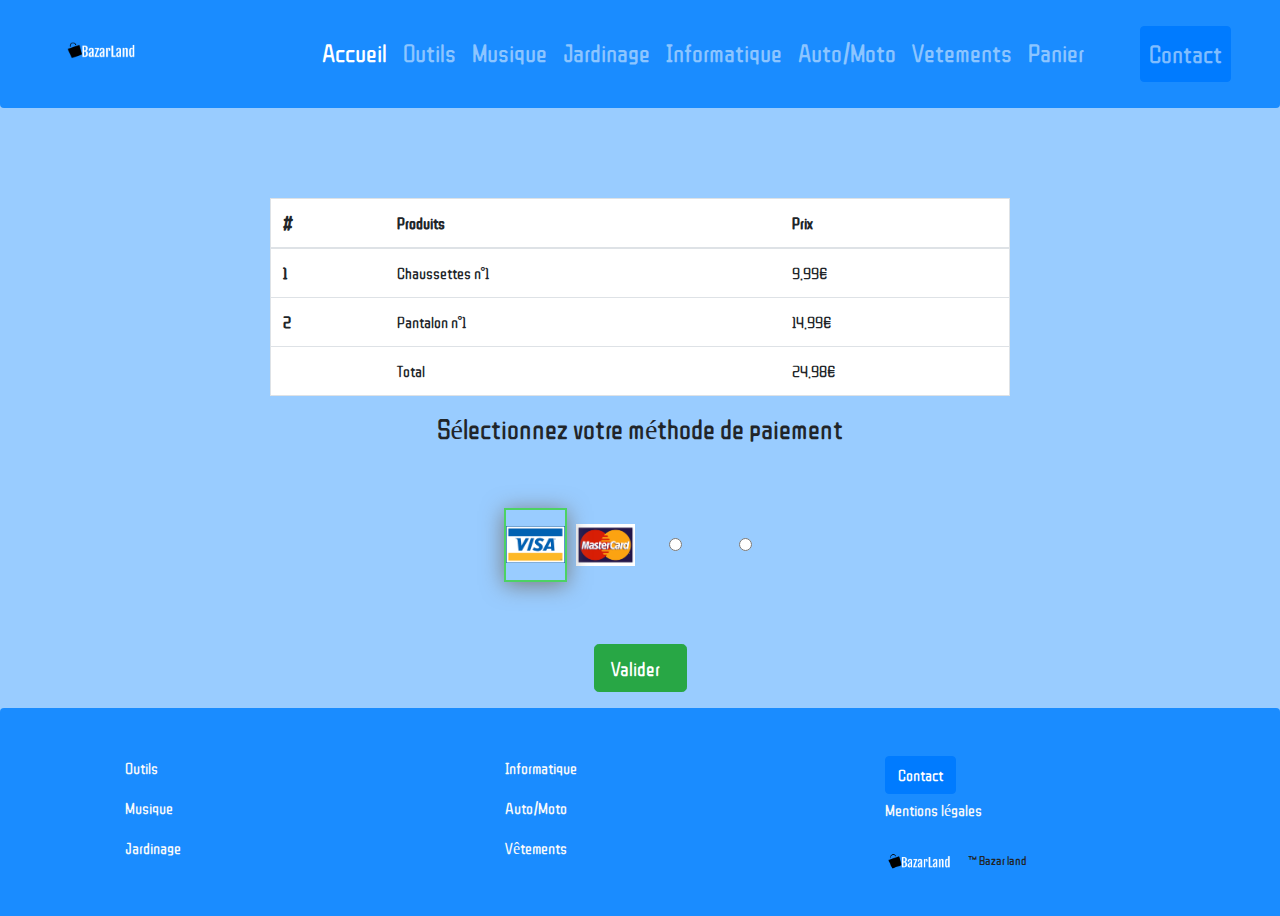
<file: panier.html>
<!doctype html>
<html lang="fr">

<head>
    <meta charset="utf-8">
    <meta name="viewport" content="width=device-width, initial-scale=1, shrink-to-fit=no">
    <link rel="stylesheet" href="https://stackpath.bootstrapcdn.com/bootstrap/4.3.1/css/bootstrap.min.css"
        integrity="sha384-ggOyR0iXCbMQv3Xipma34MD+dH/1fQ784/j6cY/iJTQUOhcWr7x9JvoRxT2MZw1T" crossorigin="anonymous">
    <link rel="stylesheet" type="text/css" href="style.css" />
    <title>Panier - BazarLand</title>
    <link rel="icon" type="image/png" href="favicon-32.png" />
</head>

<body class="card-color-font">
    <header>

        <nav class="navbar navbar-expand-lg navbar-dark fixed-top rounded-bottom background-section">
            <a href="index.html"><img class="navbar-brand logo img-fluid ml-5 mb-2" src="rs/logo.png" alt="nav"></a>
            <button class="navbar-toggler" type="button" data-toggle="collapse" data-target="#navbarNavAltMarkup"
                aria-controls="navbarNavAltMarkup" aria-expanded="false" aria-label="Toggle navigation">
                <span class="navbar-toggler-icon"></span>
            </button>
            <div class="collapse navbar-collapse justify-content-around" id="navbarNavAltMarkup">
                <div class="navbar-nav navsecrion">
                    <a class="nav-item nav-link active" href="index.html">Accueil</a>
                    <a class="nav-item nav-link" href="outils.html">Outils</a>
                    <a class="nav-item nav-link" href="musique.html">Musique</a>
                    <a class="nav-item nav-link" href="jardinage.html">Jardinage</a>
                    <a class="nav-item nav-link" href="informatique.html">Informatique</a>
                    <a class="nav-item nav-link" href="auto-moto.html">Auto/Moto</a>
                    <a class="nav-item nav-link" href="vetement.html">Vetements</a>
                    <a class="nav-item nav-link" href="panier.html">Panier</a>

                    <button class="nav-item nav-link btn btn-primary ml-md-5" type="button" data-toggle="modal"
                        data-target="#modal-lg">Contact</button>

                </div>
            </div>
        </nav>
    </header>



    <div class="container mt-5">
        <div class="d-flex justify-content-center divtable">
            <table class="table table-panier table-hover justify-content-center col-md-8 border mt-5">
                <thead>
                    <tr>
                        <th>#</th>
                        <th>Produits</th>
                        <th>Prix</th>
                    </tr>
                </thead>
                <tbody>
                    <tr>
                        <th scope="row">1</th>
                        <td>Chaussettes n°1</td>
                        <td>9.99€</td>
                    </tr>
                    <tr>
                        <th scope="row">2</th>
                        <td>Pantalon n°1</td>
                        <td>14.99€</td>
                    </tr>
                    <tr>
                        <th scope="row"></th>
                        <td>Total</td>
                        <td>24.98€</td>
                    </tr>
                </tbody>
            </table>
        </div>
        <div class="paymentSelection text-center">
            <div class="row">
                <div class="paymentCont col-md-12">
                    <div class="headingWrap">
                        <h3 class="headingTop">Sélectionnez votre méthode de paiement</h3>
                    </div>
                    <div class="paymentWrap">
                        <div class="btn-group paymentBtnGroup btn-group-justified" data-toggle="buttons">
                            <label class="btn paymentMethod active">
                                <div class="method visa"></div>
                                <input type="radio" name="options" checked>
                            </label>
                            <label class="btn paymentMethod">
                                <div class="method master-card"></div>
                                <input type="radio" name="options">
                            </label>
                            <label class="btn paymentMethod">
                                <div class="method amex"></div>
                                <input type="radio" name="options">
                            </label>
                            <label class="btn paymentMethod">
                                <div class="method vishwa"></div>
                                <input type="radio" name="options">
                            </label>

                        </div>
                    </div>
                    <div class="footerNavWrap clearfix">
                        <div class="btn btn-success btn-lg align-middle btn-fyi" data-toggle="modal"
                            data-target="#Modal3">Valider<span class="glyphicon glyphicon-chevron-right"></span>
                        </div>
                        <div class="modal fade" id="Modal3" tabindex="-1" role="dialog"
                            aria-labelledby="Modal3Label" aria-hidden="true">
                            <div class="modal-dialog" role="document">
                                <div class="modal-content">
                                    <div class="modal-header">
                                        <h5 class="modal-title text-center" id="Modal3Label">Paiement</h5>
                                        <button type="button" class="close" data-dismiss="modal" aria-label="Close">
                                            <span aria-hidden="true">&times;</span>
                                        </button>
                                    </div>
                                    <div class="modal-body">
                                        <div class="payment">
                                            <div class="row">
                                                <div class="col">
                                                    <div class="panel panel-default">
                                                        <div class="panel-heading">
                                                            <h3 class="panel-title">
                                                                Détails du paiement
                                                            </h3>
                                                            <div class="checkbox pull-right">
                                                                <label>
                                                                    <input type="checkbox" />
                                                                    Enregistrer ce mode de paiement
                                                                </label>
                                                            </div>
                                                        </div>
                                                        <div class="panel-body">
                                                            <form>
                                                                <div class="form-group">
                                                                    <label for="cardNumber">
                                                                        Numéro de carte :</label>
                                                                    <div class="input-group">
                                                                        <input type="text" class="form-control"
                                                                            id="cardNumber"
                                                                            placeholder="XXXX XXXX XXXX XXXX" required
                                                                            autofocus />
                                                                        <span class="input-group-addon"><span
                                                                                class="glyphicon glyphicon-lock"></span></span>
                                                                    </div>
                                                                </div>
                                                                <div class="row">
                                                                    <div class="col">
                                                                        <div class="form-group">
                                                                            <label for="expityMonth">
                                                                                Date d'expiration :</label>
                                                                            <div class="col">
                                                                                <input type="text" class="form-control"
                                                                                    id="expityMonth" placeholder="MM"
                                                                                    required />
                                                                            </div>
                                                                            <div class="col">
                                                                                <input type="text" class="form-control"
                                                                                    id="expityYear" placeholder="AA"
                                                                                    required /></div>
                                                                        </div>
                                                                    </div>
                                                                    <div class="col">
                                                                        <div class="form-group">
                                                                            <label for="cvCode">
                                                                                Cryptogramme :</label>
                                                                            <input type="password" class="form-control"
                                                                                id="cvCode" placeholder="XXX"
                                                                                required />
                                                                        </div>
                                                                    </div>
                                                                </div>
                                                            </form>
                                                        </div>
                                                    </div>
                                                    <ul class="nav nav-pills nav-stacked">
                                                        <li class="active"><a href="#"><span
                                                                    class="badge pull-right"><span
                                                                        class="glyphicon glyphicon-usd"></span>4200</span>
                                                                Final Payment</a>
                                                        </li>
                                                    </ul>
                                                    <br />
                                                    <a href="" class="btn btn-success btn-lg btn-block"
                                                        role="button">Payer</a>
                                                </div>
                                            </div>
                                        </div>
                                    </div>
                                    <div class="modal-footer">
                                        <button type="button" class="btn btn-secondary"
                                            data-dismiss="modal">Fermer</button>
                                    </div>
                                </div>
                            </div>
                        </div>
                    </div>
                </div>
            </div>
        </div>
    </div>
    <footer class="rounded-top mt-3 footer-color">

        <div class=" pt-4 footer-font">
            <div class="container pt-4">
                <div class="row">
                    <div class="col-xs-12 col-md-6 col-lg-4">
                        <ul>
                            <li><a class="text-light" href="outils.html">Outils</a></li>
                            <li class="mt-3"><a class="text-light" href="musique.html">Musique</a></li>
                            <li class="mt-3"><a class="text-light" href="jardinage.html">Jardinage</a></li>
                        </ul>
                    </div>
                    <div class="col-xs-12 col-md-6 col-lg-4">
                        <ul>
                            <li><a class="text-light" href="informatique.html">Informatique</a></li>
                            <li class="mt-3"><a class="text-light" href="auto-moto.html">Auto/Moto</a></li>
                            <li class="mt-3"><a class="text-light" href="vetement.html">Vêtements</a></li>
                        </ul>
                    </div>
                    <div class="col-xs-12 col-md-6 col-lg-4">
                        <ul>
                            <li>
                                <button type="button" class="btn btn-primary" data-toggle="modal"
                                    data-target="#modal-lg">Contact</button>
                                <div class="modal fade bd-example-modal-lg" id="modal-lg" tabindex="-1" role="dialog"
                                    aria-hidden="true">
                                    <div class="modal-dialog modal-lg">
                                        <div class="modal-content">
                                            <h1 class="text-center pt-3">Contact</h1>


                                            <form class="p-4">
                                                <div class="form-group">
                                                    <label for="FormControlInput1">Votre adresse mail :</label>
                                                    <input type="email" class="form-control"
                                                        id="FormControlInput1" placeholder="name@example.com">
                                                </div>
                                                <div class="form-group">
                                                    <label for="FormControlTextarea1">Votre message :</label>
                                                    <textarea class="form-control" id="FormControlTextarea1"
                                                        rows="3"></textarea>
                                                </div>
                                                <button type="submit"
                                                    class="btn btn-primary float-right">Envoyer</button>
                                            </form>

                                        </div>
                                    </div>
                                </div>
                            </li>
                            <li class="pt-1"><a class="text-light" href="#">Mentions légales</a></li>

                            <li><img class="navbar-brand img-logo-footer" src="rs/logo.png" alt="nav"><small>™ Bazar
                                    land</small></li>
                        </ul>
                    </div>
                </div>
            </div>
        </div>

    </footer>
    <script src="https://code.jquery.com/jquery-3.3.1.slim.min.js"
        integrity="sha384-q8i/X+965DzO0rT7abK41JStQIAqVgRVzpbzo5smXKp4YfRvH+8abtTE1Pi6jizo"
        crossorigin="anonymous"></script>
    <script src="https://cdnjs.cloudflare.com/ajax/libs/popper.js/1.14.7/umd/popper.min.js"
        integrity="sha384-UO2eT0CpHqdSJQ6hJty5KVphtPhzWj9WO1clHTMGa3JDZwrnQq4sF86dIHNDz0W1"
        crossorigin="anonymous"></script>
    <script src="https://stackpath.bootstrapcdn.com/bootstrap/4.3.1/js/bootstrap.min.js"
        integrity="sha384-JjSmVgyd0p3pXB1rRibZUAYoIIy6OrQ6VrjIEaFf/nJGzIxFDsf4x0xIM+B07jRM"
        crossorigin="anonymous"></script>
</body>

</html>
</file>
<file: style.css>
@import url('https://fonts.googleapis.com/css?family=ZCOOL+QingKe+HuangYou');
body {
    font-family: 'ZCOOL QingKe HuangYou', cursive;
    margin-top: 50px;
}
li {
    list-style: none ;
}
.carousel {
    font-family: 'ZCOOL QingKe HuangYou', cursive;
}
h1 a {
    color: white
}
a:hover {
    text-decoration: none;
    color: dodgerblue
}
.h1-index {
    font-size: 88px;
    text-shadow: black 2px 2px, black -2px 2px,black -2px -2px, black 2px -2px;
}
.background-section {
    background-color: #1a8cff
}
.menu{
    background-color: #6ba3ff
}
.card-color-font{
    background-color: #99ccff
}
.card-color{
    background-color: #99ccff
}
.card-color:hover {
    cursor: pointer;
    box-shadow: 0 1rem 3rem rgba(0,0,0,.175)!important;
}
.h1-categorie {
    font-size:49px;
    color: black;
    padding-top: 100px;
    text-shadow: black 2px 2px, black -2px 2px,black -2px -2px, black 2px -2px;
}
.img-logo-media {
    height: 60%;
}
.footer-color {
    background-color: #1a8cff
}
.img-logo-footer {
    width: 22%;
    height: 20%
}
.a-propos-media-p {
    font-size: 22px;
}
.title-font {
    font-size: 13px;
}
.nav-item{
    font-size: 25px;
    text-align: center;
}
@media screen and (min-width: 200px) and (max-width: 800px){
    .logo{
        width:18%;
    }
    .hidden-menu {
        display:none;
    }
}
@media screen and (min-width: 801px){
    .logo{
        width:28%;
    }
}
.carousel-p{
    font-size: 50px;
    text-shadow: black 2px 2px, black -2px 2px,black -2px -2px, black 2px -2px;
}
.carousel-caption {
    bottom: 3rem;
    z-index: 10;
}
.carousel-item {
    height: 32rem;
}
.carousel-item > img {
    position: absolute;
    top: 0;
    left: 0;
    min-width: 100%;
    height: 32rem;
}
.paymentWrap {
    padding: 50px;
}
.paymentWrap .paymentBtnGroup {
    max-width: 800px;
    margin: auto;
}
.paymentWrap .paymentBtnGroup .paymentMethod {
    padding: 28px;
    box-shadow: none;
    position: relative;
}
.paymentWrap .paymentBtnGroup .paymentMethod.active {
    outline: none !important;
}
.paymentWrap .paymentBtnGroup .paymentMethod.active .method {
    border-color: #4cd264;
    outline: none !important;
    box-shadow: 0px 3px 22px 0px #7b7b7b;
}
.paymentWrap .paymentBtnGroup .paymentMethod .method {
    position: absolute;
    right: 3px;
    top: 3px;
    bottom: 3px;
    left: 3px;
    background-size: contain;
    background-position: center;
    background-repeat: no-repeat;
    border: 2px solid transparent;
    transition: all 0.5s;
}
.table-panier{
    background-color: white;
}
.paymentWrap .paymentBtnGroup .paymentMethod .method.visa {
	background-image: url("[data-uri]");
}
.paymentWrap .paymentBtnGroup .paymentMethod .method.master-card {
	background-image: url("[data-uri]");
}
.paymentWrap .paymentBtnGroup .paymentMethod .method.amex {
	background-image: url("http://www.paymentscardsandmobile.com/wp-content/uploads/2015/08/Amex-icon.jpg");
}
.paymentWrap .paymentBtnGroup .paymentMethod .method.vishwa {
	background-image: url("http://i.imgur.com/VkiM7PL.jpg");
}
.paymentWrap .paymentBtnGroup .paymentMethod .method:hover {
    border-color: #4cd264;
    outline: none !important;
    cursor: pointer;
}
.panel-title {
    display: inline;
    font-weight: bold;
}
.checkbox.pull-right {
    margin: 0;
}
.pl-ziro {
    padding-left: 0px;
}
.glyphicon {
    margin-right:10px;
}
.panel-body {
    padding:0px;
}
.panel-body table tr td {
    padding-left: 15px
}
.panel-body .table {
    margin-bottom: 0px;
}
.divtable {
    padding-top: 100px;
}
.hovereffect {
    width: 100%;
    height: 100%;
    float: left;
    overflow: hidden;
    position: relative;
    text-align: center;
    cursor: default;
}
.hovereffect .overlay {
    width: 100%;
    height: 100%;
    position: absolute;
    overflow: hidden;
    top: 0;
    left: 0;
    background-color: rgba(0,0,0,0.6);
    opacity: 0;
    filter: alpha(opacity=0);
    -webkit-transform: translate(460px, -100px) rotate(180deg);
    -ms-transform: translate(460px, -100px) rotate(180deg);
    transform: translate(460px, -100px) rotate(180deg);
    -webkit-transition: all 0.2s 0.4s ease-in-out;
    transition: all 0.2s 0.4s ease-in-out;
}
.hovereffect img {
    display: block;
    position: relative;
    -webkit-transition: all 0.2s ease-in;
    transition: all 0.2s ease-in;
}
.hovereffect h2 {
    text-transform: uppercase;
    color: #fff;
    text-align: center;
    position: relative;
    font-size: 27px;
    padding: 10px;
    margin-top: 75px;
    background: rgba(0, 0, 0, 0.6);
}
.hovereffect a.info {
    display: inline-block;
    text-decoration: none;
    padding: 7px 14px;
    text-transform: uppercase;
    color: #fff;
    border: 1px solid #fff;
    margin: 50px 0 0 0;
    background-color: transparent;
    -webkit-transform: translateY(-200px);
    -ms-transform: translateY(-200px);
    transform: translateY(-200px);
    -webkit-transition: all 0.2s ease-in-out;
    transition: all 0.2s ease-in-out;
}
.hovereffect a.info:hover {
    box-shadow: 0 0 5px #fff;
}
.hovereffect:hover .overlay {
    opacity: 1;
    filter: alpha(opacity=100);
    -webkit-transition-delay: 0s;
    transition-delay: 0s;
    -webkit-transform: translate(0px, 0px);
    -ms-transform: translate(0px, 0px);
    transform: translate(0px, 0px);
}
.hovereffect:hover h2 {
    color: white;
    -webkit-transform: translateY(0px);
    -ms-transform: translateY(0px);
    transform: translateY(0px);
    -webkit-transition-delay: 0.5s;
    transition-delay: 0.5s;
}
.hovereffect:hover a.info {
    -webkit-transform: translateY(0px);
    -ms-transform: translateY(0px);
    transform: translateY(0px);
    -webkit-transition-delay: 0.3s;
    transition-delay: 0.3s;
}
</file>
